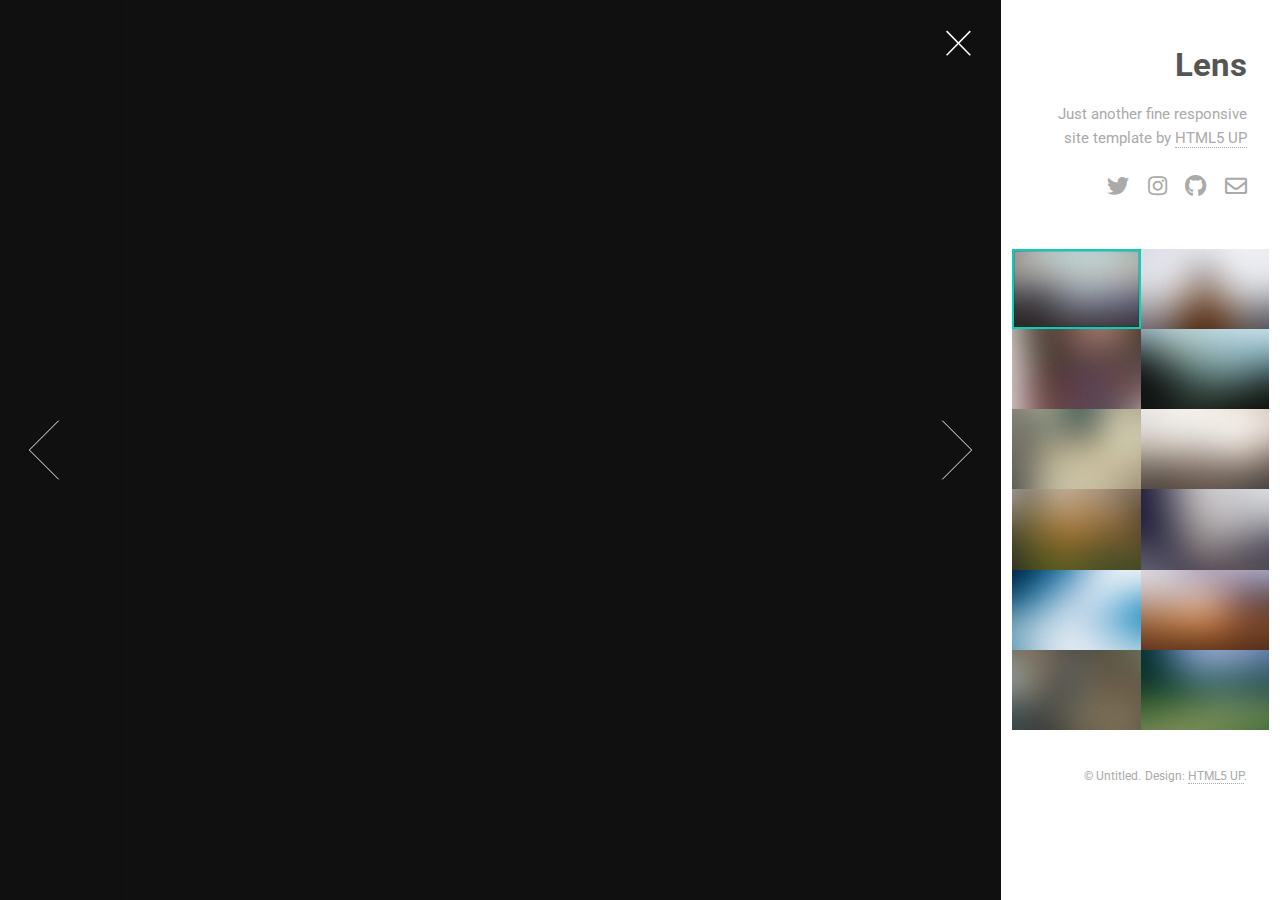
<file: 北歐風/index.html>
<!DOCTYPE HTML>
<!--
	Lens by HTML5 UP
	html5up.net | @ajlkn
	Free for personal and commercial use under the CCA 3.0 license (html5up.net/license)
-->
<html>
	<head>
		<title>Lens by HTML5 UP</title>
		<meta charset="utf-8" />
		<meta name="viewport" content="width=device-width, initial-scale=1, user-scalable=no" />
		<link rel="stylesheet" href="assets/css/main.css" />
		<noscript><link rel="stylesheet" href="assets/css/noscript.css" /></noscript>
	</head>
	<body class="is-preload-0 is-preload-1 is-preload-2">

		<!-- Main -->
			<div id="main">

				<!-- Header -->
					<header id="header">
						<h1>Lens</h1>
						<p>Just another fine responsive site template by <a href="http://html5up.net">HTML5 UP</a></p>
						<ul class="icons">
							<li><a href="#" class="icon brands fa-twitter"><span class="label">Twitter</span></a></li>
							<li><a href="#" class="icon brands fa-instagram"><span class="label">Instagram</span></a></li>
							<li><a href="#" class="icon brands fa-github"><span class="label">Github</span></a></li>
							<li><a href="#" class="icon fa-envelope"><span class="label">Email</span></a></li>
						</ul>
					</header>

				<!-- Thumbnail -->
					<section id="thumbnails">
						<article>
							<a class="thumbnail" href="images/fulls/01.jpg" data-position="left center"><img src="images/thumbs/01.jpg" alt="" /></a>
							<h2>Diam tempus accumsan</h2>
							<p>Lorem ipsum dolor sit amet, consectetur adipiscing elit.</p>
						</article>
						<article>
							<a class="thumbnail" href="images/fulls/02.jpg"><img src="images/thumbs/02.jpg" alt="" /></a>
							<h2>Vivamus convallis libero</h2>
							<p>Sed velit lacus, laoreet at venenatis convallis in lorem tincidunt.</p>
						</article>
						<article>
							<a class="thumbnail" href="images/fulls/03.jpg" data-position="top center"><img src="images/thumbs/03.jpg" alt="" /></a>
							<h2>Nec accumsan enim felis</h2>
							<p>Maecenas eleifend tellus ut turpis eleifend, vitae pretium faucibus.</p>
						</article>
						<article>
							<a class="thumbnail" href="images/fulls/04.jpg"><img src="images/thumbs/04.jpg" alt="" /></a>
							<h2>Donec maximus nisi eget</h2>
							<p>Tristique in nulla vel congue. Sed sociis natoque parturient nascetur.</p>
						</article>
						<article>
							<a class="thumbnail" href="images/fulls/05.jpg" data-position="top center"><img src="images/thumbs/05.jpg" alt="" /></a>
							<h2>Nullam vitae nunc vulputate</h2>
							<p>In pellentesque cursus velit id posuere. Donec vehicula nulla.</p>
						</article>
						<article>
							<a class="thumbnail" href="images/fulls/06.jpg"><img src="images/thumbs/06.jpg" alt="" /></a>
							<h2>Phasellus magna faucibus</h2>
							<p>Nulla dignissim libero maximus tellus varius dictum ut posuere magna.</p>
						</article>
						<article>
							<a class="thumbnail" href="images/fulls/07.jpg"><img src="images/thumbs/07.jpg" alt="" /></a>
							<h2>Proin quis mauris</h2>
							<p>Etiam ultricies, lorem quis efficitur porttitor, facilisis ante orci urna.</p>
						</article>
						<article>
							<a class="thumbnail" href="images/fulls/08.jpg"><img src="images/thumbs/08.jpg" alt="" /></a>
							<h2>Gravida quis varius enim</h2>
							<p>Nunc egestas congue lorem. Nullam dictum placerat ex sapien tortor mattis.</p>
						</article>
						<article>
							<a class="thumbnail" href="images/fulls/09.jpg"><img src="images/thumbs/09.jpg" alt="" /></a>
							<h2>Morbi eget vitae adipiscing</h2>
							<p>In quis vulputate dui. Maecenas metus elit, dictum praesent lacinia lacus.</p>
						</article>
						<article>
							<a class="thumbnail" href="images/fulls/10.jpg"><img src="images/thumbs/10.jpg" alt="" /></a>
							<h2>Habitant tristique senectus</h2>
							<p>Vestibulum ante ipsum primis in faucibus orci luctus ac tincidunt dolor.</p>
						</article>
						<article>
							<a class="thumbnail" href="images/fulls/11.jpg"><img src="images/thumbs/11.jpg" alt="" /></a>
							<h2>Pharetra ex non faucibus</h2>
							<p>Ut sed magna euismod leo laoreet congue. Fusce congue enim ultricies.</p>
						</article>
						<article>
							<a class="thumbnail" href="images/fulls/12.jpg"><img src="images/thumbs/12.jpg" alt="" /></a>
							<h2>Mattis lorem sodales</h2>
							<p>Feugiat auctor leo massa, nec vestibulum nisl erat faucibus, rutrum nulla.</p>
						</article>
					</section>

				<!-- Footer -->
					<footer id="footer">
						<ul class="copyright">
							<li>&copy; Untitled.</li><li>Design: <a href="http://html5up.net">HTML5 UP</a>.</li>
						</ul>
					</footer>

			</div>

		<!-- Scripts -->
			<script src="assets/js/jquery.min.js"></script>
			<script src="assets/js/browser.min.js"></script>
			<script src="assets/js/breakpoints.min.js"></script>
			<script src="assets/js/main.js"></script>

	</body>
</html>
</file>
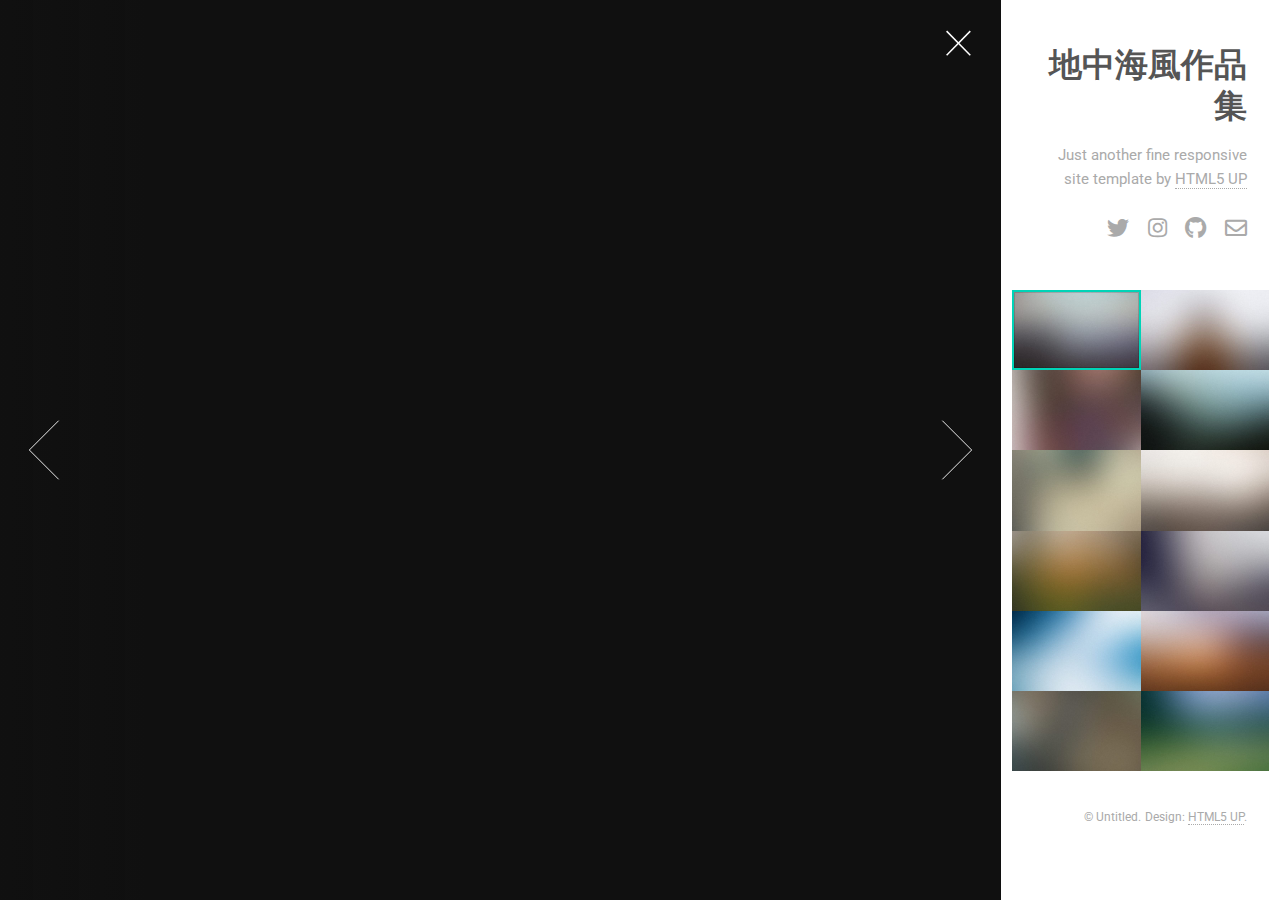
<file: 地中海風/index.html>
<!DOCTYPE HTML>
<!--
	Lens by HTML5 UP
	html5up.net | @ajlkn
	Free for personal and commercial use under the CCA 3.0 license (html5up.net/license)
-->
<html>
	<head>
		<title>Lens by HTML5 UP</title>
		<meta charset="utf-8" />
		<meta name="viewport" content="width=device-width, initial-scale=1, user-scalable=no" />
		<link rel="stylesheet" href="assets/css/main.css" />
		<noscript><link rel="stylesheet" href="assets/css/noscript.css" /></noscript>
	</head>
	<body class="is-preload-0 is-preload-1 is-preload-2">

		<!-- Main -->
			<div id="main">

				<!-- Header -->
					<header id="header">
						<h1>地中海風作品集</h1>
						<p>Just another fine responsive site template by <a href="http://html5up.net">HTML5 UP</a></p>
						<ul class="icons">
							<li><a href="#" class="icon brands fa-twitter"><span class="label">Twitter</span></a></li>
							<li><a href="#" class="icon brands fa-instagram"><span class="label">Instagram</span></a></li>
							<li><a href="#" class="icon brands fa-github"><span class="label">Github</span></a></li>
							<li><a href="#" class="icon fa-envelope"><span class="label">Email</span></a></li>
						</ul>
					</header>

				<!-- Thumbnail -->
					<section id="thumbnails">
						<article>
							<a class="thumbnail" href="images/fulls/01.jpg" data-position="left center"><img src="images/thumbs/01.jpg" alt="" /></a>
							<h2>Diam tempus accumsan</h2>
							<p>Lorem ipsum dolor sit amet, consectetur adipiscing elit.</p>
						</article>
						<article>
							<a class="thumbnail" href="images/fulls/02.jpg"><img src="images/thumbs/02.jpg" alt="" /></a>
							<h2>Vivamus convallis libero</h2>
							<p>Sed velit lacus, laoreet at venenatis convallis in lorem tincidunt.</p>
						</article>
						<article>
							<a class="thumbnail" href="images/fulls/03.jpg" data-position="top center"><img src="images/thumbs/03.jpg" alt="" /></a>
							<h2>Nec accumsan enim felis</h2>
							<p>Maecenas eleifend tellus ut turpis eleifend, vitae pretium faucibus.</p>
						</article>
						<article>
							<a class="thumbnail" href="images/fulls/04.jpg"><img src="images/thumbs/04.jpg" alt="" /></a>
							<h2>Donec maximus nisi eget</h2>
							<p>Tristique in nulla vel congue. Sed sociis natoque parturient nascetur.</p>
						</article>
						<article>
							<a class="thumbnail" href="images/fulls/05.jpg" data-position="top center"><img src="images/thumbs/05.jpg" alt="" /></a>
							<h2>Nullam vitae nunc vulputate</h2>
							<p>In pellentesque cursus velit id posuere. Donec vehicula nulla.</p>
						</article>
						<article>
							<a class="thumbnail" href="images/fulls/06.jpg"><img src="images/thumbs/06.jpg" alt="" /></a>
							<h2>Phasellus magna faucibus</h2>
							<p>Nulla dignissim libero maximus tellus varius dictum ut posuere magna.</p>
						</article>
						<article>
							<a class="thumbnail" href="images/fulls/07.jpg"><img src="images/thumbs/07.jpg" alt="" /></a>
							<h2>Proin quis mauris</h2>
							<p>Etiam ultricies, lorem quis efficitur porttitor, facilisis ante orci urna.</p>
						</article>
						<article>
							<a class="thumbnail" href="images/fulls/08.jpg"><img src="images/thumbs/08.jpg" alt="" /></a>
							<h2>Gravida quis varius enim</h2>
							<p>Nunc egestas congue lorem. Nullam dictum placerat ex sapien tortor mattis.</p>
						</article>
						<article>
							<a class="thumbnail" href="images/fulls/09.jpg"><img src="images/thumbs/09.jpg" alt="" /></a>
							<h2>Morbi eget vitae adipiscing</h2>
							<p>In quis vulputate dui. Maecenas metus elit, dictum praesent lacinia lacus.</p>
						</article>
						<article>
							<a class="thumbnail" href="images/fulls/10.jpg"><img src="images/thumbs/10.jpg" alt="" /></a>
							<h2>Habitant tristique senectus</h2>
							<p>Vestibulum ante ipsum primis in faucibus orci luctus ac tincidunt dolor.</p>
						</article>
						<article>
							<a class="thumbnail" href="images/fulls/11.jpg"><img src="images/thumbs/11.jpg" alt="" /></a>
							<h2>Pharetra ex non faucibus</h2>
							<p>Ut sed magna euismod leo laoreet congue. Fusce congue enim ultricies.</p>
						</article>
						<article>
							<a class="thumbnail" href="images/fulls/12.jpg"><img src="images/thumbs/12.jpg" alt="" /></a>
							<h2>Mattis lorem sodales</h2>
							<p>Feugiat auctor leo massa, nec vestibulum nisl erat faucibus, rutrum nulla.</p>
						</article>
					</section>

				<!-- Footer -->
					<footer id="footer">
						<ul class="copyright">
							<li>&copy; Untitled.</li><li>Design: <a href="http://html5up.net">HTML5 UP</a>.</li>
						</ul>
					</footer>

			</div>

		<!-- Scripts -->
			<script src="assets/js/jquery.min.js"></script>
			<script src="assets/js/browser.min.js"></script>
			<script src="assets/js/breakpoints.min.js"></script>
			<script src="assets/js/main.js"></script>

	</body>
</html>
</file>
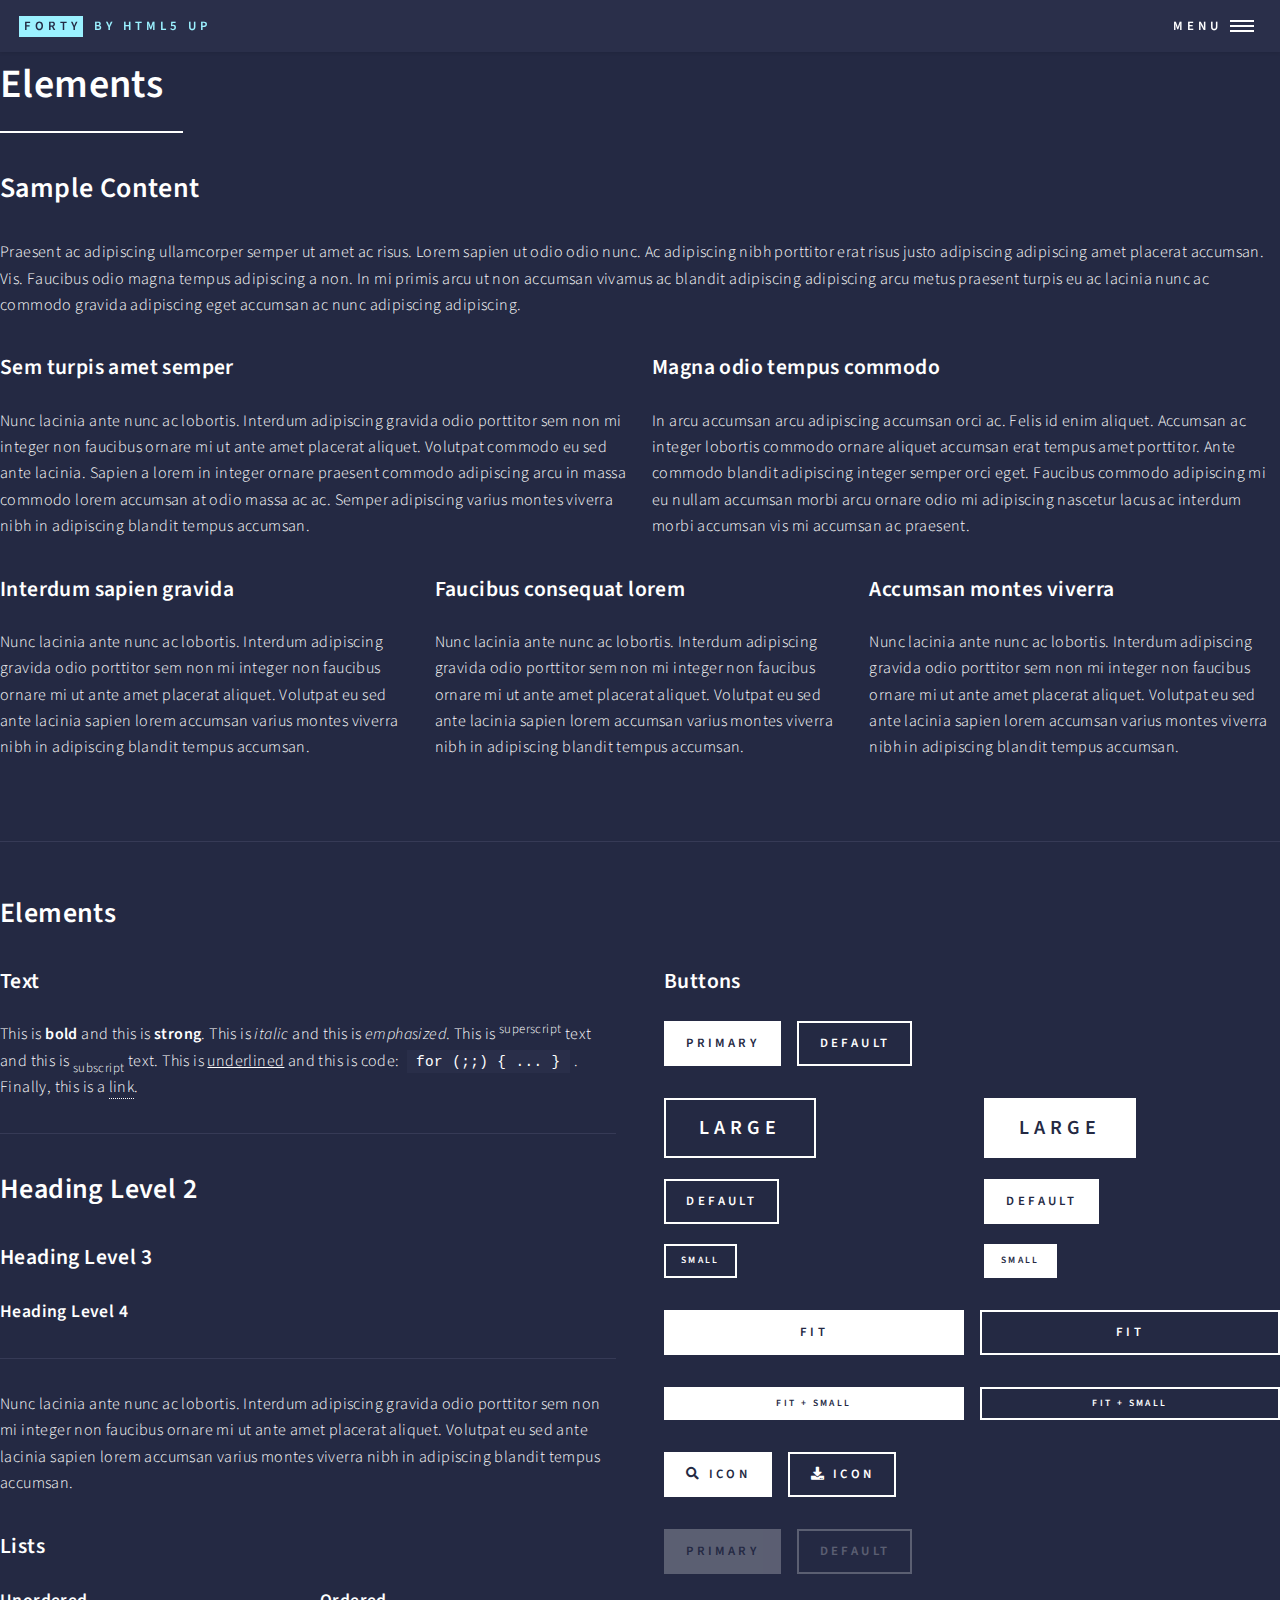
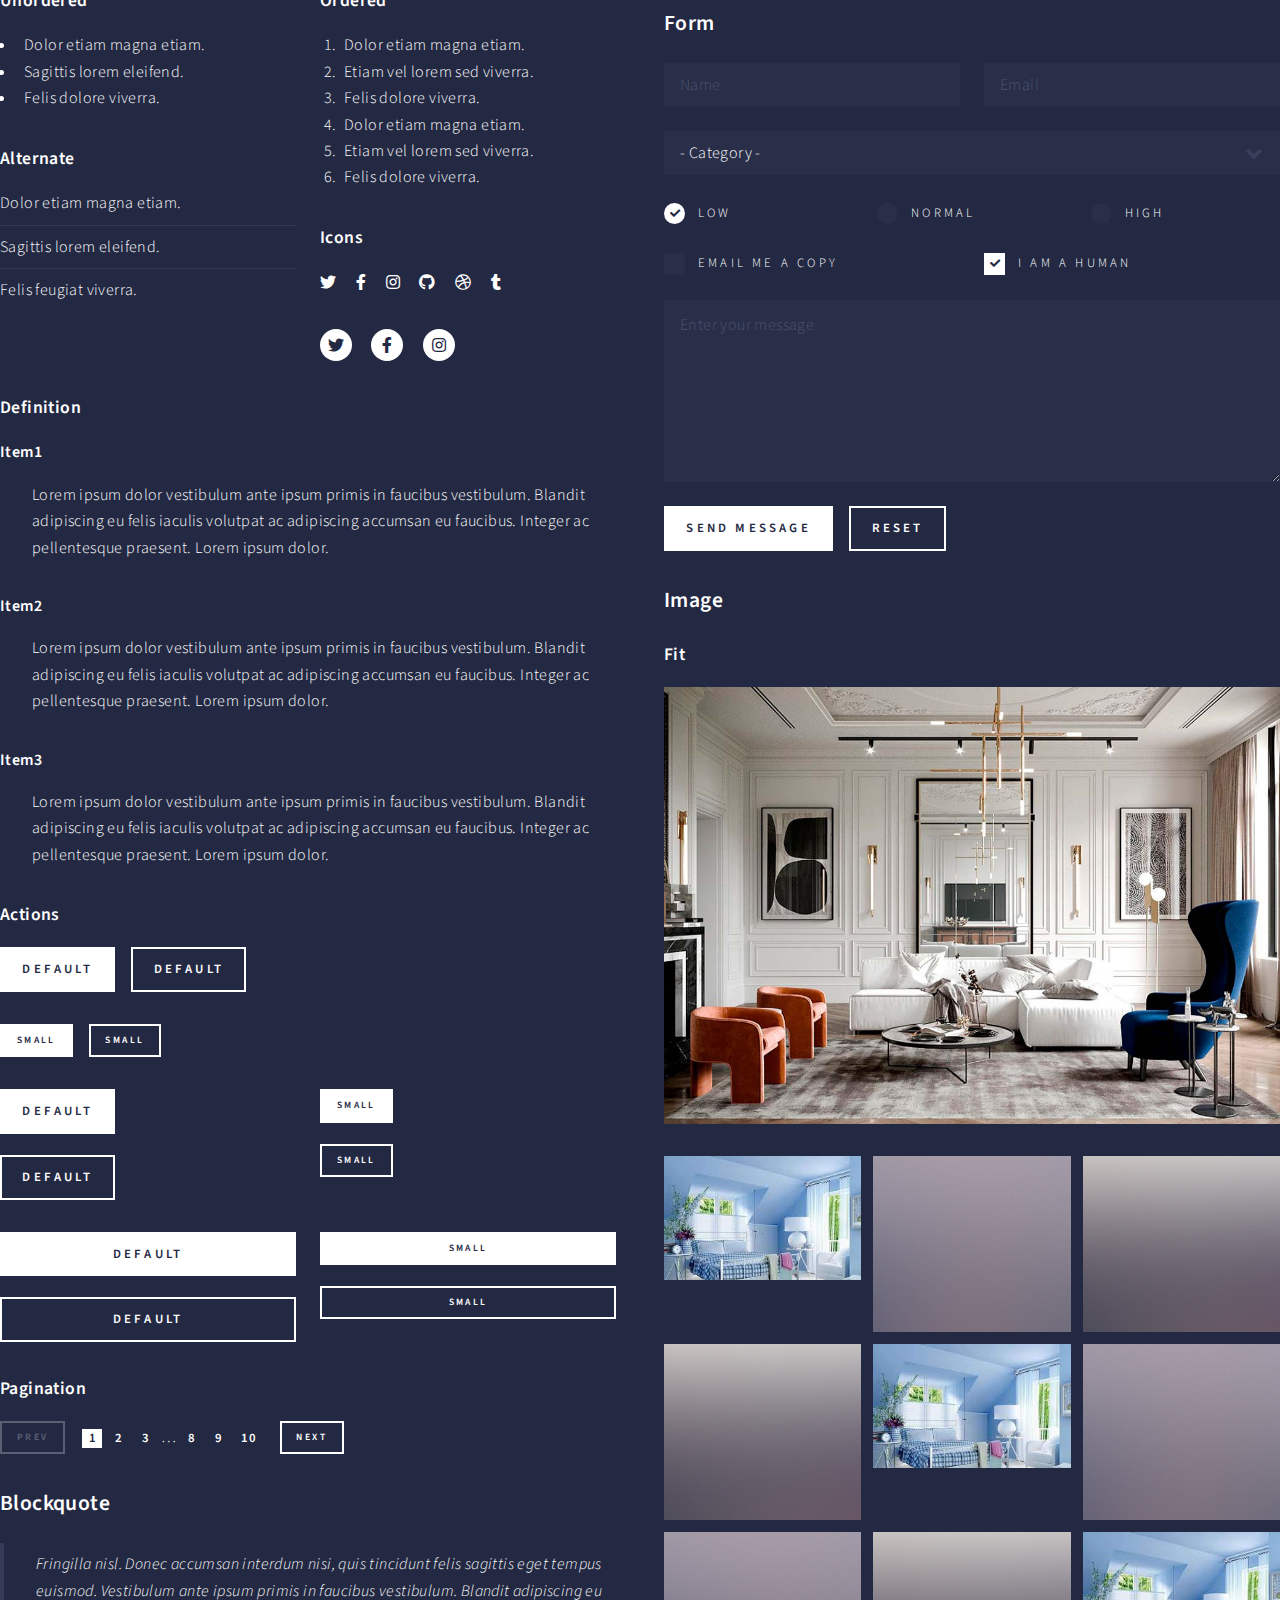
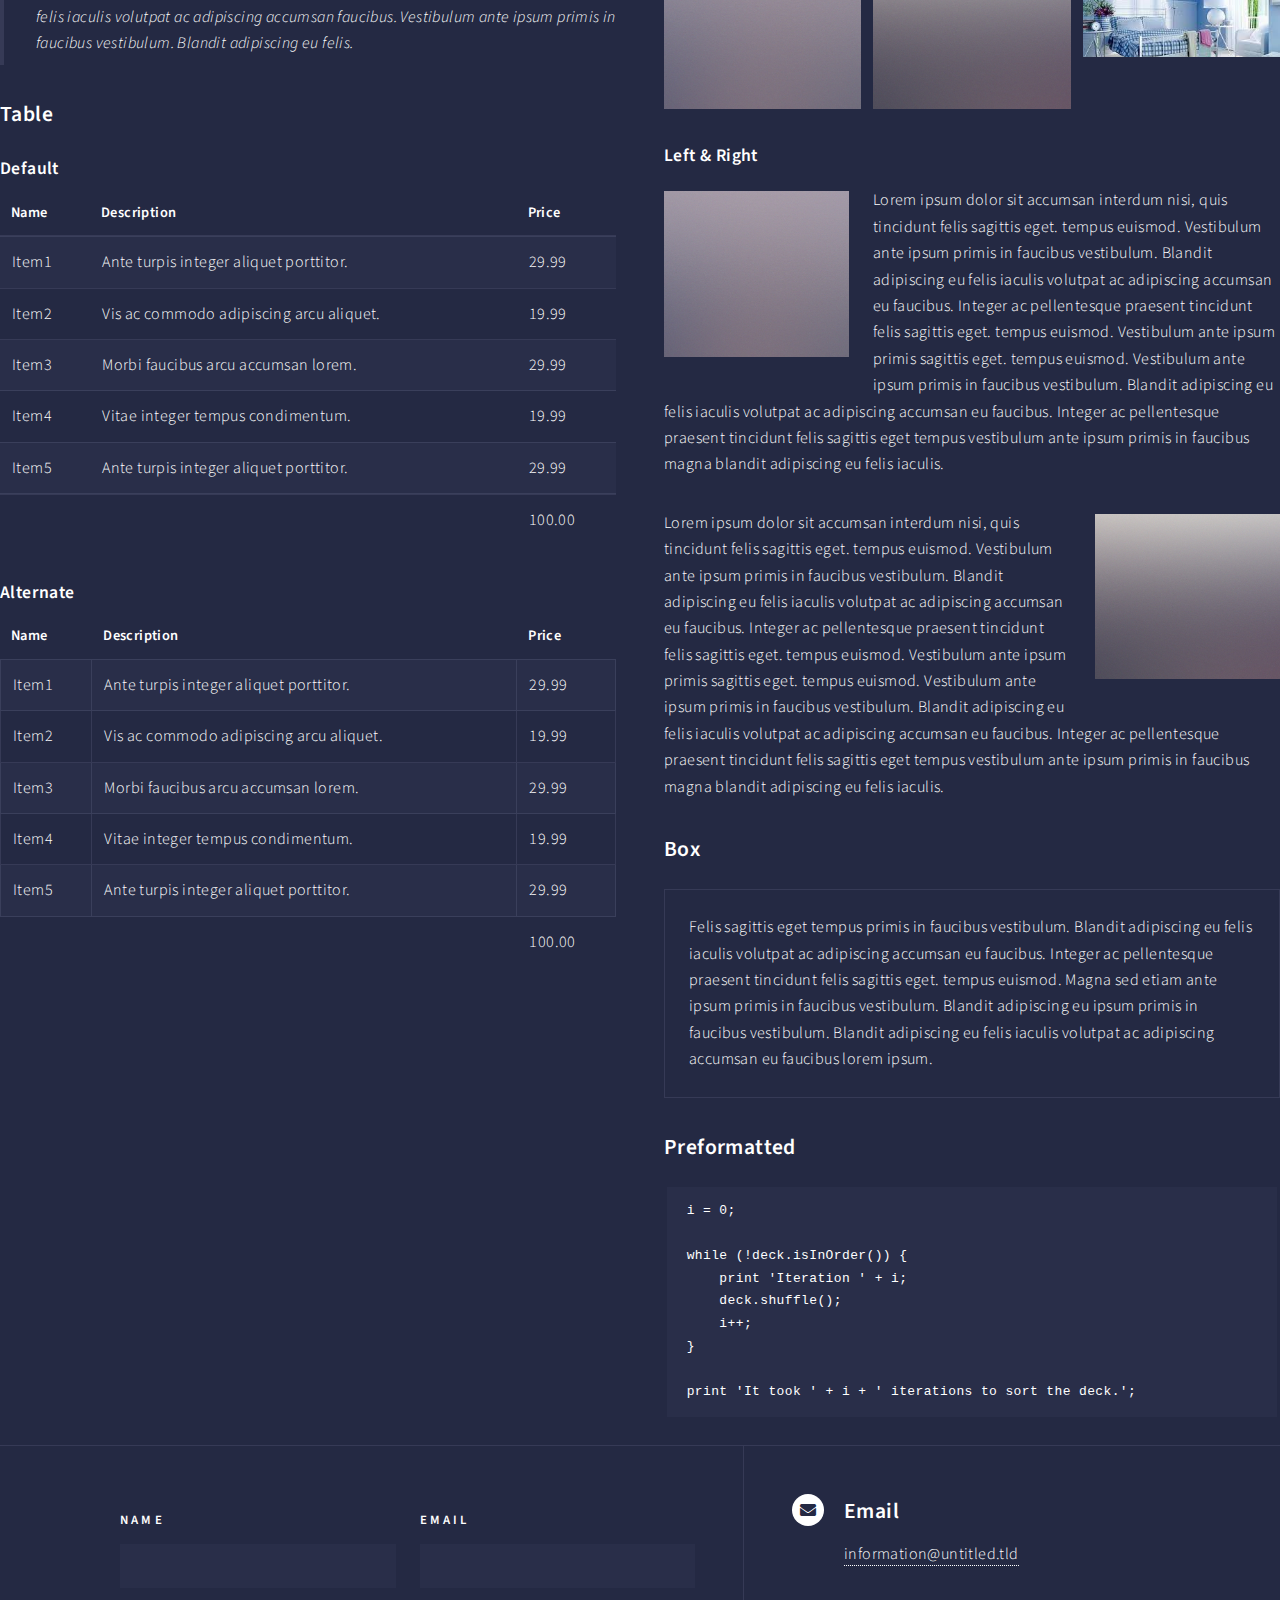
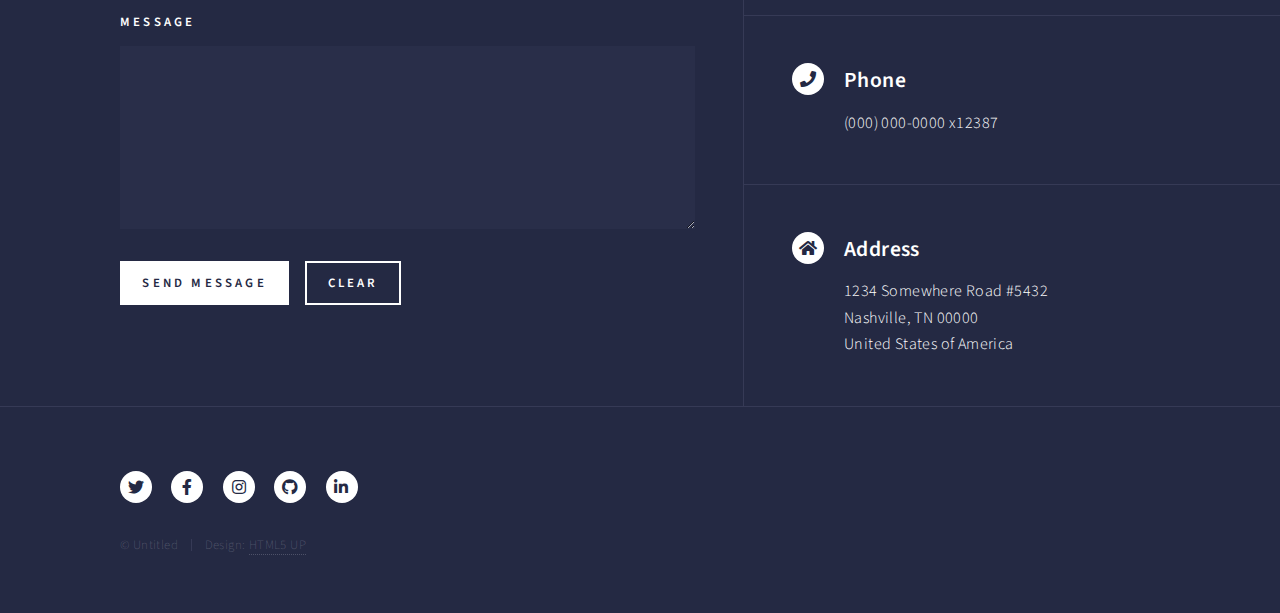
<file: elements.html>
<!DOCTYPE HTML>
<!--
	Forty by HTML5 UP
	html5up.net | @ajlkn
	Free for personal and commercial use under the CCA 3.0 license (html5up.net/license)
-->
<html>
	<head>
		<title>Elements - Forty by HTML5 UP</title>
		<meta charset="utf-8" />
		<meta name="viewport" content="width=device-width, initial-scale=1, user-scalable=no" />
		<link rel="stylesheet" href="assets/css/main.css" />
		<noscript><link rel="stylesheet" href="assets/css/noscript.css" /></noscript>
	</head>
	<body class="is-preload">

		<!-- Wrapper -->
			<div id="wrapper">

				<!-- Header -->
					<header id="header">
						<a href="index.html" class="logo"><strong>Forty</strong> <span>by HTML5 UP</span></a>
						<nav>
							<a href="#menu">Menu</a>
						</nav>
					</header>

				<!-- Menu -->
					<nav id="menu">
						<ul class="links">
							<li><a href="index.html">Home</a></li>
							<li><a href="landing.html">Landing</a></li>
							<li><a href="generic.html">Generic</a></li>
							<li><a href="elements.html">Elements</a></li>
						</ul>
						<ul class="actions stacked">
							<li><a href="#" class="button primary fit">Get Started</a></li>
							<li><a href="#" class="button fit">Log In</a></li>
						</ul>
					</nav>

				<!-- Main -->
					<div id="main" class="alt">

						<!-- One -->
							<section id="one">
								<div class="inner">
									<header class="major">
										<h1>Elements</h1>
									</header>

									<!-- Content -->
										<h2 id="content">Sample Content</h2>
										<p>Praesent ac adipiscing ullamcorper semper ut amet ac risus. Lorem sapien ut odio odio nunc. Ac adipiscing nibh porttitor erat risus justo adipiscing adipiscing amet placerat accumsan. Vis. Faucibus odio magna tempus adipiscing a non. In mi primis arcu ut non accumsan vivamus ac blandit adipiscing adipiscing arcu metus praesent turpis eu ac lacinia nunc ac commodo gravida adipiscing eget accumsan ac nunc adipiscing adipiscing.</p>
										<div class="row">
											<div class="col-6 col-12-small">
												<h3>Sem turpis amet semper</h3>
												<p>Nunc lacinia ante nunc ac lobortis. Interdum adipiscing gravida odio porttitor sem non mi integer non faucibus ornare mi ut ante amet placerat aliquet. Volutpat commodo eu sed ante lacinia. Sapien a lorem in integer ornare praesent commodo adipiscing arcu in massa commodo lorem accumsan at odio massa ac ac. Semper adipiscing varius montes viverra nibh in adipiscing blandit tempus accumsan.</p>
											</div>
											<div class="col-6 col-12-small">
												<h3>Magna odio tempus commodo</h3>
												<p>In arcu accumsan arcu adipiscing accumsan orci ac. Felis id enim aliquet. Accumsan ac integer lobortis commodo ornare aliquet accumsan erat tempus amet porttitor. Ante commodo blandit adipiscing integer semper orci eget. Faucibus commodo adipiscing mi eu nullam accumsan morbi arcu ornare odio mi adipiscing nascetur lacus ac interdum morbi accumsan vis mi accumsan ac praesent.</p>
											</div>
											<!-- Break -->
											<div class="col-4 col-12-medium">
												<h3>Interdum sapien gravida</h3>
												<p>Nunc lacinia ante nunc ac lobortis. Interdum adipiscing gravida odio porttitor sem non mi integer non faucibus ornare mi ut ante amet placerat aliquet. Volutpat eu sed ante lacinia sapien lorem accumsan varius montes viverra nibh in adipiscing blandit tempus accumsan.</p>
											</div>
											<div class="col-4 col-12-medium">
												<h3>Faucibus consequat lorem</h3>
												<p>Nunc lacinia ante nunc ac lobortis. Interdum adipiscing gravida odio porttitor sem non mi integer non faucibus ornare mi ut ante amet placerat aliquet. Volutpat eu sed ante lacinia sapien lorem accumsan varius montes viverra nibh in adipiscing blandit tempus accumsan.</p>
											</div>
											<div class="col-4 col-12-medium">
												<h3>Accumsan montes viverra</h3>
												<p>Nunc lacinia ante nunc ac lobortis. Interdum adipiscing gravida odio porttitor sem non mi integer non faucibus ornare mi ut ante amet placerat aliquet. Volutpat eu sed ante lacinia sapien lorem accumsan varius montes viverra nibh in adipiscing blandit tempus accumsan.</p>
											</div>
										</div>

									<hr class="major" />

									<!-- Elements -->
										<h2 id="elements">Elements</h2>
										<div class="row gtr-200">
											<div class="col-6 col-12-medium">

												<!-- Text stuff -->
													<h3>Text</h3>
													<p>This is <b>bold</b> and this is <strong>strong</strong>. This is <i>italic</i> and this is <em>emphasized</em>.
													This is <sup>superscript</sup> text and this is <sub>subscript</sub> text.
													This is <u>underlined</u> and this is code: <code>for (;;) { ... }</code>.
													Finally, this is a <a href="#">link</a>.</p>
													<hr />
													<h2>Heading Level 2</h2>
													<h3>Heading Level 3</h3>
													<h4>Heading Level 4</h4>
													<hr />
													<p>Nunc lacinia ante nunc ac lobortis. Interdum adipiscing gravida odio porttitor sem non mi integer non faucibus ornare mi ut ante amet placerat aliquet. Volutpat eu sed ante lacinia sapien lorem accumsan varius montes viverra nibh in adipiscing blandit tempus accumsan.</p>

												<!-- Lists -->
													<h3>Lists</h3>
													<div class="row">
														<div class="col-6 col-12-small">

															<h4>Unordered</h4>
															<ul>
																<li>Dolor etiam magna etiam.</li>
																<li>Sagittis lorem eleifend.</li>
																<li>Felis dolore viverra.</li>
															</ul>

															<h4>Alternate</h4>
															<ul class="alt">
																<li>Dolor etiam magna etiam.</li>
																<li>Sagittis lorem eleifend.</li>
																<li>Felis feugiat viverra.</li>
															</ul>

														</div>
														<div class="col-6 col-12-small">

															<h4>Ordered</h4>
															<ol>
																<li>Dolor etiam magna etiam.</li>
																<li>Etiam vel lorem sed viverra.</li>
																<li>Felis dolore viverra.</li>
																<li>Dolor etiam magna etiam.</li>
																<li>Etiam vel lorem sed viverra.</li>
																<li>Felis dolore viverra.</li>
															</ol>

															<h4>Icons</h4>
															<ul class="icons">
																<li><a href="#" class="icon brands fa-twitter"><span class="label">Twitter</span></a></li>
																<li><a href="#" class="icon brands fa-facebook-f"><span class="label">Facebook</span></a></li>
																<li><a href="#" class="icon brands fa-instagram"><span class="label">Instagram</span></a></li>
																<li><a href="#" class="icon brands fa-github"><span class="label">Github</span></a></li>
																<li><a href="#" class="icon brands fa-dribbble"><span class="label">Dribbble</span></a></li>
																<li><a href="#" class="icon brands fa-tumblr"><span class="label">Tumblr</span></a></li>
															</ul>
															<ul class="icons">
																<li><a href="#" class="icon brands alt fa-twitter"><span class="label">Twitter</span></a></li>
																<li><a href="#" class="icon brands alt fa-facebook-f"><span class="label">Facebook</span></a></li>
																<li><a href="#" class="icon brands alt fa-instagram"><span class="label">Instagram</span></a></li>
															</ul>

														</div>
													</div>
													<h4>Definition</h4>
													<dl>
														<dt>Item1</dt>
														<dd>
															<p>Lorem ipsum dolor vestibulum ante ipsum primis in faucibus vestibulum. Blandit adipiscing eu felis iaculis volutpat ac adipiscing accumsan eu faucibus. Integer ac pellentesque praesent. Lorem ipsum dolor.</p>
														</dd>
														<dt>Item2</dt>
														<dd>
															<p>Lorem ipsum dolor vestibulum ante ipsum primis in faucibus vestibulum. Blandit adipiscing eu felis iaculis volutpat ac adipiscing accumsan eu faucibus. Integer ac pellentesque praesent. Lorem ipsum dolor.</p>
														</dd>
														<dt>Item3</dt>
														<dd>
															<p>Lorem ipsum dolor vestibulum ante ipsum primis in faucibus vestibulum. Blandit adipiscing eu felis iaculis volutpat ac adipiscing accumsan eu faucibus. Integer ac pellentesque praesent. Lorem ipsum dolor.</p>
														</dd>
													</dl>

													<h4>Actions</h4>
													<ul class="actions">
														<li><a href="#" class="button primary">Default</a></li>
														<li><a href="#" class="button">Default</a></li>
													</ul>
													<ul class="actions small">
														<li><a href="#" class="button primary small">Small</a></li>
														<li><a href="#" class="button small">Small</a></li>
													</ul>
													<div class="row">
														<div class="col-6 col-12-small">
															<ul class="actions stacked">
																<li><a href="#" class="button primary">Default</a></li>
																<li><a href="#" class="button">Default</a></li>
															</ul>
														</div>
														<div class="col-6 col-12-small">
															<ul class="actions stacked">
																<li><a href="#" class="button primary small">Small</a></li>
																<li><a href="#" class="button small">Small</a></li>
															</ul>
														</div>
														<div class="col-6 col-12-small">
															<ul class="actions stacked">
																<li><a href="#" class="button primary fit">Default</a></li>
																<li><a href="#" class="button fit">Default</a></li>
															</ul>
														</div>
														<div class="col-6 col-12-small">
															<ul class="actions stacked">
																<li><a href="#" class="button primary small fit">Small</a></li>
																<li><a href="#" class="button small fit">Small</a></li>
															</ul>
														</div>
													</div>

													<h4>Pagination</h4>
													<ul class="pagination">
														<li><span class="button small disabled">Prev</span></li>
														<li><a href="#" class="page active">1</a></li>
														<li><a href="#" class="page">2</a></li>
														<li><a href="#" class="page">3</a></li>
														<li><span>&hellip;</span></li>
														<li><a href="#" class="page">8</a></li>
														<li><a href="#" class="page">9</a></li>
														<li><a href="#" class="page">10</a></li>
														<li><a href="#" class="button small">Next</a></li>
													</ul>

												<!-- Blockquote -->
													<h3>Blockquote</h3>
													<blockquote>Fringilla nisl. Donec accumsan interdum nisi, quis tincidunt felis sagittis eget tempus euismod. Vestibulum ante ipsum primis in faucibus vestibulum. Blandit adipiscing eu felis iaculis volutpat ac adipiscing accumsan faucibus. Vestibulum ante ipsum primis in faucibus vestibulum. Blandit adipiscing eu felis.</blockquote>

												<!-- Table -->
													<h3>Table</h3>

													<h4>Default</h4>
													<div class="table-wrapper">
														<table>
															<thead>
																<tr>
																	<th>Name</th>
																	<th>Description</th>
																	<th>Price</th>
																</tr>
															</thead>
															<tbody>
																<tr>
																	<td>Item1</td>
																	<td>Ante turpis integer aliquet porttitor.</td>
																	<td>29.99</td>
																</tr>
																<tr>
																	<td>Item2</td>
																	<td>Vis ac commodo adipiscing arcu aliquet.</td>
																	<td>19.99</td>
																</tr>
																<tr>
																	<td>Item3</td>
																	<td> Morbi faucibus arcu accumsan lorem.</td>
																	<td>29.99</td>
																</tr>
																<tr>
																	<td>Item4</td>
																	<td>Vitae integer tempus condimentum.</td>
																	<td>19.99</td>
																</tr>
																<tr>
																	<td>Item5</td>
																	<td>Ante turpis integer aliquet porttitor.</td>
																	<td>29.99</td>
																</tr>
															</tbody>
															<tfoot>
																<tr>
																	<td colspan="2"></td>
																	<td>100.00</td>
																</tr>
															</tfoot>
														</table>
													</div>

													<h4>Alternate</h4>
													<div class="table-wrapper">
														<table class="alt">
															<thead>
																<tr>
																	<th>Name</th>
																	<th>Description</th>
																	<th>Price</th>
																</tr>
															</thead>
															<tbody>
																<tr>
																	<td>Item1</td>
																	<td>Ante turpis integer aliquet porttitor.</td>
																	<td>29.99</td>
																</tr>
																<tr>
																	<td>Item2</td>
																	<td>Vis ac commodo adipiscing arcu aliquet.</td>
																	<td>19.99</td>
																</tr>
																<tr>
																	<td>Item3</td>
																	<td> Morbi faucibus arcu accumsan lorem.</td>
																	<td>29.99</td>
																</tr>
																<tr>
																	<td>Item4</td>
																	<td>Vitae integer tempus condimentum.</td>
																	<td>19.99</td>
																</tr>
																<tr>
																	<td>Item5</td>
																	<td>Ante turpis integer aliquet porttitor.</td>
																	<td>29.99</td>
																</tr>
															</tbody>
															<tfoot>
																<tr>
																	<td colspan="2"></td>
																	<td>100.00</td>
																</tr>
															</tfoot>
														</table>
													</div>

											</div>
											<div class="col-6 col-12-medium">

												<!-- Buttons -->
													<h3>Buttons</h3>
													<ul class="actions">
														<li><a href="#" class="button primary">Primary</a></li>
														<li><a href="#" class="button">Default</a></li>
													</ul>
													<div class="row">
														<div class="col-6 col-12-xsmall">
															<ul class="actions stacked">
																<li><a href="#" class="button large">Large</a></li>
																<li><a href="#" class="button">Default</a></li>
																<li><a href="#" class="button small">Small</a></li>
															</ul>
														</div>
														<div class="col-6 col-12-xsmall">
															<ul class="actions stacked">
																<li><a href="#" class="button primary large">Large</a></li>
																<li><a href="#" class="button primary">Default</a></li>
																<li><a href="#" class="button primary small">Small</a></li>
															</ul>
														</div>
													</div>
													<ul class="actions fit">
														<li><a href="#" class="button primary fit">Fit</a></li>
														<li><a href="#" class="button fit">Fit</a></li>
													</ul>
													<ul class="actions fit small">
														<li><a href="#" class="button primary fit small">Fit + Small</a></li>
														<li><a href="#" class="button fit small">Fit + Small</a></li>
													</ul>
													<ul class="actions">
														<li><a href="#" class="button primary icon solid fa-search">Icon</a></li>
														<li><a href="#" class="button icon solid fa-download">Icon</a></li>
													</ul>
													<ul class="actions">
														<li><span class="button primary disabled">Primary</span></li>
														<li><span class="button disabled">Default</span></li>
													</ul>

												<!-- Form -->
													<h3>Form</h3>

													<form method="post" action="#">
														<div class="row gtr-uniform">
															<div class="col-6 col-12-xsmall">
																<input type="text" name="demo-name" id="demo-name" value="" placeholder="Name" />
															</div>
															<div class="col-6 col-12-xsmall">
																<input type="email" name="demo-email" id="demo-email" value="" placeholder="Email" />
															</div>
															<!-- Break -->
															<div class="col-12">
																<select name="demo-category" id="demo-category">
																	<option value="">- Category -</option>
																	<option value="1">Manufacturing</option>
																	<option value="1">Shipping</option>
																	<option value="1">Administration</option>
																	<option value="1">Human Resources</option>
																</select>
															</div>
															<!-- Break -->
															<div class="col-4 col-12-small">
																<input type="radio" id="demo-priority-low" name="demo-priority" checked>
																<label for="demo-priority-low">Low</label>
															</div>
															<div class="col-4 col-12-small">
																<input type="radio" id="demo-priority-normal" name="demo-priority">
																<label for="demo-priority-normal">Normal</label>
															</div>
															<div class="col-4 col-12-small">
																<input type="radio" id="demo-priority-high" name="demo-priority">
																<label for="demo-priority-high">High</label>
															</div>
															<!-- Break -->
															<div class="col-6 col-12-small">
																<input type="checkbox" id="demo-copy" name="demo-copy">
																<label for="demo-copy">Email me a copy</label>
															</div>
															<div class="col-6 col-12-small">
																<input type="checkbox" id="demo-human" name="demo-human" checked>
																<label for="demo-human">I am a human</label>
															</div>
															<!-- Break -->
															<div class="col-12">
																<textarea name="demo-message" id="demo-message" placeholder="Enter your message" rows="6"></textarea>
															</div>
															<!-- Break -->
															<div class="col-12">
																<ul class="actions">
																	<li><input type="submit" value="Send Message" class="primary" /></li>
																	<li><input type="reset" value="Reset" /></li>
																</ul>
															</div>
														</div>
													</form>

												<!-- Image -->
													<h3>Image</h3>

													<h4>Fit</h4>
													<span class="image fit"><img src="images/pic03.jpg" alt="" /></span>
													<div class="box alt">
														<div class="row gtr-50 gtr-uniform">
															<div class="col-4"><span class="image fit"><img src="images/pic08.jpg" alt="" /></span></div>
															<div class="col-4"><span class="image fit"><img src="images/pic09.jpg" alt="" /></span></div>
															<div class="col-4"><span class="image fit"><img src="images/pic10.jpg" alt="" /></span></div>
															<!-- Break -->
															<div class="col-4"><span class="image fit"><img src="images/pic10.jpg" alt="" /></span></div>
															<div class="col-4"><span class="image fit"><img src="images/pic08.jpg" alt="" /></span></div>
															<div class="col-4"><span class="image fit"><img src="images/pic09.jpg" alt="" /></span></div>
															<!-- Break -->
															<div class="col-4"><span class="image fit"><img src="images/pic09.jpg" alt="" /></span></div>
															<div class="col-4"><span class="image fit"><img src="images/pic10.jpg" alt="" /></span></div>
															<div class="col-4"><span class="image fit"><img src="images/pic08.jpg" alt="" /></span></div>
														</div>
													</div>

													<h4>Left &amp; Right</h4>
													<p><span class="image left"><img src="images/pic09.jpg" alt="" /></span>Lorem ipsum dolor sit accumsan interdum nisi, quis tincidunt felis sagittis eget. tempus euismod. Vestibulum ante ipsum primis in faucibus vestibulum. Blandit adipiscing eu felis iaculis volutpat ac adipiscing accumsan eu faucibus. Integer ac pellentesque praesent tincidunt felis sagittis eget. tempus euismod. Vestibulum ante ipsum primis sagittis eget. tempus euismod. Vestibulum ante ipsum primis in faucibus vestibulum. Blandit adipiscing eu felis iaculis volutpat ac adipiscing accumsan eu faucibus. Integer ac pellentesque praesent tincidunt felis sagittis eget tempus vestibulum ante ipsum primis in faucibus magna blandit adipiscing eu felis iaculis.</p>
													<p><span class="image right"><img src="images/pic10.jpg" alt="" /></span>Lorem ipsum dolor sit accumsan interdum nisi, quis tincidunt felis sagittis eget. tempus euismod. Vestibulum ante ipsum primis in faucibus vestibulum. Blandit adipiscing eu felis iaculis volutpat ac adipiscing accumsan eu faucibus. Integer ac pellentesque praesent tincidunt felis sagittis eget. tempus euismod. Vestibulum ante ipsum primis sagittis eget. tempus euismod. Vestibulum ante ipsum primis in faucibus vestibulum. Blandit adipiscing eu felis iaculis volutpat ac adipiscing accumsan eu faucibus. Integer ac pellentesque praesent tincidunt felis sagittis eget tempus vestibulum ante ipsum primis in faucibus magna blandit adipiscing eu felis iaculis.</p>

												<!-- Box -->
													<h3>Box</h3>
													<div class="box">
														<p>Felis sagittis eget tempus primis in faucibus vestibulum. Blandit adipiscing eu felis iaculis volutpat ac adipiscing accumsan eu faucibus. Integer ac pellentesque praesent tincidunt felis sagittis eget. tempus euismod. Magna sed etiam ante ipsum primis in faucibus vestibulum. Blandit adipiscing eu ipsum primis in faucibus vestibulum. Blandit adipiscing eu felis iaculis volutpat ac adipiscing accumsan eu faucibus lorem ipsum.</p>
													</div>

												<!-- Preformatted Code -->
													<h3>Preformatted</h3>
													<pre><code>i = 0;

while (!deck.isInOrder()) {
    print 'Iteration ' + i;
    deck.shuffle();
    i++;
}

print 'It took ' + i + ' iterations to sort the deck.';
</code></pre>

											</div>
										</div>

								</div>
							</section>

					</div>

				<!-- Contact -->
					<section id="contact">
						<div class="inner">
							<section>
								<form method="post" action="#">
									<div class="fields">
										<div class="field half">
											<label for="name">Name</label>
											<input type="text" name="name" id="name" />
										</div>
										<div class="field half">
											<label for="email">Email</label>
											<input type="text" name="email" id="email" />
										</div>
										<div class="field">
											<label for="message">Message</label>
											<textarea name="message" id="message" rows="6"></textarea>
										</div>
									</div>
									<ul class="actions">
										<li><input type="submit" value="Send Message" class="primary" /></li>
										<li><input type="reset" value="Clear" /></li>
									</ul>
								</form>
							</section>
							<section class="split">
								<section>
									<div class="contact-method">
										<span class="icon solid alt fa-envelope"></span>
										<h3>Email</h3>
										<a href="#">information@untitled.tld</a>
									</div>
								</section>
								<section>
									<div class="contact-method">
										<span class="icon solid alt fa-phone"></span>
										<h3>Phone</h3>
										<span>(000) 000-0000 x12387</span>
									</div>
								</section>
								<section>
									<div class="contact-method">
										<span class="icon solid alt fa-home"></span>
										<h3>Address</h3>
										<span>1234 Somewhere Road #5432<br />
										Nashville, TN 00000<br />
										United States of America</span>
									</div>
								</section>
							</section>
						</div>
					</section>

				<!-- Footer -->
					<footer id="footer">
						<div class="inner">
							<ul class="icons">
								<li><a href="#" class="icon brands alt fa-twitter"><span class="label">Twitter</span></a></li>
								<li><a href="#" class="icon brands alt fa-facebook-f"><span class="label">Facebook</span></a></li>
								<li><a href="#" class="icon brands alt fa-instagram"><span class="label">Instagram</span></a></li>
								<li><a href="#" class="icon brands alt fa-github"><span class="label">GitHub</span></a></li>
								<li><a href="#" class="icon brands alt fa-linkedin-in"><span class="label">LinkedIn</span></a></li>
							</ul>
							<ul class="copyright">
								<li>&copy; Untitled</li><li>Design: <a href="https://html5up.net">HTML5 UP</a></li>
							</ul>
						</div>
					</footer>

			</div>

		<!-- Scripts -->
			<script src="assets/js/jquery.min.js"></script>
			<script src="assets/js/jquery.scrolly.min.js"></script>
			<script src="assets/js/jquery.scrollex.min.js"></script>
			<script src="assets/js/browser.min.js"></script>
			<script src="assets/js/breakpoints.min.js"></script>
			<script src="assets/js/util.js"></script>
			<script src="assets/js/main.js"></script>

	</body>
</html>
</file>
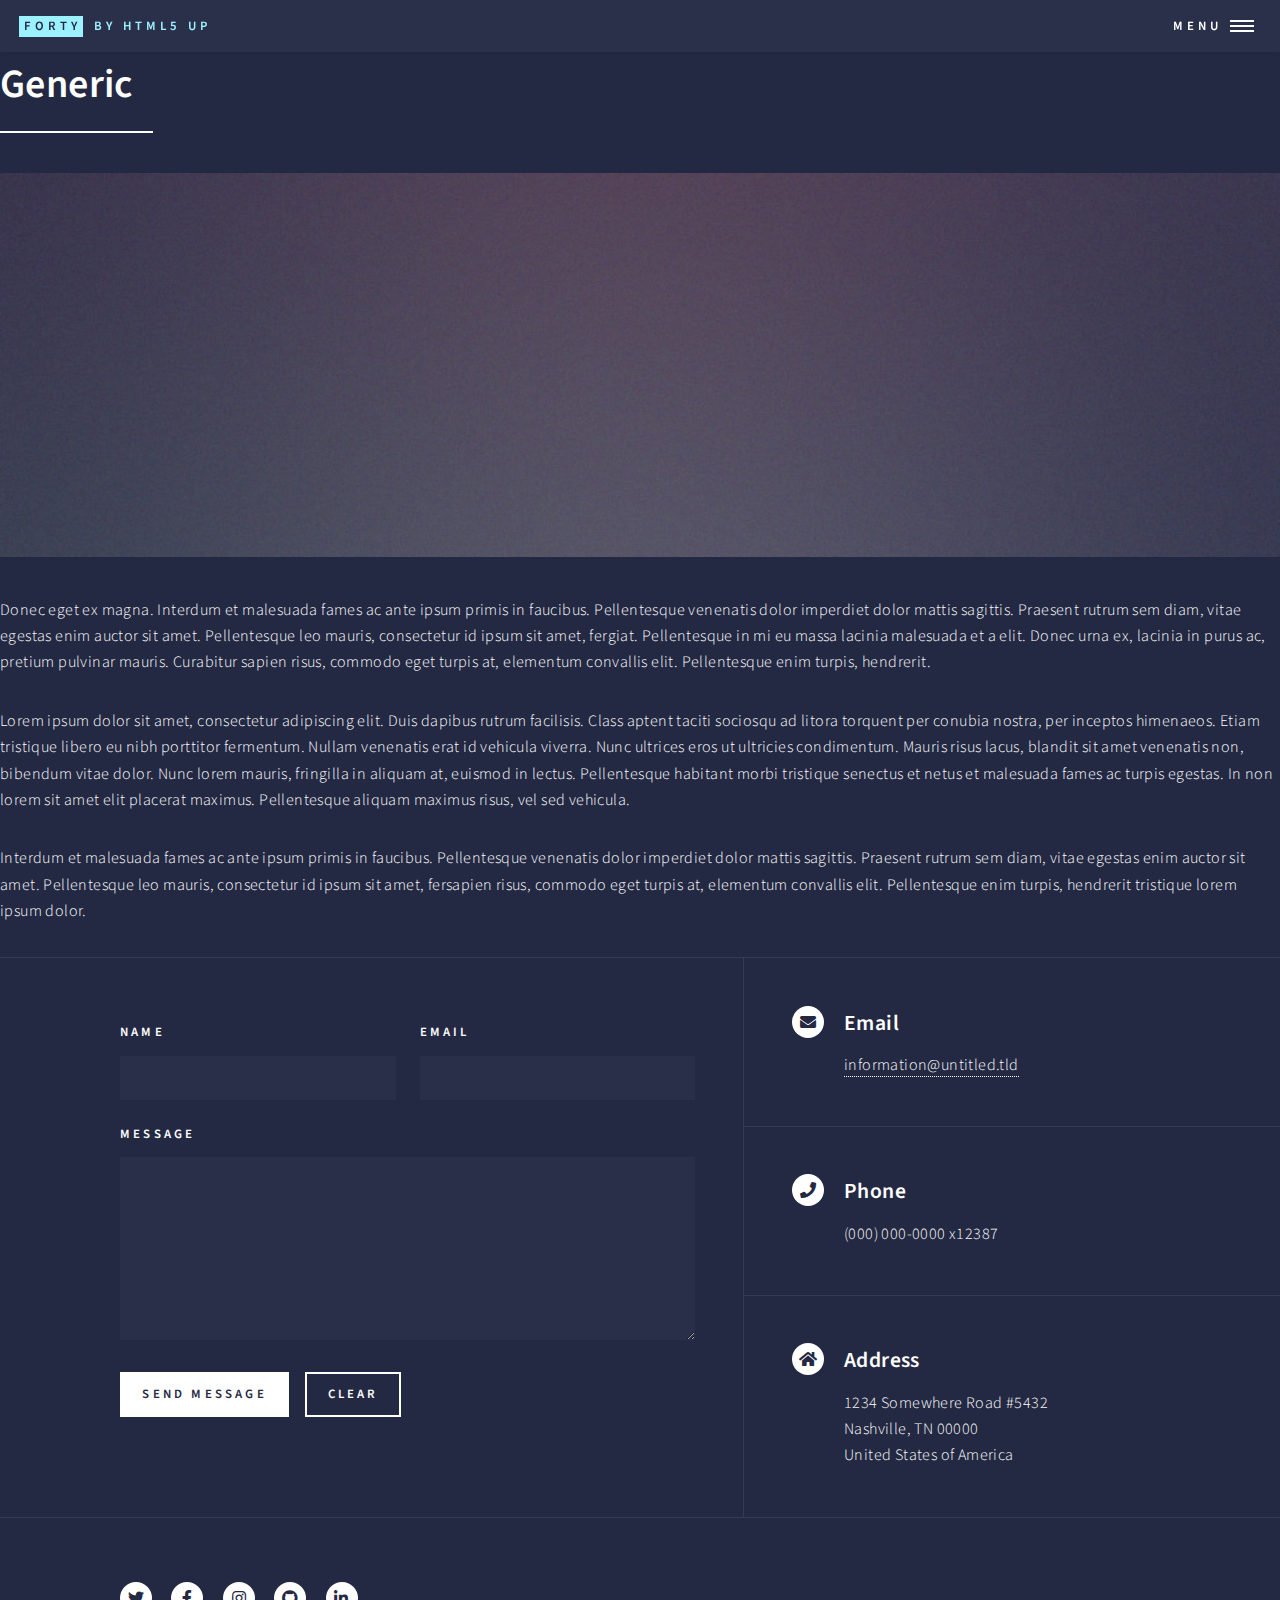
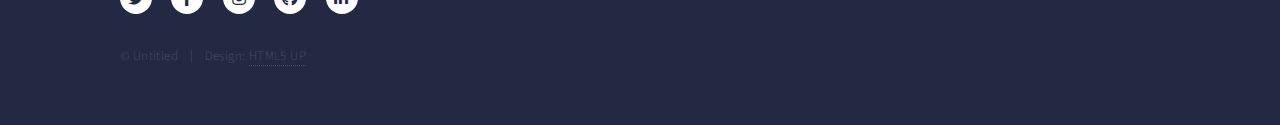
<file: generic.html>
<!DOCTYPE HTML>
<!--
	Forty by HTML5 UP
	html5up.net | @ajlkn
	Free for personal and commercial use under the CCA 3.0 license (html5up.net/license)
-->
<html>
	<head>
		<title>Generic - Forty by HTML5 UP</title>
		<meta charset="utf-8" />
		<meta name="viewport" content="width=device-width, initial-scale=1, user-scalable=no" />
		<link rel="stylesheet" href="assets/css/main.css" />
		<noscript><link rel="stylesheet" href="assets/css/noscript.css" /></noscript>
	</head>
	<body class="is-preload">

		<!-- Wrapper -->
			<div id="wrapper">

				<!-- Header -->
					<header id="header">
						<a href="index.html" class="logo"><strong>Forty</strong> <span>by HTML5 UP</span></a>
						<nav>
							<a href="#menu">Menu</a>
						</nav>
					</header>

				<!-- Menu -->
					<nav id="menu">
						<ul class="links">
							<li><a href="index.html">Home</a></li>
							<li><a href="landing.html">Landing</a></li>
							<li><a href="generic.html">Generic</a></li>
							<li><a href="elements.html">Elements</a></li>
						</ul>
						<ul class="actions stacked">
							<li><a href="#" class="button primary fit">Get Started</a></li>
							<li><a href="#" class="button fit">Log In</a></li>
						</ul>
					</nav>

				<!-- Main -->
					<div id="main" class="alt">

						<!-- One -->
							<section id="one">
								<div class="inner">
									<header class="major">
										<h1>Generic</h1>
									</header>
									<span class="image main"><img src="images/pic11.jpg" alt="" /></span>
									<p>Donec eget ex magna. Interdum et malesuada fames ac ante ipsum primis in faucibus. Pellentesque venenatis dolor imperdiet dolor mattis sagittis. Praesent rutrum sem diam, vitae egestas enim auctor sit amet. Pellentesque leo mauris, consectetur id ipsum sit amet, fergiat. Pellentesque in mi eu massa lacinia malesuada et a elit. Donec urna ex, lacinia in purus ac, pretium pulvinar mauris. Curabitur sapien risus, commodo eget turpis at, elementum convallis elit. Pellentesque enim turpis, hendrerit.</p>
									<p>Lorem ipsum dolor sit amet, consectetur adipiscing elit. Duis dapibus rutrum facilisis. Class aptent taciti sociosqu ad litora torquent per conubia nostra, per inceptos himenaeos. Etiam tristique libero eu nibh porttitor fermentum. Nullam venenatis erat id vehicula viverra. Nunc ultrices eros ut ultricies condimentum. Mauris risus lacus, blandit sit amet venenatis non, bibendum vitae dolor. Nunc lorem mauris, fringilla in aliquam at, euismod in lectus. Pellentesque habitant morbi tristique senectus et netus et malesuada fames ac turpis egestas. In non lorem sit amet elit placerat maximus. Pellentesque aliquam maximus risus, vel sed vehicula.</p>
									<p>Interdum et malesuada fames ac ante ipsum primis in faucibus. Pellentesque venenatis dolor imperdiet dolor mattis sagittis. Praesent rutrum sem diam, vitae egestas enim auctor sit amet. Pellentesque leo mauris, consectetur id ipsum sit amet, fersapien risus, commodo eget turpis at, elementum convallis elit. Pellentesque enim turpis, hendrerit tristique lorem ipsum dolor.</p>
								</div>
							</section>

					</div>

				<!-- Contact -->
					<section id="contact">
						<div class="inner">
							<section>
								<form method="post" action="#">
									<div class="fields">
										<div class="field half">
											<label for="name">Name</label>
											<input type="text" name="name" id="name" />
										</div>
										<div class="field half">
											<label for="email">Email</label>
											<input type="text" name="email" id="email" />
										</div>
										<div class="field">
											<label for="message">Message</label>
											<textarea name="message" id="message" rows="6"></textarea>
										</div>
									</div>
									<ul class="actions">
										<li><input type="submit" value="Send Message" class="primary" /></li>
										<li><input type="reset" value="Clear" /></li>
									</ul>
								</form>
							</section>
							<section class="split">
								<section>
									<div class="contact-method">
										<span class="icon solid alt fa-envelope"></span>
										<h3>Email</h3>
										<a href="#">information@untitled.tld</a>
									</div>
								</section>
								<section>
									<div class="contact-method">
										<span class="icon solid alt fa-phone"></span>
										<h3>Phone</h3>
										<span>(000) 000-0000 x12387</span>
									</div>
								</section>
								<section>
									<div class="contact-method">
										<span class="icon solid alt fa-home"></span>
										<h3>Address</h3>
										<span>1234 Somewhere Road #5432<br />
										Nashville, TN 00000<br />
										United States of America</span>
									</div>
								</section>
							</section>
						</div>
					</section>

				<!-- Footer -->
					<footer id="footer">
						<div class="inner">
							<ul class="icons">
								<li><a href="#" class="icon brands alt fa-twitter"><span class="label">Twitter</span></a></li>
								<li><a href="#" class="icon brands alt fa-facebook-f"><span class="label">Facebook</span></a></li>
								<li><a href="#" class="icon brands alt fa-instagram"><span class="label">Instagram</span></a></li>
								<li><a href="#" class="icon brands alt fa-github"><span class="label">GitHub</span></a></li>
								<li><a href="#" class="icon brands alt fa-linkedin-in"><span class="label">LinkedIn</span></a></li>
							</ul>
							<ul class="copyright">
								<li>&copy; Untitled</li><li>Design: <a href="https://html5up.net">HTML5 UP</a></li>
							</ul>
						</div>
					</footer>

			</div>

		<!-- Scripts -->
			<script src="assets/js/jquery.min.js"></script>
			<script src="assets/js/jquery.scrolly.min.js"></script>
			<script src="assets/js/jquery.scrollex.min.js"></script>
			<script src="assets/js/browser.min.js"></script>
			<script src="assets/js/breakpoints.min.js"></script>
			<script src="assets/js/util.js"></script>
			<script src="assets/js/main.js"></script>

	</body>
</html>
</file>
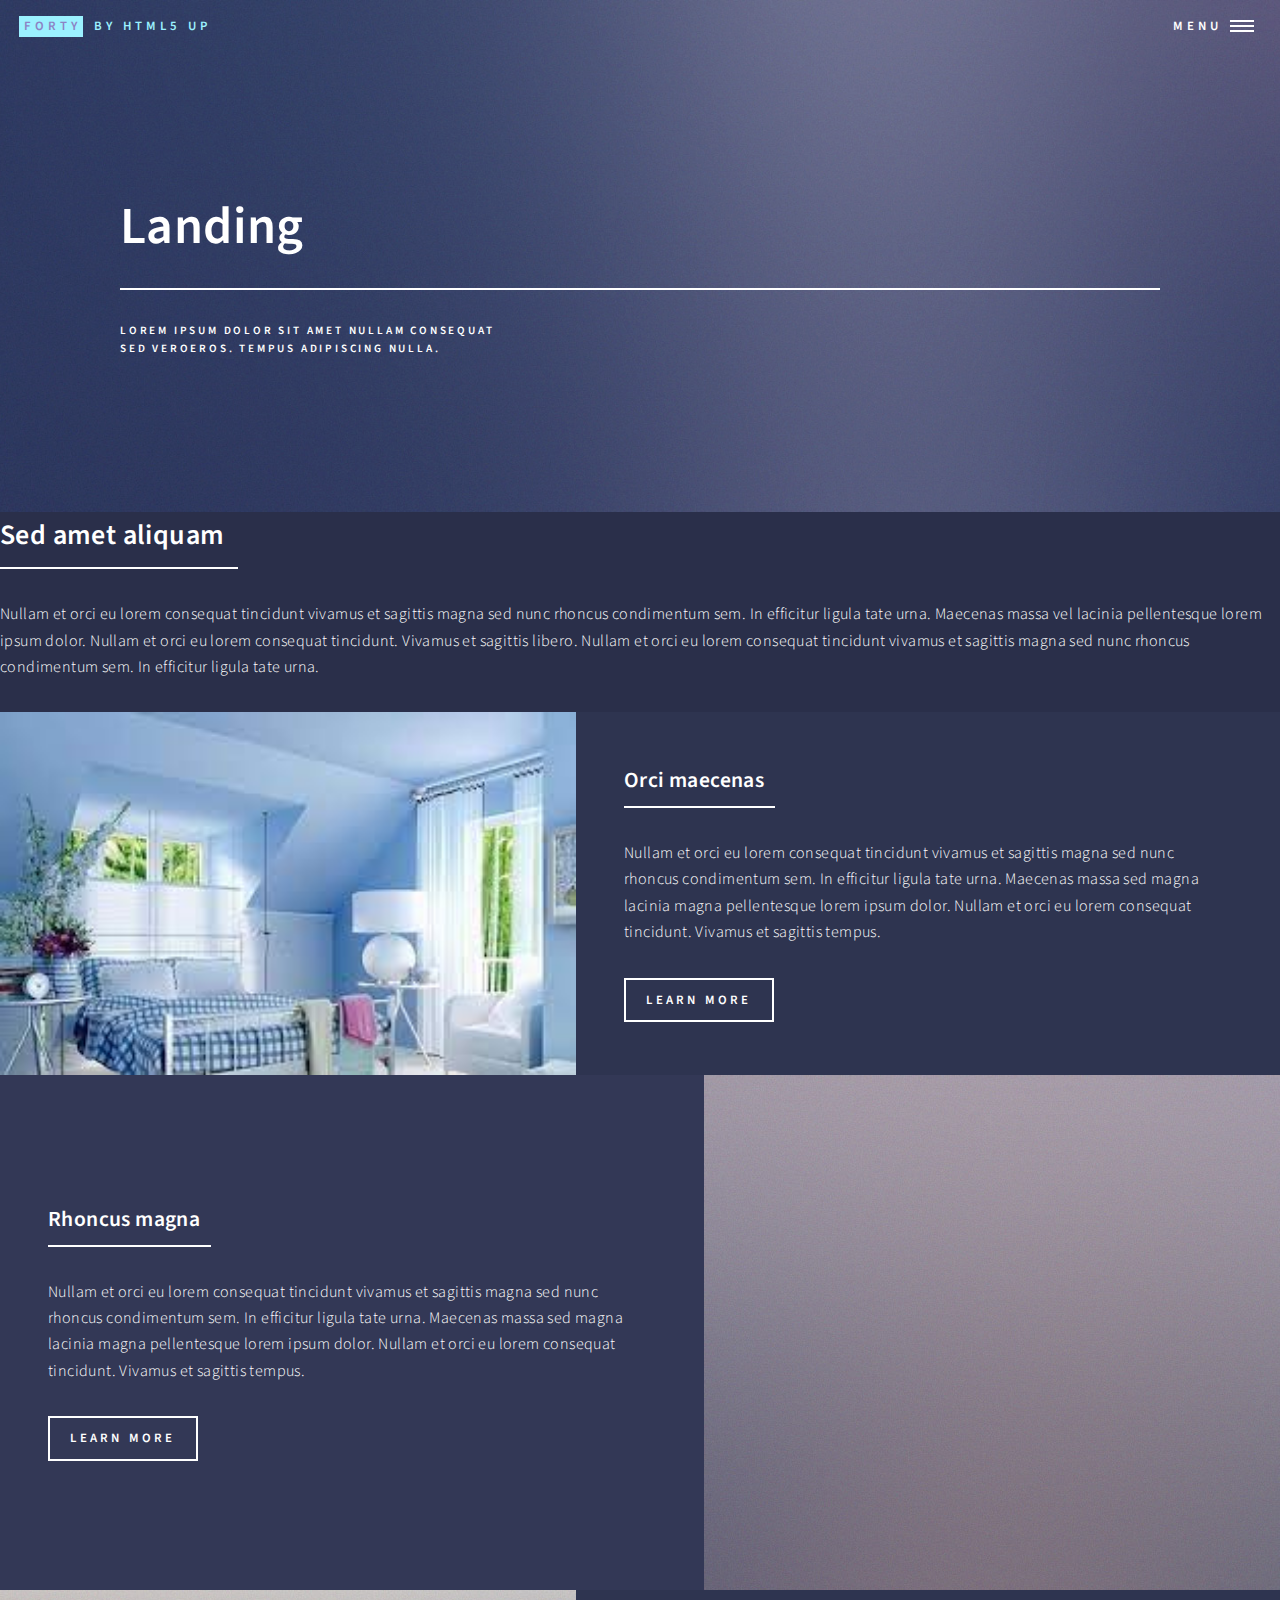
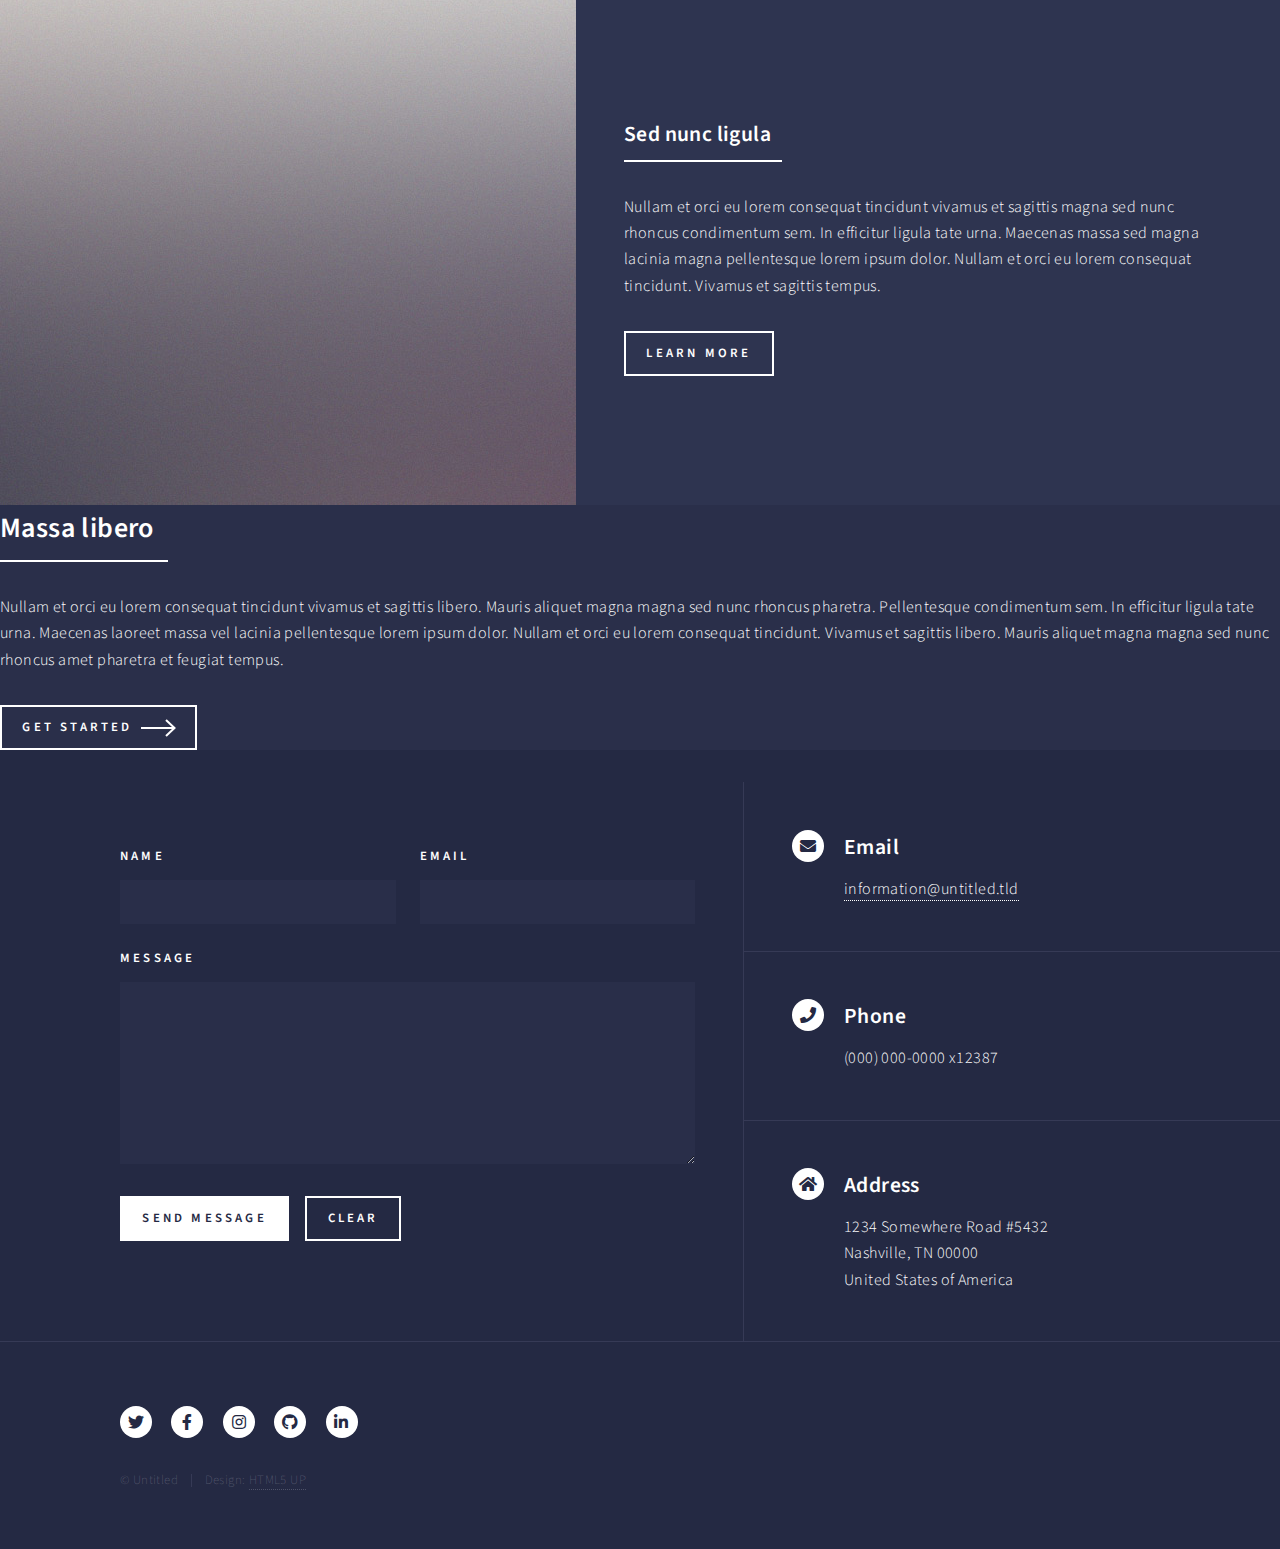
<file: landing.html>
<!DOCTYPE HTML>
<!--
	Forty by HTML5 UP
	html5up.net | @ajlkn
	Free for personal and commercial use under the CCA 3.0 license (html5up.net/license)
-->
<html>
	<head>
		<title>Landing - Forty by HTML5 UP</title>
		<meta charset="utf-8" />
		<meta name="viewport" content="width=device-width, initial-scale=1, user-scalable=no" />
		<link rel="stylesheet" href="assets/css/main.css" />
		<noscript><link rel="stylesheet" href="assets/css/noscript.css" /></noscript>
	</head>
	<body class="is-preload">

		<!-- Wrapper -->
			<div id="wrapper">

				<!-- Header -->
				<!-- Note: The "styleN" class below should match that of the banner element. -->
					<header id="header" class="alt style2">
						<a href="index.html" class="logo"><strong>Forty</strong> <span>by HTML5 UP</span></a>
						<nav>
							<a href="#menu">Menu</a>
						</nav>
					</header>

				<!-- Menu -->
					<nav id="menu">
						<ul class="links">
							<li><a href="index.html">Home</a></li>
							<li><a href="landing.html">Landing</a></li>
							<li><a href="generic.html">Generic</a></li>
							<li><a href="elements.html">Elements</a></li>
						</ul>
						<ul class="actions stacked">
							<li><a href="#" class="button primary fit">Get Started</a></li>
							<li><a href="#" class="button fit">Log In</a></li>
						</ul>
					</nav>

				<!-- Banner -->
				<!-- Note: The "styleN" class below should match that of the header element. -->
					<section id="banner" class="style2">
						<div class="inner">
							<span class="image">
								<img src="images/pic07.jpg" alt="" />
							</span>
							<header class="major">
								<h1>Landing</h1>
							</header>
							<div class="content">
								<p>Lorem ipsum dolor sit amet nullam consequat<br />
								sed veroeros. tempus adipiscing nulla.</p>
							</div>
						</div>
					</section>

				<!-- Main -->
					<div id="main">

						<!-- One -->
							<section id="one">
								<div class="inner">
									<header class="major">
										<h2>Sed amet aliquam</h2>
									</header>
									<p>Nullam et orci eu lorem consequat tincidunt vivamus et sagittis magna sed nunc rhoncus condimentum sem. In efficitur ligula tate urna. Maecenas massa vel lacinia pellentesque lorem ipsum dolor. Nullam et orci eu lorem consequat tincidunt. Vivamus et sagittis libero. Nullam et orci eu lorem consequat tincidunt vivamus et sagittis magna sed nunc rhoncus condimentum sem. In efficitur ligula tate urna.</p>
								</div>
							</section>

						<!-- Two -->
							<section id="two" class="spotlights">
								<section>
									<a href="generic.html" class="image">
										<img src="images/pic08.jpg" alt="" data-position="center center" />
									</a>
									<div class="content">
										<div class="inner">
											<header class="major">
												<h3>Orci maecenas</h3>
											</header>
											<p>Nullam et orci eu lorem consequat tincidunt vivamus et sagittis magna sed nunc rhoncus condimentum sem. In efficitur ligula tate urna. Maecenas massa sed magna lacinia magna pellentesque lorem ipsum dolor. Nullam et orci eu lorem consequat tincidunt. Vivamus et sagittis tempus.</p>
											<ul class="actions">
												<li><a href="generic.html" class="button">Learn more</a></li>
											</ul>
										</div>
									</div>
								</section>
								<section>
									<a href="generic.html" class="image">
										<img src="images/pic09.jpg" alt="" data-position="top center" />
									</a>
									<div class="content">
										<div class="inner">
											<header class="major">
												<h3>Rhoncus magna</h3>
											</header>
											<p>Nullam et orci eu lorem consequat tincidunt vivamus et sagittis magna sed nunc rhoncus condimentum sem. In efficitur ligula tate urna. Maecenas massa sed magna lacinia magna pellentesque lorem ipsum dolor. Nullam et orci eu lorem consequat tincidunt. Vivamus et sagittis tempus.</p>
											<ul class="actions">
												<li><a href="generic.html" class="button">Learn more</a></li>
											</ul>
										</div>
									</div>
								</section>
								<section>
									<a href="generic.html" class="image">
										<img src="images/pic10.jpg" alt="" data-position="25% 25%" />
									</a>
									<div class="content">
										<div class="inner">
											<header class="major">
												<h3>Sed nunc ligula</h3>
											</header>
											<p>Nullam et orci eu lorem consequat tincidunt vivamus et sagittis magna sed nunc rhoncus condimentum sem. In efficitur ligula tate urna. Maecenas massa sed magna lacinia magna pellentesque lorem ipsum dolor. Nullam et orci eu lorem consequat tincidunt. Vivamus et sagittis tempus.</p>
											<ul class="actions">
												<li><a href="generic.html" class="button">Learn more</a></li>
											</ul>
										</div>
									</div>
								</section>
							</section>

						<!-- Three -->
							<section id="three">
								<div class="inner">
									<header class="major">
										<h2>Massa libero</h2>
									</header>
									<p>Nullam et orci eu lorem consequat tincidunt vivamus et sagittis libero. Mauris aliquet magna magna sed nunc rhoncus pharetra. Pellentesque condimentum sem. In efficitur ligula tate urna. Maecenas laoreet massa vel lacinia pellentesque lorem ipsum dolor. Nullam et orci eu lorem consequat tincidunt. Vivamus et sagittis libero. Mauris aliquet magna magna sed nunc rhoncus amet pharetra et feugiat tempus.</p>
									<ul class="actions">
										<li><a href="generic.html" class="button next">Get Started</a></li>
									</ul>
								</div>
							</section>

					</div>

				<!-- Contact -->
					<section id="contact">
						<div class="inner">
							<section>
								<form method="post" action="#">
									<div class="fields">
										<div class="field half">
											<label for="name">Name</label>
											<input type="text" name="name" id="name" />
										</div>
										<div class="field half">
											<label for="email">Email</label>
											<input type="text" name="email" id="email" />
										</div>
										<div class="field">
											<label for="message">Message</label>
											<textarea name="message" id="message" rows="6"></textarea>
										</div>
									</div>
									<ul class="actions">
										<li><input type="submit" value="Send Message" class="primary" /></li>
										<li><input type="reset" value="Clear" /></li>
									</ul>
								</form>
							</section>
							<section class="split">
								<section>
									<div class="contact-method">
										<span class="icon solid alt fa-envelope"></span>
										<h3>Email</h3>
										<a href="#">information@untitled.tld</a>
									</div>
								</section>
								<section>
									<div class="contact-method">
										<span class="icon solid alt fa-phone"></span>
										<h3>Phone</h3>
										<span>(000) 000-0000 x12387</span>
									</div>
								</section>
								<section>
									<div class="contact-method">
										<span class="icon solid alt fa-home"></span>
										<h3>Address</h3>
										<span>1234 Somewhere Road #5432<br />
										Nashville, TN 00000<br />
										United States of America</span>
									</div>
								</section>
							</section>
						</div>
					</section>

				<!-- Footer -->
					<footer id="footer">
						<div class="inner">
							<ul class="icons">
								<li><a href="#" class="icon brands alt fa-twitter"><span class="label">Twitter</span></a></li>
								<li><a href="#" class="icon brands alt fa-facebook-f"><span class="label">Facebook</span></a></li>
								<li><a href="#" class="icon brands alt fa-instagram"><span class="label">Instagram</span></a></li>
								<li><a href="#" class="icon brands alt fa-github"><span class="label">GitHub</span></a></li>
								<li><a href="#" class="icon brands alt fa-linkedin-in"><span class="label">LinkedIn</span></a></li>
							</ul>
							<ul class="copyright">
								<li>&copy; Untitled</li><li>Design: <a href="https://html5up.net">HTML5 UP</a></li>
							</ul>
						</div>
					</footer>

			</div>

		<!-- Scripts -->
			<script src="assets/js/jquery.min.js"></script>
			<script src="assets/js/jquery.scrolly.min.js"></script>
			<script src="assets/js/jquery.scrollex.min.js"></script>
			<script src="assets/js/browser.min.js"></script>
			<script src="assets/js/breakpoints.min.js"></script>
			<script src="assets/js/util.js"></script>
			<script src="assets/js/main.js"></script>

	</body>
</html>
</file>
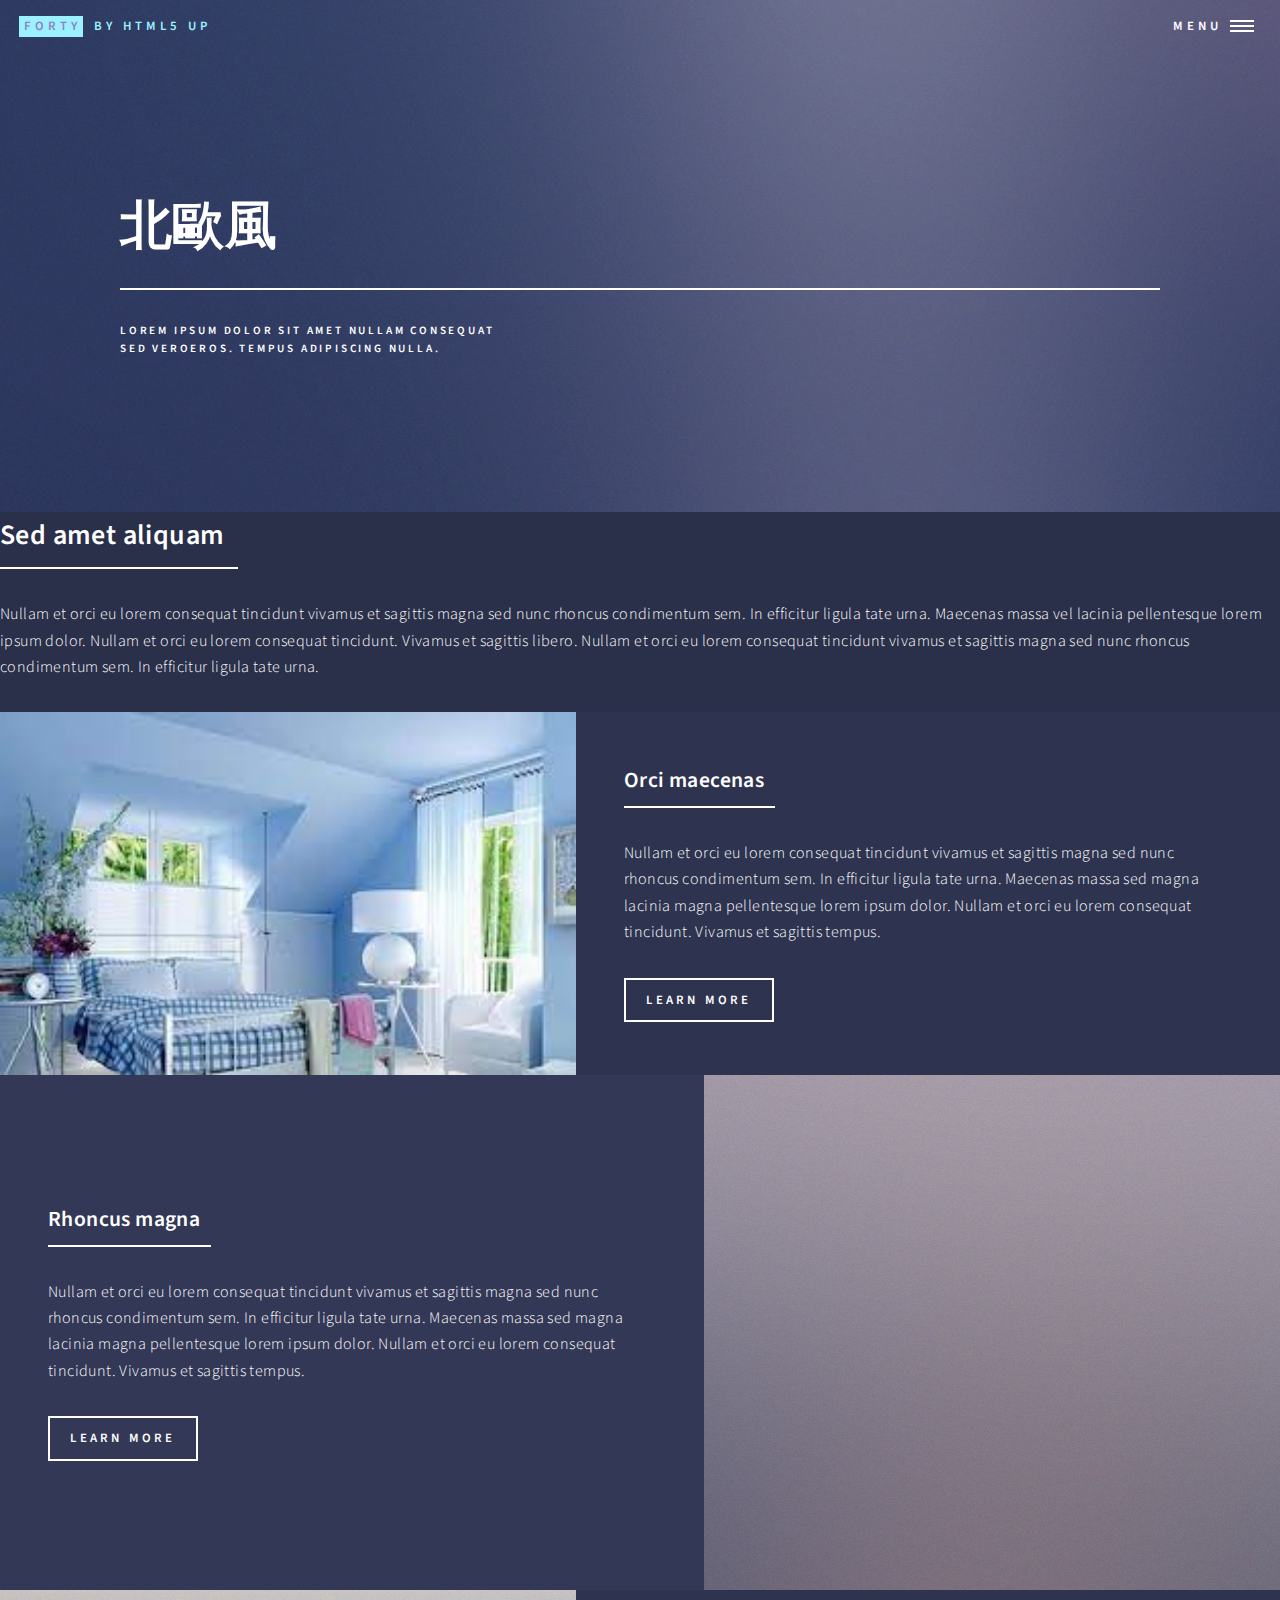
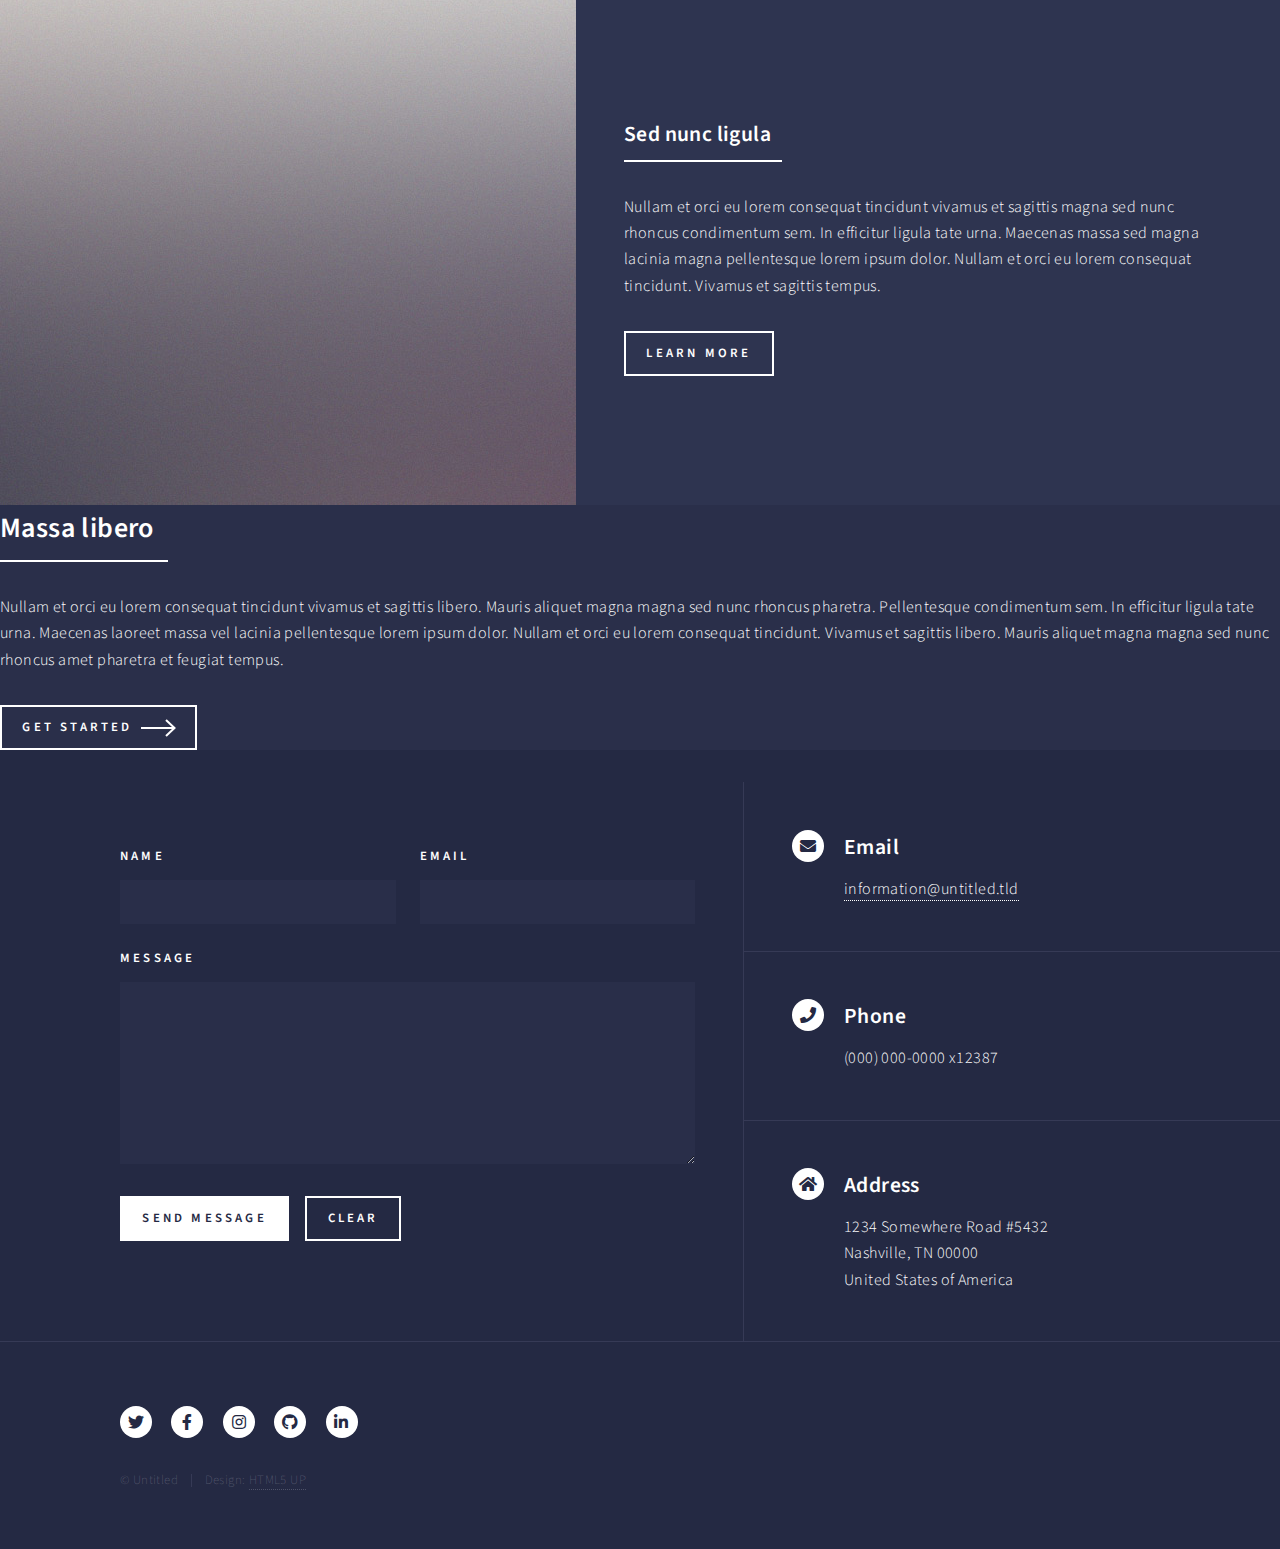
<file: 北歐風.html>
<!DOCTYPE HTML>
<!--
	Forty by HTML5 UP
	html5up.net | @ajlkn
	Free for personal and commercial use under the CCA 3.0 license (html5up.net/license)
-->
<html>
	<head>
		<title>Landing - Forty by HTML5 UP</title>
		<meta charset="utf-8" />
		<meta name="viewport" content="width=device-width, initial-scale=1, user-scalable=no" />
		<link rel="stylesheet" href="assets/css/main.css" />
		<noscript><link rel="stylesheet" href="assets/css/noscript.css" /></noscript>
	</head>
	<body class="is-preload">

		<!-- Wrapper -->
			<div id="wrapper">

				<!-- Header -->
				<!-- Note: The "styleN" class below should match that of the banner element. -->
					<header id="header" class="alt style2">
						<a href="index.html" class="logo"><strong>Forty</strong> <span>by HTML5 UP</span></a>
						<nav>
							<a href="#menu">Menu</a>
						</nav>
					</header>

				<!-- Menu -->
					<nav id="menu">
						<ul class="links">
							<li><a href="index.html">Home</a></li>
							<li><a href="landing.html">Landing</a></li>
							<li><a href="generic.html">Generic</a></li>
							<li><a href="elements.html">Elements</a></li>
						</ul>
						<ul class="actions stacked">
							<li><a href="#" class="button primary fit">Get Started</a></li>
							<li><a href="#" class="button fit">Log In</a></li>
						</ul>
					</nav>

				<!-- Banner -->
				<!-- Note: The "styleN" class below should match that of the header element. -->
					<section id="banner" class="style2">
						<div class="inner">
							<span class="image">
								<img src="images/pic07.jpg" alt="" />
							</span>
							<header class="major">
								<h1>北歐風</h1>
							</header>
							<div class="content">
								<p>Lorem ipsum dolor sit amet nullam consequat<br />
								sed veroeros. tempus adipiscing nulla.</p>
							</div>
						</div>
					</section>

				<!-- Main -->
					<div id="main">

						<!-- One -->
							<section id="one">
								<div class="inner">
									<header class="major">
										<h2>Sed amet aliquam</h2>
									</header>
									<p>Nullam et orci eu lorem consequat tincidunt vivamus et sagittis magna sed nunc rhoncus condimentum sem. In efficitur ligula tate urna. Maecenas massa vel lacinia pellentesque lorem ipsum dolor. Nullam et orci eu lorem consequat tincidunt. Vivamus et sagittis libero. Nullam et orci eu lorem consequat tincidunt vivamus et sagittis magna sed nunc rhoncus condimentum sem. In efficitur ligula tate urna.</p>
								</div>
							</section>

						<!-- Two -->
							<section id="two" class="spotlights">
								<section>
									<a href="generic.html" class="image">
										<img src="images/pic08.jpg" alt="" data-position="center center" />
									</a>
									<div class="content">
										<div class="inner">
											<header class="major">
												<h3>Orci maecenas</h3>
											</header>
											<p>Nullam et orci eu lorem consequat tincidunt vivamus et sagittis magna sed nunc rhoncus condimentum sem. In efficitur ligula tate urna. Maecenas massa sed magna lacinia magna pellentesque lorem ipsum dolor. Nullam et orci eu lorem consequat tincidunt. Vivamus et sagittis tempus.</p>
											<ul class="actions">
												<li><a href="generic.html" class="button">Learn more</a></li>
											</ul>
										</div>
									</div>
								</section>
								<section>
									<a href="generic.html" class="image">
										<img src="images/pic09.jpg" alt="" data-position="top center" />
									</a>
									<div class="content">
										<div class="inner">
											<header class="major">
												<h3>Rhoncus magna</h3>
											</header>
											<p>Nullam et orci eu lorem consequat tincidunt vivamus et sagittis magna sed nunc rhoncus condimentum sem. In efficitur ligula tate urna. Maecenas massa sed magna lacinia magna pellentesque lorem ipsum dolor. Nullam et orci eu lorem consequat tincidunt. Vivamus et sagittis tempus.</p>
											<ul class="actions">
												<li><a href="generic.html" class="button">Learn more</a></li>
											</ul>
										</div>
									</div>
								</section>
								<section>
									<a href="generic.html" class="image">
										<img src="images/pic10.jpg" alt="" data-position="25% 25%" />
									</a>
									<div class="content">
										<div class="inner">
											<header class="major">
												<h3>Sed nunc ligula</h3>
											</header>
											<p>Nullam et orci eu lorem consequat tincidunt vivamus et sagittis magna sed nunc rhoncus condimentum sem. In efficitur ligula tate urna. Maecenas massa sed magna lacinia magna pellentesque lorem ipsum dolor. Nullam et orci eu lorem consequat tincidunt. Vivamus et sagittis tempus.</p>
											<ul class="actions">
												<li><a href="generic.html" class="button">Learn more</a></li>
											</ul>
										</div>
									</div>
								</section>
							</section>

						<!-- Three -->
							<section id="three">
								<div class="inner">
									<header class="major">
										<h2>Massa libero</h2>
									</header>
									<p>Nullam et orci eu lorem consequat tincidunt vivamus et sagittis libero. Mauris aliquet magna magna sed nunc rhoncus pharetra. Pellentesque condimentum sem. In efficitur ligula tate urna. Maecenas laoreet massa vel lacinia pellentesque lorem ipsum dolor. Nullam et orci eu lorem consequat tincidunt. Vivamus et sagittis libero. Mauris aliquet magna magna sed nunc rhoncus amet pharetra et feugiat tempus.</p>
									<ul class="actions">
										<li><a href="generic.html" class="button next">Get Started</a></li>
									</ul>
								</div>
							</section>

					</div>

				<!-- Contact -->
					<section id="contact">
						<div class="inner">
							<section>
								<form method="post" action="#">
									<div class="fields">
										<div class="field half">
											<label for="name">Name</label>
											<input type="text" name="name" id="name" />
										</div>
										<div class="field half">
											<label for="email">Email</label>
											<input type="text" name="email" id="email" />
										</div>
										<div class="field">
											<label for="message">Message</label>
											<textarea name="message" id="message" rows="6"></textarea>
										</div>
									</div>
									<ul class="actions">
										<li><input type="submit" value="Send Message" class="primary" /></li>
										<li><input type="reset" value="Clear" /></li>
									</ul>
								</form>
							</section>
							<section class="split">
								<section>
									<div class="contact-method">
										<span class="icon solid alt fa-envelope"></span>
										<h3>Email</h3>
										<a href="#">information@untitled.tld</a>
									</div>
								</section>
								<section>
									<div class="contact-method">
										<span class="icon solid alt fa-phone"></span>
										<h3>Phone</h3>
										<span>(000) 000-0000 x12387</span>
									</div>
								</section>
								<section>
									<div class="contact-method">
										<span class="icon solid alt fa-home"></span>
										<h3>Address</h3>
										<span>1234 Somewhere Road #5432<br />
										Nashville, TN 00000<br />
										United States of America</span>
									</div>
								</section>
							</section>
						</div>
					</section>

				<!-- Footer -->
					<footer id="footer">
						<div class="inner">
							<ul class="icons">
								<li><a href="#" class="icon brands alt fa-twitter"><span class="label">Twitter</span></a></li>
								<li><a href="#" class="icon brands alt fa-facebook-f"><span class="label">Facebook</span></a></li>
								<li><a href="#" class="icon brands alt fa-instagram"><span class="label">Instagram</span></a></li>
								<li><a href="#" class="icon brands alt fa-github"><span class="label">GitHub</span></a></li>
								<li><a href="#" class="icon brands alt fa-linkedin-in"><span class="label">LinkedIn</span></a></li>
							</ul>
							<ul class="copyright">
								<li>&copy; Untitled</li><li>Design: <a href="https://html5up.net">HTML5 UP</a></li>
							</ul>
						</div>
					</footer>

			</div>

		<!-- Scripts -->
			<script src="assets/js/jquery.min.js"></script>
			<script src="assets/js/jquery.scrolly.min.js"></script>
			<script src="assets/js/jquery.scrollex.min.js"></script>
			<script src="assets/js/browser.min.js"></script>
			<script src="assets/js/breakpoints.min.js"></script>
			<script src="assets/js/util.js"></script>
			<script src="assets/js/main.js"></script>

	</body>
</html>
</file>
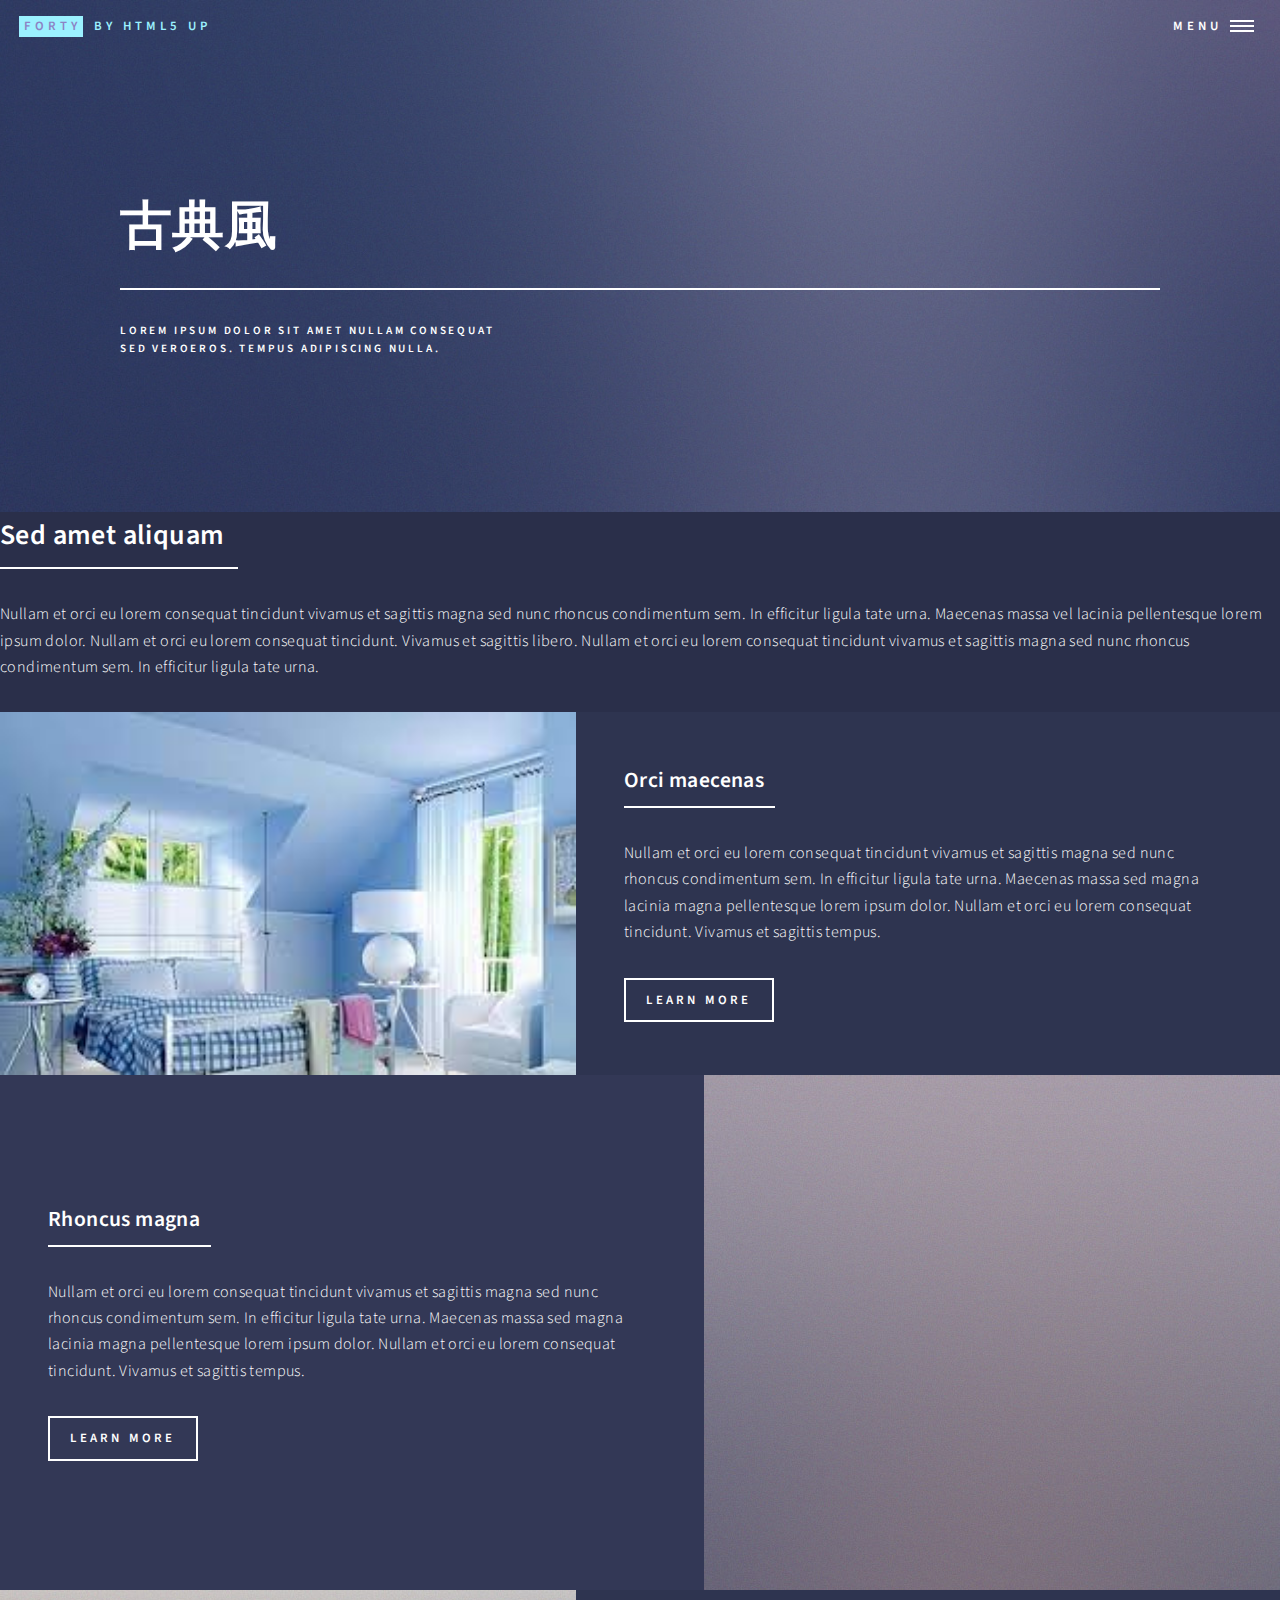
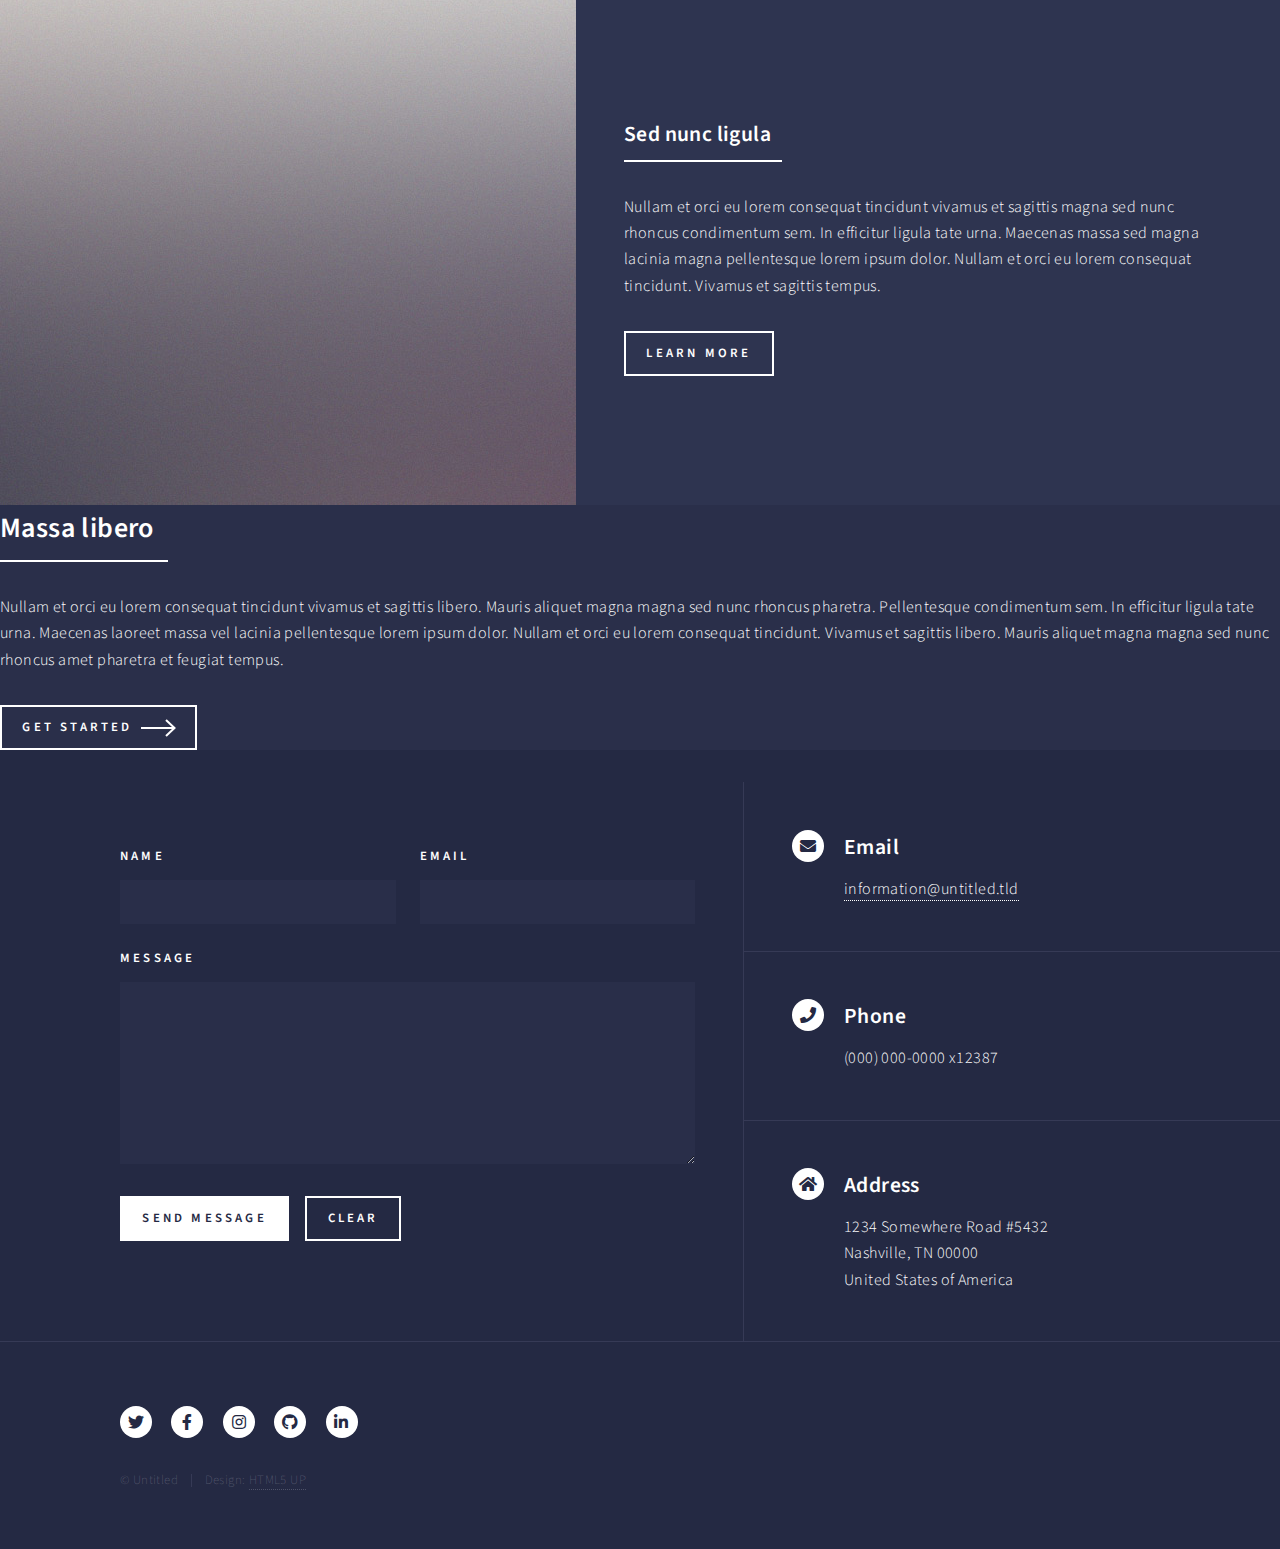
<file: 古典風.html>
<!DOCTYPE HTML>
<!--
	Forty by HTML5 UP
	html5up.net | @ajlkn
	Free for personal and commercial use under the CCA 3.0 license (html5up.net/license)
-->
<html>
	<head>
		<title>Landing - Forty by HTML5 UP</title>
		<meta charset="utf-8" />
		<meta name="viewport" content="width=device-width, initial-scale=1, user-scalable=no" />
		<link rel="stylesheet" href="assets/css/main.css" />
		<noscript><link rel="stylesheet" href="assets/css/noscript.css" /></noscript>
	</head>
	<body class="is-preload">

		<!-- Wrapper -->
			<div id="wrapper">

				<!-- Header -->
				<!-- Note: The "styleN" class below should match that of the banner element. -->
					<header id="header" class="alt style2">
						<a href="index.html" class="logo"><strong>Forty</strong> <span>by HTML5 UP</span></a>
						<nav>
							<a href="#menu">Menu</a>
						</nav>
					</header>

				<!-- Menu -->
					<nav id="menu">
						<ul class="links">
							<li><a href="index.html">Home</a></li>
							<li><a href="landing.html">Landing</a></li>
							<li><a href="generic.html">Generic</a></li>
							<li><a href="elements.html">Elements</a></li>
						</ul>
						<ul class="actions stacked">
							<li><a href="#" class="button primary fit">Get Started</a></li>
							<li><a href="#" class="button fit">Log In</a></li>
						</ul>
					</nav>

				<!-- Banner -->
				<!-- Note: The "styleN" class below should match that of the header element. -->
					<section id="banner" class="style2">
						<div class="inner">
							<span class="image">
								<img src="images/pic07.jpg" alt="" />
							</span>
							<header class="major">
								<h1>古典風</h1>
							</header>
							<div class="content">
								<p>Lorem ipsum dolor sit amet nullam consequat<br />
								sed veroeros. tempus adipiscing nulla.</p>
							</div>
						</div>
					</section>

				<!-- Main -->
					<div id="main">

						<!-- One -->
							<section id="one">
								<div class="inner">
									<header class="major">
										<h2>Sed amet aliquam</h2>
									</header>
									<p>Nullam et orci eu lorem consequat tincidunt vivamus et sagittis magna sed nunc rhoncus condimentum sem. In efficitur ligula tate urna. Maecenas massa vel lacinia pellentesque lorem ipsum dolor. Nullam et orci eu lorem consequat tincidunt. Vivamus et sagittis libero. Nullam et orci eu lorem consequat tincidunt vivamus et sagittis magna sed nunc rhoncus condimentum sem. In efficitur ligula tate urna.</p>
								</div>
							</section>

						<!-- Two -->
							<section id="two" class="spotlights">
								<section>
									<a href="generic.html" class="image">
										<img src="images/pic08.jpg" alt="" data-position="center center" />
									</a>
									<div class="content">
										<div class="inner">
											<header class="major">
												<h3>Orci maecenas</h3>
											</header>
											<p>Nullam et orci eu lorem consequat tincidunt vivamus et sagittis magna sed nunc rhoncus condimentum sem. In efficitur ligula tate urna. Maecenas massa sed magna lacinia magna pellentesque lorem ipsum dolor. Nullam et orci eu lorem consequat tincidunt. Vivamus et sagittis tempus.</p>
											<ul class="actions">
												<li><a href="generic.html" class="button">Learn more</a></li>
											</ul>
										</div>
									</div>
								</section>
								<section>
									<a href="generic.html" class="image">
										<img src="images/pic09.jpg" alt="" data-position="top center" />
									</a>
									<div class="content">
										<div class="inner">
											<header class="major">
												<h3>Rhoncus magna</h3>
											</header>
											<p>Nullam et orci eu lorem consequat tincidunt vivamus et sagittis magna sed nunc rhoncus condimentum sem. In efficitur ligula tate urna. Maecenas massa sed magna lacinia magna pellentesque lorem ipsum dolor. Nullam et orci eu lorem consequat tincidunt. Vivamus et sagittis tempus.</p>
											<ul class="actions">
												<li><a href="generic.html" class="button">Learn more</a></li>
											</ul>
										</div>
									</div>
								</section>
								<section>
									<a href="generic.html" class="image">
										<img src="images/pic10.jpg" alt="" data-position="25% 25%" />
									</a>
									<div class="content">
										<div class="inner">
											<header class="major">
												<h3>Sed nunc ligula</h3>
											</header>
											<p>Nullam et orci eu lorem consequat tincidunt vivamus et sagittis magna sed nunc rhoncus condimentum sem. In efficitur ligula tate urna. Maecenas massa sed magna lacinia magna pellentesque lorem ipsum dolor. Nullam et orci eu lorem consequat tincidunt. Vivamus et sagittis tempus.</p>
											<ul class="actions">
												<li><a href="generic.html" class="button">Learn more</a></li>
											</ul>
										</div>
									</div>
								</section>
							</section>

						<!-- Three -->
							<section id="three">
								<div class="inner">
									<header class="major">
										<h2>Massa libero</h2>
									</header>
									<p>Nullam et orci eu lorem consequat tincidunt vivamus et sagittis libero. Mauris aliquet magna magna sed nunc rhoncus pharetra. Pellentesque condimentum sem. In efficitur ligula tate urna. Maecenas laoreet massa vel lacinia pellentesque lorem ipsum dolor. Nullam et orci eu lorem consequat tincidunt. Vivamus et sagittis libero. Mauris aliquet magna magna sed nunc rhoncus amet pharetra et feugiat tempus.</p>
									<ul class="actions">
										<li><a href="generic.html" class="button next">Get Started</a></li>
									</ul>
								</div>
							</section>

					</div>

				<!-- Contact -->
					<section id="contact">
						<div class="inner">
							<section>
								<form method="post" action="#">
									<div class="fields">
										<div class="field half">
											<label for="name">Name</label>
											<input type="text" name="name" id="name" />
										</div>
										<div class="field half">
											<label for="email">Email</label>
											<input type="text" name="email" id="email" />
										</div>
										<div class="field">
											<label for="message">Message</label>
											<textarea name="message" id="message" rows="6"></textarea>
										</div>
									</div>
									<ul class="actions">
										<li><input type="submit" value="Send Message" class="primary" /></li>
										<li><input type="reset" value="Clear" /></li>
									</ul>
								</form>
							</section>
							<section class="split">
								<section>
									<div class="contact-method">
										<span class="icon solid alt fa-envelope"></span>
										<h3>Email</h3>
										<a href="#">information@untitled.tld</a>
									</div>
								</section>
								<section>
									<div class="contact-method">
										<span class="icon solid alt fa-phone"></span>
										<h3>Phone</h3>
										<span>(000) 000-0000 x12387</span>
									</div>
								</section>
								<section>
									<div class="contact-method">
										<span class="icon solid alt fa-home"></span>
										<h3>Address</h3>
										<span>1234 Somewhere Road #5432<br />
										Nashville, TN 00000<br />
										United States of America</span>
									</div>
								</section>
							</section>
						</div>
					</section>

				<!-- Footer -->
					<footer id="footer">
						<div class="inner">
							<ul class="icons">
								<li><a href="#" class="icon brands alt fa-twitter"><span class="label">Twitter</span></a></li>
								<li><a href="#" class="icon brands alt fa-facebook-f"><span class="label">Facebook</span></a></li>
								<li><a href="#" class="icon brands alt fa-instagram"><span class="label">Instagram</span></a></li>
								<li><a href="#" class="icon brands alt fa-github"><span class="label">GitHub</span></a></li>
								<li><a href="#" class="icon brands alt fa-linkedin-in"><span class="label">LinkedIn</span></a></li>
							</ul>
							<ul class="copyright">
								<li>&copy; Untitled</li><li>Design: <a href="https://html5up.net">HTML5 UP</a></li>
							</ul>
						</div>
					</footer>

			</div>

		<!-- Scripts -->
			<script src="assets/js/jquery.min.js"></script>
			<script src="assets/js/jquery.scrolly.min.js"></script>
			<script src="assets/js/jquery.scrollex.min.js"></script>
			<script src="assets/js/browser.min.js"></script>
			<script src="assets/js/breakpoints.min.js"></script>
			<script src="assets/js/util.js"></script>
			<script src="assets/js/main.js"></script>

	</body>
</html>
</file>
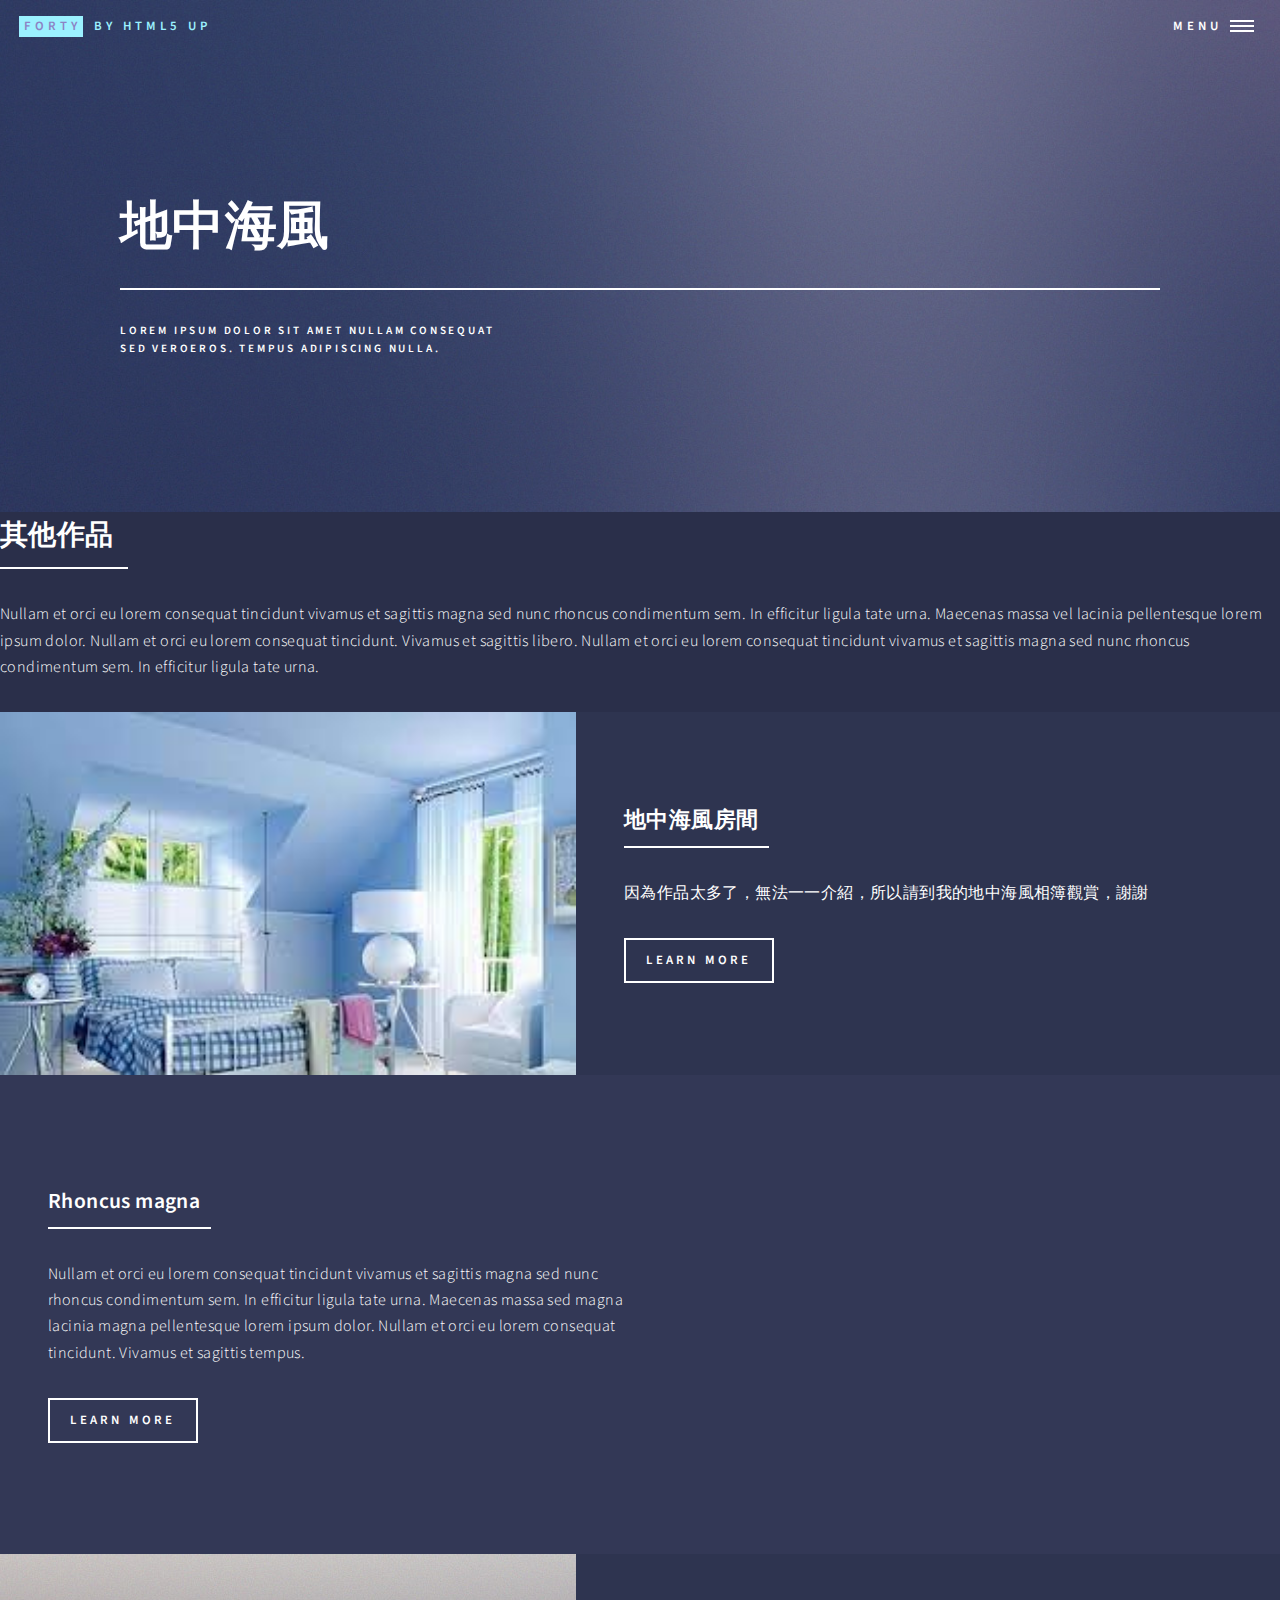
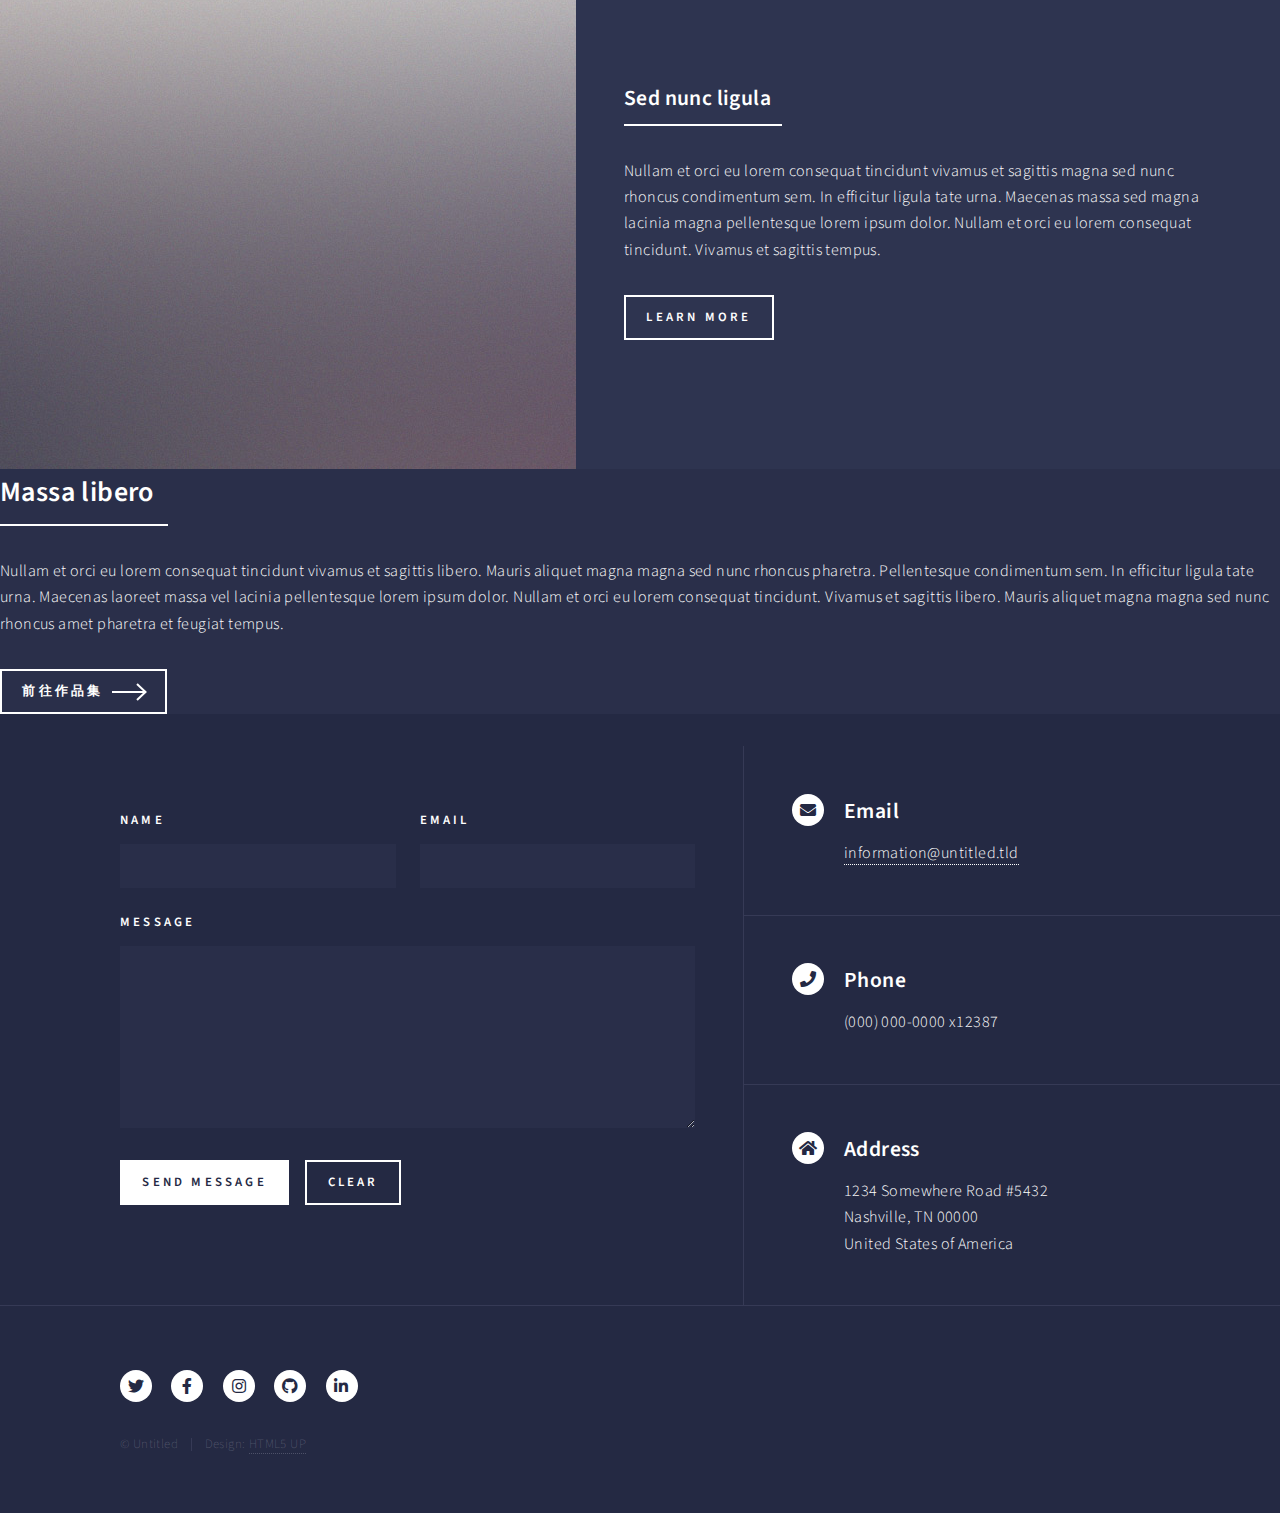
<file: 地中海風.html>
<!DOCTYPE HTML>
<!--
	Forty by HTML5 UP
	html5up.net | @ajlkn
	Free for personal and commercial use under the CCA 3.0 license (html5up.net/license)
-->
<html>
	<head>
		<title>Landing - Forty by HTML5 UP</title>
		<meta charset="utf-8" />
		<meta name="viewport" content="width=device-width, initial-scale=1, user-scalable=no" />
		<link rel="stylesheet" href="assets/css/main.css" />
		<noscript><link rel="stylesheet" href="assets/css/noscript.css" /></noscript>
	</head>
	<body class="is-preload">

		<!-- Wrapper -->
			<div id="wrapper">

				<!-- Header -->
				<!-- Note: The "styleN" class below should match that of the banner element. -->
					<header id="header" class="alt style2">
						<a href="index.html" class="logo"><strong>Forty</strong> <span>by HTML5 UP</span></a>
						<nav>
							<a href="#menu">Menu</a>
						</nav>
					</header>

				<!-- Menu -->
					<nav id="menu">
						<ul class="links">
							<li><a href="index.html">Home</a></li>
							<li><a href="landing.html">Landing</a></li>
							<li><a href="generic.html">Generic</a></li>
							<li><a href="elements.html">Elements</a></li>
						</ul>
						<ul class="actions stacked">
							<li><a href="#" class="button primary fit">Get Started</a></li>
							<li><a href="#" class="button fit">Log In</a></li>
						</ul>
					</nav>

				<!-- Banner -->
				<!-- Note: The "styleN" class below should match that of the header element. -->
					<section id="banner" class="style2">
						<div class="inner">
							<span class="image">
								<img src="images/pic07.jpg" alt="" />
							</span>
							<header class="major">
								<h1>地中海風</h1>
							</header>
							<div class="content">
								<p>Lorem ipsum dolor sit amet nullam consequat<br />
								sed veroeros. tempus adipiscing nulla.</p>
							</div>
						</div>
					</section>

				<!-- Main -->
					<div id="main">

						<!-- One -->
							<section id="one">
								<div class="inner">
									<header class="major">
										<h2>其他作品</h2>
									</header>
									<p>Nullam et orci eu lorem consequat tincidunt vivamus et sagittis magna sed nunc rhoncus condimentum sem. In efficitur ligula tate urna. Maecenas massa vel lacinia pellentesque lorem ipsum dolor. Nullam et orci eu lorem consequat tincidunt. Vivamus et sagittis libero. Nullam et orci eu lorem consequat tincidunt vivamus et sagittis magna sed nunc rhoncus condimentum sem. In efficitur ligula tate urna.</p>
								</div>
							</section>

						<!-- Two -->
							<section id="two" class="spotlights">
								<section>
									<a href="generic.html" class="image">
										<img src="images/pic08.jpg" alt="" data-position="center center" />
									</a>
									<div class="content">
										<div class="inner">
											<header class="major">
												<h3>地中海風房間</h3>
											</header>
											<p>因為作品太多了，無法一一介紹，所以請到我的地中海風相簿觀賞，謝謝</p>
											<ul class="actions">
												<li><a href="地中海風/index.html" class="button">Learn more</a></li>
											</ul>
										</div>
									</div>
								</section>
								<section>
									<iframe width="851" height="479" src="https://www.youtube.com/embed/y9Vk2A7TQZg" title="地中海風" frameborder="0" allow="accelerometer; autoplay; clipboard-write; encrypted-media; gyroscope; picture-in-picture; web-share" allowfullscreen></iframe>
									<div class="content">
										<div class="inner">
											<header class="major">
												<h3>Rhoncus magna</h3>
											</header>
											<p>Nullam et orci eu lorem consequat tincidunt vivamus et sagittis magna sed nunc rhoncus condimentum sem. In efficitur ligula tate urna. Maecenas massa sed magna lacinia magna pellentesque lorem ipsum dolor. Nullam et orci eu lorem consequat tincidunt. Vivamus et sagittis tempus.</p>
											<ul class="actions">
												<li><a href="generic.html" class="button">Learn more</a></li>
											</ul>
										</div>
									</div>
								</section>
								<section>
									<a href="generic.html" class="image">
										<img src="images/pic10.jpg" alt="" data-position="25% 25%" />
									</a>
									<div class="content">
										<div class="inner">
											<header class="major">
												<h3>Sed nunc ligula</h3>
											</header>
											<p>Nullam et orci eu lorem consequat tincidunt vivamus et sagittis magna sed nunc rhoncus condimentum sem. In efficitur ligula tate urna. Maecenas massa sed magna lacinia magna pellentesque lorem ipsum dolor. Nullam et orci eu lorem consequat tincidunt. Vivamus et sagittis tempus.</p>
											<ul class="actions">
												<li><a href="generic.html" class="button">Learn more</a></li>
											</ul>
										</div>
									</div>
								</section>
							</section>

						<!-- Three -->
							<section id="three">
								<div class="inner">
									<header class="major">
										<h2>Massa libero</h2>
									</header>
									<p>Nullam et orci eu lorem consequat tincidunt vivamus et sagittis libero. Mauris aliquet magna magna sed nunc rhoncus pharetra. Pellentesque condimentum sem. In efficitur ligula tate urna. Maecenas laoreet massa vel lacinia pellentesque lorem ipsum dolor. Nullam et orci eu lorem consequat tincidunt. Vivamus et sagittis libero. Mauris aliquet magna magna sed nunc rhoncus amet pharetra et feugiat tempus.</p>
									<ul class="actions">
										<li><a href="地中海風.index.html" class="button next">前往作品集</a></li>
									</ul>
								</div>
							</section>

					</div>

				<!-- Contact -->
					<section id="contact">
						<div class="inner">
							<section>
								<form method="post" action="#">
									<div class="fields">
										<div class="field half">
											<label for="name">Name</label>
											<input type="text" name="name" id="name" />
										</div>
										<div class="field half">
											<label for="email">Email</label>
											<input type="text" name="email" id="email" />
										</div>
										<div class="field">
											<label for="message">Message</label>
											<textarea name="message" id="message" rows="6"></textarea>
										</div>
									</div>
									<ul class="actions">
										<li><input type="submit" value="Send Message" class="primary" /></li>
										<li><input type="reset" value="Clear" /></li>
									</ul>
								</form>
							</section>
							<section class="split">
								<section>
									<div class="contact-method">
										<span class="icon solid alt fa-envelope"></span>
										<h3>Email</h3>
										<a href="#">information@untitled.tld</a>
									</div>
								</section>
								<section>
									<div class="contact-method">
										<span class="icon solid alt fa-phone"></span>
										<h3>Phone</h3>
										<span>(000) 000-0000 x12387</span>
									</div>
								</section>
								<section>
									<div class="contact-method">
										<span class="icon solid alt fa-home"></span>
										<h3>Address</h3>
										<span>1234 Somewhere Road #5432<br />
										Nashville, TN 00000<br />
										United States of America</span>
									</div>
								</section>
							</section>
						</div>
					</section>

				<!-- Footer -->
					<footer id="footer">
						<div class="inner">
							<ul class="icons">
								<li><a href="#" class="icon brands alt fa-twitter"><span class="label">Twitter</span></a></li>
								<li><a href="#" class="icon brands alt fa-facebook-f"><span class="label">Facebook</span></a></li>
								<li><a href="#" class="icon brands alt fa-instagram"><span class="label">Instagram</span></a></li>
								<li><a href="#" class="icon brands alt fa-github"><span class="label">GitHub</span></a></li>
								<li><a href="#" class="icon brands alt fa-linkedin-in"><span class="label">LinkedIn</span></a></li>
							</ul>
							<ul class="copyright">
								<li>&copy; Untitled</li><li>Design: <a href="https://html5up.net">HTML5 UP</a></li>
							</ul>
						</div>
					</footer>

			</div>

		<!-- Scripts -->
			<script src="assets/js/jquery.min.js"></script>
			<script src="assets/js/jquery.scrolly.min.js"></script>
			<script src="assets/js/jquery.scrollex.min.js"></script>
			<script src="assets/js/browser.min.js"></script>
			<script src="assets/js/breakpoints.min.js"></script>
			<script src="assets/js/util.js"></script>
			<script src="assets/js/main.js"></script>

	</body>
</html>
</file>
<file: 北歐風/assets/css/noscript.css>
/*
	Lens by HTML5 UP
	html5up.net | @ajlkn
	Free for personal and commercial use under the CCA 3.0 license (html5up.net/license)
*/

/* Main */

	#main {
		opacity: 1 !important;
		right: 0 !important;
	}

	body:before {
		content: 'Javascript is disabled :(';
		display: block;
		position: absolute;
		top: 50%;
		width: calc(100% - 22.5em * 0.333333333);
		height: 4em;
		margin-top: -2em;
		color: #282828;
		cursor: default;
		font-size: 3em;
		line-height: 4em;
		text-align: center;
		white-space: nowrap;
		left: 0;
	}
</file>
<file: 地中海風/assets/css/noscript.css>
/*
	Lens by HTML5 UP
	html5up.net | @ajlkn
	Free for personal and commercial use under the CCA 3.0 license (html5up.net/license)
*/

/* Main */

	#main {
		opacity: 1 !important;
		right: 0 !important;
	}

	body:before {
		content: 'Javascript is disabled :(';
		display: block;
		position: absolute;
		top: 50%;
		width: calc(100% - 22.5em * 0.333333333);
		height: 4em;
		margin-top: -2em;
		color: #282828;
		cursor: default;
		font-size: 3em;
		line-height: 4em;
		text-align: center;
		white-space: nowrap;
		left: 0;
	}
</file>
<file: assets/css/noscript.css>
/*
	Forty by HTML5 UP
	html5up.net | @ajlkn
	Free for personal and commercial use under the CCA 3.0 license (html5up.net/license)
*/

/* Banner */

	body.is-preload #banner:after {
		opacity: 0.85;
	}

	body.is-preload #banner > .inner {
		-moz-filter: none;
		-webkit-filter: none;
		-ms-filter: none;
		filter: none;
		-moz-transform: none;
		-webkit-transform: none;
		-ms-transform: none;
		transform: none;
		opacity: 1;
	}
</file>
<file: 北歐風/assets/css/main.css>
@import url(fontawesome-all.min.css);
@import url("https://fonts.googleapis.com/css?family=Roboto:400,700");

/*
	Lens by HTML5 UP
	html5up.net | @ajlkn
	Free for personal and commercial use under the CCA 3.0 license (html5up.net/license)
*/

html, body, div, span, applet, object,
iframe, h1, h2, h3, h4, h5, h6, p, blockquote,
pre, a, abbr, acronym, address, big, cite,
code, del, dfn, em, img, ins, kbd, q, s, samp,
small, strike, strong, sub, sup, tt, var, b,
u, i, center, dl, dt, dd, ol, ul, li, fieldset,
form, label, legend, table, caption, tbody,
tfoot, thead, tr, th, td, article, aside,
canvas, details, embed, figure, figcaption,
footer, header, hgroup, menu, nav, output, ruby,
section, summary, time, mark, audio, video {
	margin: 0;
	padding: 0;
	border: 0;
	font-size: 100%;
	font: inherit;
	vertical-align: baseline;}

article, aside, details, figcaption, figure,
footer, header, hgroup, menu, nav, section {
	display: block;}

body {
	line-height: 1;
}

ol, ul {
	list-style: none;
}

blockquote, q {
	quotes: none;
}

	blockquote:before, blockquote:after, q:before, q:after {
		content: '';
		content: none;
	}

table {
	border-collapse: collapse;
	border-spacing: 0;
}

body {
	-webkit-text-size-adjust: none;
}

mark {
	background-color: transparent;
	color: inherit;
}

input::-moz-focus-inner {
	border: 0;
	padding: 0;
}

input, select, textarea {
	-moz-appearance: none;
	-webkit-appearance: none;
	-ms-appearance: none;
	appearance: none;
}

/* Basic */

	/*
			@-ms-viewport {
				width: device-width;
			}
		*/

	@media screen and (max-width: 480px) {

		html, body {
			min-width: 320px;
		}

	}

	body.is-preload-0 *, body.is-preload-0 *:before, body.is-preload-0 *:after {
		-moz-animation: none !important;
		-webkit-animation: none !important;
		-ms-animation: none !important;
		animation: none !important;
		-moz-transition: none !important;
		-webkit-transition: none !important;
		-ms-transition: none !important;
		transition: none !important;
	}

	html {
		box-sizing: border-box;
	}

	*, *:before, *:after {
		box-sizing: inherit;
	}

	html, body {
		background-color: #101010;
		overflow: hidden;
	}

/* Type */

	html {
		font-size: 16pt;
	}

		@media screen and (max-width: 1680px) {

			html {
				font-size: 12pt;
			}

		}

		@media screen and (max-width: 1280px) {

			html {
				font-size: 11pt;
			}

		}

	body {
		background-color: #fff;
		color: #aaa;
	}

	body, input, select, textarea {
		font-family: "Roboto", Helvetica, sans-serif;
		font-weight: 400;
		line-height: 1.65;
		font-size: 1em;
		color: #aaa;
	}

	a {
		-moz-transition: color 0.25s ease, border-bottom-color 0.25s ease;
		-webkit-transition: color 0.25s ease, border-bottom-color 0.25s ease;
		-ms-transition: color 0.25s ease, border-bottom-color 0.25s ease;
		transition: color 0.25s ease, border-bottom-color 0.25s ease;
		border-bottom: dotted 1px;
		color: inherit;
		text-decoration: none;
	}

		a:hover {
			border-bottom-color: transparent;
			color: #00D3B7;
		}

	strong, b {
		font-weight: 400;
		color: #555;
	}

	em, i {
		font-style: italic;
	}

	p {
		margin: 0 0 1.25em 0;
	}

	h1, h2, h3, h4, h5, h6 {
		font-weight: 400;
		line-height: 1.25;
		margin: 0 0 0.5em 0;
		color: #555;
	}

		h1 a, h2 a, h3 a, h4 a, h5 a, h6 a {
			color: inherit;
			text-decoration: none;
		}

	h2 {
		font-size: 1.25em;
	}

	h3 {
		font-size: 1em;
	}

	h4 {
		font-size: 0.9em;
	}

	h5 {
		font-size: 0.8em;
	}

	h6 {
		font-size: 0.7em;
	}

	sub {
		font-size: 0.8em;
		position: relative;
		top: 0.5em;
	}

	sup {
		font-size: 0.8em;
		position: relative;
		top: -0.5em;
	}

	blockquote {
		border-left: solid 4px #ccc;
		font-style: italic;
		margin: 0 0 1.25em 0;
		padding: 0.3125em 0 0.3125em 1.25em;
	}

	code {
		border-radius: 4px;
		border: solid 1px;
		font-family: "Courier New", monospace;
		font-size: 0.9em;
		margin: 0 0.25em;
		padding: 0.25em 0.65em;
		border-color: #ccc;
	}

	pre {
		-webkit-overflow-scrolling: touch;
		font-family: "Courier New", monospace;
		font-size: 0.9em;
		margin: 0 0 1.25em 0;
	}

		pre code {
			display: block;
			padding: 1em 1.5em;
			overflow-x: auto;
		}

	hr {
		border: 0;
		border-bottom: solid 1px #ccc;
		margin: 1.25em 0;
	}

		hr.major {
			margin: 1.875em 0;
		}

	.align-left {
		text-align: left;
	}

	.align-center {
		text-align: center;
	}

	.align-right {
		text-align: right;
	}

/* Button */

	input[type="submit"],
	input[type="reset"],
	input[type="button"],
	button,
	.button {
		-moz-appearance: none;
		-webkit-appearance: none;
		-ms-appearance: none;
		appearance: none;
		-moz-transition: background-color 0.25s ease-in-out, border-color 0.25s ease-in-out, color 0.25s ease-in-out;
		-webkit-transition: background-color 0.25s ease-in-out, border-color 0.25s ease-in-out, color 0.25s ease-in-out;
		-ms-transition: background-color 0.25s ease-in-out, border-color 0.25s ease-in-out, color 0.25s ease-in-out;
		transition: background-color 0.25s ease-in-out, border-color 0.25s ease-in-out, color 0.25s ease-in-out;
		background-color: transparent;
		border-radius: 4px;
		border: solid 1px #ccc;
		color: #555;
		cursor: pointer;
		display: inline-block;
		line-height: 1;
		padding: 0.75em 1.5em;
		text-align: center;
		text-decoration: none;
		white-space: nowrap;
	}

		input[type="submit"]:hover,
		input[type="reset"]:hover,
		input[type="button"]:hover,
		button:hover,
		.button:hover {
			border-color: #00D3B7;
			color: #00D3B7;
		}

			input[type="submit"]:hover:active,
			input[type="reset"]:hover:active,
			input[type="button"]:hover:active,
			button:hover:active,
			.button:hover:active {
				background-color: rgba(0, 211, 183, 0.15);
			}

		input[type="submit"].icon,
		input[type="reset"].icon,
		input[type="button"].icon,
		button.icon,
		.button.icon {
			padding-left: 1.35em;
		}

			input[type="submit"].icon:before,
			input[type="reset"].icon:before,
			input[type="button"].icon:before,
			button.icon:before,
			.button.icon:before {
				margin-right: 0.5em;
			}

		input[type="submit"].fit,
		input[type="reset"].fit,
		input[type="button"].fit,
		button.fit,
		.button.fit {
			width: 100%;
		}

		input[type="submit"].small,
		input[type="reset"].small,
		input[type="button"].small,
		button.small,
		.button.small {
			font-size: 0.8em;
		}

		input[type="submit"].large,
		input[type="reset"].large,
		input[type="button"].large,
		button.large,
		.button.large {
			font-size: 1.35em;
		}

		input[type="submit"].disabled, input[type="submit"]:disabled,
		input[type="reset"].disabled,
		input[type="reset"]:disabled,
		input[type="button"].disabled,
		input[type="button"]:disabled,
		button.disabled,
		button:disabled,
		.button.disabled,
		.button:disabled {
			pointer-events: none;
			opacity: 0.25;
		}

/* Form */

	form {
		margin: 0 0 1.25em 0;
	}

	label {
		color: #555;
		display: block;
		font-size: 0.9em;
		font-weight: 400;
		margin: 0 0 0.625em 0;
	}

	input[type="text"],
	input[type="password"],
	input[type="email"],
	select,
	textarea {
		-moz-appearance: none;
		-webkit-appearance: none;
		-ms-appearance: none;
		appearance: none;
		background-color: transparent;
		border-radius: 4px;
		border: solid 1px #ccc;
		color: inherit;
		display: block;
		outline: 0;
		padding: 0 0.75em;
		text-decoration: none;
		width: 100%;
	}

		input[type="text"]:invalid,
		input[type="password"]:invalid,
		input[type="email"]:invalid,
		select:invalid,
		textarea:invalid {
			box-shadow: none;
		}

		input[type="text"]:focus,
		input[type="password"]:focus,
		input[type="email"]:focus,
		select:focus,
		textarea:focus {
			border-color: #00D3B7;
		}

	select {
		background-image: url("data:image/svg+xml;charset=utf8,%3Csvg xmlns='http://www.w3.org/2000/svg' width='40' height='40' preserveAspectRatio='none' viewBox='0 0 40 40'%3E%3Cpath d='M9.4,12.3l10.4,10.4l10.4-10.4c0.2-0.2,0.5-0.4,0.9-0.4c0.3,0,0.6,0.1,0.9,0.4l3.3,3.3c0.2,0.2,0.4,0.5,0.4,0.9 c0,0.4-0.1,0.6-0.4,0.9L20.7,31.9c-0.2,0.2-0.5,0.4-0.9,0.4c-0.3,0-0.6-0.1-0.9-0.4L4.3,17.3c-0.2-0.2-0.4-0.5-0.4-0.9 c0-0.4,0.1-0.6,0.4-0.9l3.3-3.3c0.2-0.2,0.5-0.4,0.9-0.4S9.1,12.1,9.4,12.3z' fill='%23ccc' /%3E%3C/svg%3E");
		background-size: 1.25rem;
		background-repeat: no-repeat;
		background-position: calc(100% - 1rem) center;
		height: 2.75em;
		padding-right: 2.75em;
		text-overflow: ellipsis;
	}

		select option {
			color: #555;
			background: #fff;
		}

		select:focus::-ms-value {
			background-color: transparent;
		}

		select::-ms-expand {
			display: none;
		}

	.select-wrapper {
		text-decoration: none;
		display: block;
		position: relative;
	}

		.select-wrapper:before {
			-moz-osx-font-smoothing: grayscale;
			-webkit-font-smoothing: antialiased;
			display: inline-block;
			font-style: normal;
			font-variant: normal;
			text-rendering: auto;
			line-height: 1;
			text-transform: none !important;
			font-family: 'Font Awesome 5 Free';
			font-weight: 900;
		}

		.select-wrapper:before {
			color: #ccc;
			content: '\f107';
			display: block;
			height: 2.75em;
			line-height: 2.75em;
			pointer-events: none;
			position: absolute;
			right: 0;
			text-align: center;
			top: 0;
			width: 2.75em;
		}

		.select-wrapper select::-ms-expand {
			display: none;
		}

	input[type="text"],
	input[type="password"],
	input[type="email"],
	select {
		height: 2.75em;
	}

	textarea {
		padding: 0.75em 1em;
	}

	input[type="checkbox"],
	input[type="radio"] {
		-moz-appearance: none;
		-webkit-appearance: none;
		-ms-appearance: none;
		appearance: none;
		display: block;
		float: left;
		margin-right: -2em;
		opacity: 0;
		width: 1em;
		z-index: -1;
	}

		input[type="checkbox"] + label,
		input[type="radio"] + label {
			text-decoration: none;
			color: #aaa;
			cursor: pointer;
			display: inline-block;
			font-size: 1em;
			font-weight: 400;
			margin: 0;
			padding-left: 2.4em;
			padding-right: 0.75em;
			position: relative;
		}

			input[type="checkbox"] + label:before,
			input[type="radio"] + label:before {
				-moz-osx-font-smoothing: grayscale;
				-webkit-font-smoothing: antialiased;
				display: inline-block;
				font-style: normal;
				font-variant: normal;
				text-rendering: auto;
				line-height: 1;
				text-transform: none !important;
				font-family: 'Font Awesome 5 Free';
				font-weight: 900;
			}

			input[type="checkbox"] + label:before,
			input[type="radio"] + label:before {
				background: transparent;
				border-radius: 4px;
				border: solid 1px #ccc;
				content: '';
				display: inline-block;
				font-size: 0.8em;
				height: 2.0625em;
				left: 0;
				line-height: 2.0625em;
				position: absolute;
				text-align: center;
				top: 0;
				width: 2.0625em;
			}

		input[type="checkbox"]:checked + label:before,
		input[type="radio"]:checked + label:before {
			background-color: #555;
			border-color: #555;
			color: #fff;
			content: '\f00c';
		}

		input[type="checkbox"]:focus + label:before,
		input[type="radio"]:focus + label:before {
			border-color: #00D3B7;
		}

	input[type="checkbox"] + label:before {
		border-radius: 4px;
	}

	input[type="radio"] + label:before {
		border-radius: 100%;
	}

	::-webkit-input-placeholder {
		opacity: 1.0;
		color: #ccc !important;
	}

	:-moz-placeholder {
		opacity: 1.0;
		color: #ccc !important;
	}

	::-moz-placeholder {
		opacity: 1.0;
		color: #ccc !important;
	}

	:-ms-input-placeholder {
		opacity: 1.0;
		color: #ccc !important;
	}

	.field {
		margin: 0 0 1.25em 0;
	}

/* Icon */

	.icon {
		text-decoration: none;
		border-bottom: none;
		position: relative;
	}

		.icon:before {
			-moz-osx-font-smoothing: grayscale;
			-webkit-font-smoothing: antialiased;
			display: inline-block;
			font-style: normal;
			font-variant: normal;
			text-rendering: auto;
			line-height: 1;
			text-transform: none !important;
			font-family: 'Font Awesome 5 Free';
			font-weight: 400;
		}

		.icon > .label {
			display: none;
		}

		.icon:before {
			line-height: inherit;
		}

		.icon.solid:before {
			font-weight: 900;
		}

		.icon.brands:before {
			font-family: 'Font Awesome 5 Brands';
		}

/* List */

	ol {
		list-style: decimal;
		margin: 0 0 1.25em 0;
		padding-left: 1.25em;
	}

		ol li {
			padding-left: 0.25em;
		}

	ul {
		list-style: disc;
		margin: 0 0 1.25em 0;
		padding-left: 1em;
	}

		ul li {
			padding-left: 0.5em;
		}

		ul.alt {
			list-style: none;
			padding-left: 0;
		}

			ul.alt li {
				border-top: solid 1px #ccc;
				padding: 0.5em 0;
			}

				ul.alt li:first-child {
					border-top: 0;
					padding-top: 0;
				}

	dl {
		margin: 0 0 1.25em 0;
	}

		dl dt {
			display: block;
			font-weight: 400;
			margin: 0 0 0.625em 0;
		}

		dl dd {
			margin-left: 1.25em;
		}

/* Actions */

	ul.actions {
		display: -moz-flex;
		display: -webkit-flex;
		display: -ms-flex;
		display: flex;
		cursor: default;
		list-style: none;
		margin-left: -0.625em;
		padding-left: 0;
	}

		ul.actions li {
			padding: 0 0 0 0.625em;
			vertical-align: middle;
		}

		ul.actions.special {
			-moz-justify-content: center;
			-webkit-justify-content: center;
			-ms-justify-content: center;
			justify-content: center;
			width: 100%;
			margin-left: 0;
		}

			ul.actions.special li:first-child {
				padding-left: 0;
			}

		ul.actions.stacked {
			-moz-flex-direction: column;
			-webkit-flex-direction: column;
			-ms-flex-direction: column;
			flex-direction: column;
			margin-left: 0;
		}

			ul.actions.stacked li {
				padding: 0.8125em 0 0 0;
			}

				ul.actions.stacked li:first-child {
					padding-top: 0;
				}

		ul.actions.fit {
			width: calc(100% + 0.625em);
		}

			ul.actions.fit li {
				-moz-flex-grow: 1;
				-webkit-flex-grow: 1;
				-ms-flex-grow: 1;
				flex-grow: 1;
				-moz-flex-shrink: 1;
				-webkit-flex-shrink: 1;
				-ms-flex-shrink: 1;
				flex-shrink: 1;
				width: 100%;
			}

				ul.actions.fit li > * {
					width: 100%;
				}

			ul.actions.fit.stacked {
				width: 100%;
			}

		@media screen and (max-width: 480px) {

			ul.actions:not(.fixed) {
				-moz-flex-direction: column;
				-webkit-flex-direction: column;
				-ms-flex-direction: column;
				flex-direction: column;
				margin-left: 0;
				width: 100% !important;
			}

				ul.actions:not(.fixed) li {
					-moz-flex-grow: 1;
					-webkit-flex-grow: 1;
					-ms-flex-grow: 1;
					flex-grow: 1;
					-moz-flex-shrink: 1;
					-webkit-flex-shrink: 1;
					-ms-flex-shrink: 1;
					flex-shrink: 1;
					padding: 0.625em 0 0 0;
					text-align: center;
					width: 100%;
				}

					ul.actions:not(.fixed) li > * {
						width: 100%;
					}

					ul.actions:not(.fixed) li:first-child {
						padding-top: 0;
					}

					ul.actions:not(.fixed) li input[type="submit"],
					ul.actions:not(.fixed) li input[type="reset"],
					ul.actions:not(.fixed) li input[type="button"],
					ul.actions:not(.fixed) li button,
					ul.actions:not(.fixed) li .button {
						width: 100%;
					}

						ul.actions:not(.fixed) li input[type="submit"].icon:before,
						ul.actions:not(.fixed) li input[type="reset"].icon:before,
						ul.actions:not(.fixed) li input[type="button"].icon:before,
						ul.actions:not(.fixed) li button.icon:before,
						ul.actions:not(.fixed) li .button.icon:before {
							margin-left: -0.5rem;
						}

		}

/* Icons */

	ul.icons {
		cursor: default;
		list-style: none;
		padding-left: 0;
	}

		ul.icons li {
			display: inline-block;
			padding: 0 1em 0 0;
		}

			ul.icons li:last-child {
				padding-right: 0;
			}

			ul.icons li .icon:before {
				font-size: 1.5rem;
			}

/* Main */

	#main {
		-moz-transition: opacity 0.75s ease, right 0.75s ease, left 0.75s ease, visibility 0.75s;
		-webkit-transition: opacity 0.75s ease, right 0.75s ease, left 0.75s ease, visibility 0.75s;
		-ms-transition: opacity 0.75s ease, right 0.75s ease, left 0.75s ease, visibility 0.75s;
		transition: opacity 0.75s ease, right 0.75s ease, left 0.75s ease, visibility 0.75s;
		-webkit-overflow-scrolling: touch;
		position: fixed;
		top: 0;
		width: 22.5em;
		height: 100%;
		background: #fff;
		outline: 0;
		overflow-x: hidden;
		overflow-y: auto;
		text-align: right;
		visibility: visible;
		z-index: 10000;
		right: 0;
	}

		#main .toggle {
			-webkit-tap-highlight-color: rgba(0, 0, 0, 0);
			position: absolute;
			top: 0;
			width: 4em;
			height: 4em;
			background-image: url("images/close-small-alt.svg");
			background-repeat: no-repeat;
			background-size: 32px 32px;
			cursor: pointer;
			display: none;
			z-index: 1;
			background-position: 0.5em 0.5em;
			left: 0;
		}

		body.fullscreen #main {
			visibility: hidden;
			right: -22.5em;
		}

		body.is-preload-1 #main {
			opacity: 0;
			right: -2em;
		}

		@media screen and (max-width: 1280px) {

			#main {
				width: 19em;
			}

				body.fullscreen #main {
					right: -19em;
				}

		}

		@media screen and (max-width: 980px) {

			#main {
				background: rgba(255, 255, 255, 0.925);
			}

				#main .toggle {
					display: block;
				}

		}

		@media screen and (max-width: 480px) {

			#main {
				-moz-transition: opacity 0.5s ease, visibility 0.5s;
				-webkit-transition: opacity 0.5s ease, visibility 0.5s;
				-ms-transition: opacity 0.5s ease, visibility 0.5s;
				transition: opacity 0.5s ease, visibility 0.5s;
				width: 100%;
				background: #fff;
				text-align: center;
			}

				body.is-preload-1 #main {
					left: auto !important;
					right: auto !important;
				}

				body.fullscreen #main {
					left: auto !important;
					right: auto !important;
					opacity: 0;
				}

				#main .toggle {
					display: none;
				}

		}

/* Header */

	#header {
		padding: 3em 2.25em 1.75em 2.25em ;
	}

		#header h1 {
			font-size: 2.25em;
			font-weight: 700;
		}

/* Footer */

	#footer {
		padding: 2.25em 2.25em 1em 2.25em ;
	}

		#footer .copyright {
			list-style: none;
			padding: 0;
		}

			#footer .copyright li {
				display: inline-block;
				font-size: 0.8em;
				margin-left: 0.35em;
				padding: 0;
			}

				#footer .copyright li:first-child {
					margin-left: 0;
				}

/* Thumbnails */

	#thumbnails {
		display: -moz-flex;
		display: -webkit-flex;
		display: -ms-flex;
		display: flex;
		-moz-flex-wrap: wrap;
		-webkit-flex-wrap: wrap;
		-ms-flex-wrap: wrap;
		flex-wrap: wrap;
		padding: 0 0.75em;
	}

		#thumbnails article {
			position: relative;
			width: 50%;
			background: #101010;
			outline: 0;
		}

			#thumbnails article .thumbnail {
				-webkit-tap-highlight-color: rgba(0, 0, 0, 0);
				display: block;
				position: relative;
				border: 0;
				outline: 0;
			}

				#thumbnails article .thumbnail img {
					display: block;
					width: 100%;
				}

				#thumbnails article .thumbnail:before {
					pointer-events: none;
					-moz-transition: opacity 0.25s ease;
					-webkit-transition: opacity 0.25s ease;
					-ms-transition: opacity 0.25s ease;
					transition: opacity 0.25s ease;
					content: '';
					position: absolute;
					left: 0;
					top: 0;
					width: 100%;
					height: 100%;
					box-shadow: inset 0 0 0 2px #00D3B7, inset 0 0 0px 3px rgba(0, 0, 0, 0.15);
					opacity: 0;
					z-index: 1;
				}

				#thumbnails article .thumbnail:focus:before {
					opacity: 0.5;
				}

			#thumbnails article h2, #thumbnails article p {
				display: none;
			}

			#thumbnails article.active .thumbnail:before {
				opacity: 1;
			}

		@media screen and (max-width: 480px) {

			#thumbnails article .thumbnail:before {
				display: none;
			}

		}

/* Viewer */

	@-moz-keyframes spinner {
		0% {
			-moz-transform: rotate(0deg);
			-webkit-transform: rotate(0deg);
			-ms-transform: rotate(0deg);
			transform: rotate(0deg);
		}

		100% {
			-moz-transform: rotate(360deg);
			-webkit-transform: rotate(360deg);
			-ms-transform: rotate(360deg);
			transform: rotate(360deg);
		}
	}

	@-webkit-keyframes spinner {
		0% {
			-moz-transform: rotate(0deg);
			-webkit-transform: rotate(0deg);
			-ms-transform: rotate(0deg);
			transform: rotate(0deg);
		}

		100% {
			-moz-transform: rotate(360deg);
			-webkit-transform: rotate(360deg);
			-ms-transform: rotate(360deg);
			transform: rotate(360deg);
		}
	}

	@-ms-keyframes spinner {
		0% {
			-moz-transform: rotate(0deg);
			-webkit-transform: rotate(0deg);
			-ms-transform: rotate(0deg);
			transform: rotate(0deg);
		}

		100% {
			-moz-transform: rotate(360deg);
			-webkit-transform: rotate(360deg);
			-ms-transform: rotate(360deg);
			transform: rotate(360deg);
		}
	}

	@keyframes spinner {
		0% {
			-moz-transform: rotate(0deg);
			-webkit-transform: rotate(0deg);
			-ms-transform: rotate(0deg);
			transform: rotate(0deg);
		}

		100% {
			-moz-transform: rotate(360deg);
			-webkit-transform: rotate(360deg);
			-ms-transform: rotate(360deg);
			transform: rotate(360deg);
		}
	}

	#viewer {
		-moz-transition: opacity 0.75s ease, width 0.75s ease;
		-webkit-transition: opacity 0.75s ease, width 0.75s ease;
		-ms-transition: opacity 0.75s ease, width 0.75s ease;
		transition: opacity 0.75s ease, width 0.75s ease;
		position: absolute;
		top: 0;
		width: calc(100% - 22.5em);
		height: 100%;
		left: 0;
	}

		#viewer .inner {
			pointer-events: none;
			position: absolute;
			top: 0;
			left: 0;
			width: 100%;
			height: 100%;
			z-index: 2;
		}

			#viewer .inner > * {
				pointer-events: auto;
			}

			#viewer .inner:before {
				background-image: -moz-linear-gradient(left, rgba(16,16,16,0.2), rgba(16,16,16,0) 10em, rgba(16,16,16,0)), -moz-linear-gradient(right, rgba(16,16,16,0.2), rgba(16,16,16,0) 10em, rgba(16,16,16,0));
				background-image: -webkit-linear-gradient(left, rgba(16,16,16,0.2), rgba(16,16,16,0) 10em, rgba(16,16,16,0)), -webkit-linear-gradient(right, rgba(16,16,16,0.2), rgba(16,16,16,0) 10em, rgba(16,16,16,0));
				background-image: -ms-linear-gradient(left, rgba(16,16,16,0.2), rgba(16,16,16,0) 10em, rgba(16,16,16,0)), -ms-linear-gradient(right, rgba(16,16,16,0.2), rgba(16,16,16,0) 10em, rgba(16,16,16,0));
				background-image: linear-gradient(left, rgba(16,16,16,0.2), rgba(16,16,16,0) 10em, rgba(16,16,16,0)), linear-gradient(right, rgba(16,16,16,0.2), rgba(16,16,16,0) 10em, rgba(16,16,16,0));
				content: '';
				display: block;
				position: absolute;
				top: 0;
				left: 0;
				width: 100%;
				height: 100%;
			}

			#viewer .inner .toggle {
				-webkit-tap-highlight-color: rgba(0, 0, 0, 0);
				position: absolute;
				top: 0;
				width: 4em;
				height: 4em;
				background-image: url("images/close.svg");
				background-repeat: no-repeat;
				background-size: 64px 64px;
				cursor: pointer;
				z-index: 1;
				right: 0;
				background-position: calc(100% - 0.75em) 0.75em;
			}

			#viewer .inner .nav-next,
			#viewer .inner .nav-previous {
				-webkit-tap-highlight-color: rgba(0, 0, 0, 0);
				position: absolute;
				top: 50%;
				width: 6em;
				height: 6em;
				margin-top: -3em;
				background-image: url("images/arrow.svg");
				background-position: center;
				background-repeat: no-repeat;
				background-size: contain;
				cursor: pointer;
			}

			#viewer .inner .nav-previous {
				-moz-transform: scaleX(-1);
				-webkit-transform: scaleX(-1);
				-ms-transform: scaleX(-1);
				transform: scaleX(-1);
				left: 0;
			}

			#viewer .inner .nav-next {
				right: 0;
			}

		#viewer .slide {
			-moz-transition: opacity 0.5s ease-in-out;
			-webkit-transition: opacity 0.5s ease-in-out;
			-ms-transition: opacity 0.5s ease-in-out;
			transition: opacity 0.5s ease-in-out;
			position: absolute;
			top: 0;
			left: 0;
			width: 100%;
			height: 100%;
			opacity: 1;
			z-index: 1;
		}

			#viewer .slide .caption {
				background-image: -moz-linear-gradient(bottom, rgba(16,16,16,0.75), rgba(16,16,16,0.25) 80%, rgba(16,16,16,0));
				background-image: -webkit-linear-gradient(bottom, rgba(16,16,16,0.75), rgba(16,16,16,0.25) 80%, rgba(16,16,16,0));
				background-image: -ms-linear-gradient(bottom, rgba(16,16,16,0.75), rgba(16,16,16,0.25) 80%, rgba(16,16,16,0));
				background-image: linear-gradient(bottom, rgba(16,16,16,0.75), rgba(16,16,16,0.25) 80%, rgba(16,16,16,0));
				padding: 2em 2em 0.75em 2em ;
				position: absolute;
				bottom: 0;
				left: 0;
				width: 100%;
				color: rgba(255, 255, 255, 0.5);
				z-index: 1;
			}

				#viewer .slide .caption h2, #viewer .slide .caption h3, #viewer .slide .caption h4, #viewer .slide .caption h5, #viewer .slide .caption h6 {
					color: #fff;
				}

			#viewer .slide .image {
				-moz-transition: opacity 0.5s ease-in-out;
				-webkit-transition: opacity 0.5s ease-in-out;
				-ms-transition: opacity 0.5s ease-in-out;
				transition: opacity 0.5s ease-in-out;
				position: absolute;
				top: 0;
				left: 0;
				width: 100%;
				height: 100%;
				background-repeat: no-repeat;
				background-size: cover;
				opacity: 0;
			}

			#viewer .slide:before {
				-moz-animation: spinner 1s linear infinite;
				-webkit-animation: spinner 1s linear infinite;
				-ms-animation: spinner 1s linear infinite;
				animation: spinner 1s linear infinite;
				-moz-transition: opacity 0.5s ease-in-out;
				-webkit-transition: opacity 0.5s ease-in-out;
				-ms-transition: opacity 0.5s ease-in-out;
				transition: opacity 0.5s ease-in-out;
				content: '';
				display: block;
				position: absolute;
				top: 50%;
				left: 50%;
				width: 3em;
				height: 3em;
				background-image: url("images/spinner.svg");
				background-position: center;
				background-repeat: no-repeat;
				background-size: contain;
				margin: -1.5em 0 0 -1.5em;
				opacity: 0;
			}

			#viewer .slide.loading:before {
				opacity: 1;
			}

			#viewer .slide.active .image {
				opacity: 1;
			}

		body.fullscreen #viewer {
			width: 100%;
		}

			body.fullscreen #viewer .inner .toggle {
				background-image: url("images/open.svg");
			}

		body.is-preload-1 #viewer {
			opacity: 0;
		}

		body.is-preload-2 #viewer .slide {
			opacity: 0;
		}

		@media screen and (max-width: 1280px) {

			#viewer {
				width: calc(100% - 19em);
			}

		}

		@media screen and (max-width: 980px) {

			#viewer {
				width: 100%;
			}

				#viewer .inner .toggle {
					-moz-transition: opacity 0.75s ease;
					-webkit-transition: opacity 0.75s ease;
					-ms-transition: opacity 0.75s ease;
					transition: opacity 0.75s ease;
					background-image: url("images/open.svg");
					opacity: 0;
					right: 0;
				}

				body.fullscreen #viewer .inner .toggle {
					opacity: 1;
				}

		}

		@media screen and (max-width: 736px) {

			#viewer .inner .toggle {
				background-size: 32px 32px;
			}

			#viewer .inner .nav-next,
			#viewer .inner .nav-previous {
				background-image: url("images/arrow-small.svg");
				background-size: 32px 32px;
			}

			body.fullscreen #viewer .inner .toggle {
				background-image: url("images/open-small.svg");
			}

		}

		@media screen and (max-width: 480px) {

			#viewer {
				-moz-transition: opacity 0.5s ease;
				-webkit-transition: opacity 0.5s ease;
				-ms-transition: opacity 0.5s ease;
				transition: opacity 0.5s ease;
				-moz-transition-delay: 0s;
				-webkit-transition-delay: 0s;
				-ms-transition-delay: 0s;
				transition-delay: 0s;
				opacity: 0;
			}

				#viewer .inner .toggle {
					background-image: url("images/close-small.svg") !important;
					background-size: 32px 32px;
				}

				body.fullscreen #viewer {
					-moz-transition-delay: 0.5s;
					-webkit-transition-delay: 0.5s;
					-ms-transition-delay: 0.5s;
					transition-delay: 0.5s;
					opacity: 1;
				}

		}
</file>
<file: 地中海風/assets/css/main.css>
@import url(fontawesome-all.min.css);
@import url("https://fonts.googleapis.com/css?family=Roboto:400,700");

/*
	Lens by HTML5 UP
	html5up.net | @ajlkn
	Free for personal and commercial use under the CCA 3.0 license (html5up.net/license)
*/

html, body, div, span, applet, object,
iframe, h1, h2, h3, h4, h5, h6, p, blockquote,
pre, a, abbr, acronym, address, big, cite,
code, del, dfn, em, img, ins, kbd, q, s, samp,
small, strike, strong, sub, sup, tt, var, b,
u, i, center, dl, dt, dd, ol, ul, li, fieldset,
form, label, legend, table, caption, tbody,
tfoot, thead, tr, th, td, article, aside,
canvas, details, embed, figure, figcaption,
footer, header, hgroup, menu, nav, output, ruby,
section, summary, time, mark, audio, video {
	margin: 0;
	padding: 0;
	border: 0;
	font-size: 100%;
	font: inherit;
	vertical-align: baseline;}

article, aside, details, figcaption, figure,
footer, header, hgroup, menu, nav, section {
	display: block;}

body {
	line-height: 1;
}

ol, ul {
	list-style: none;
}

blockquote, q {
	quotes: none;
}

	blockquote:before, blockquote:after, q:before, q:after {
		content: '';
		content: none;
	}

table {
	border-collapse: collapse;
	border-spacing: 0;
}

body {
	-webkit-text-size-adjust: none;
}

mark {
	background-color: transparent;
	color: inherit;
}

input::-moz-focus-inner {
	border: 0;
	padding: 0;
}

input, select, textarea {
	-moz-appearance: none;
	-webkit-appearance: none;
	-ms-appearance: none;
	appearance: none;
}

/* Basic */

	/*
			@-ms-viewport {
				width: device-width;
			}
		*/

	@media screen and (max-width: 480px) {

		html, body {
			min-width: 320px;
		}

	}

	body.is-preload-0 *, body.is-preload-0 *:before, body.is-preload-0 *:after {
		-moz-animation: none !important;
		-webkit-animation: none !important;
		-ms-animation: none !important;
		animation: none !important;
		-moz-transition: none !important;
		-webkit-transition: none !important;
		-ms-transition: none !important;
		transition: none !important;
	}

	html {
		box-sizing: border-box;
	}

	*, *:before, *:after {
		box-sizing: inherit;
	}

	html, body {
		background-color: #101010;
		overflow: hidden;
	}

/* Type */

	html {
		font-size: 16pt;
	}

		@media screen and (max-width: 1680px) {

			html {
				font-size: 12pt;
			}

		}

		@media screen and (max-width: 1280px) {

			html {
				font-size: 11pt;
			}

		}

	body {
		background-color: #fff;
		color: #aaa;
	}

	body, input, select, textarea {
		font-family: "Roboto", Helvetica, sans-serif;
		font-weight: 400;
		line-height: 1.65;
		font-size: 1em;
		color: #aaa;
	}

	a {
		-moz-transition: color 0.25s ease, border-bottom-color 0.25s ease;
		-webkit-transition: color 0.25s ease, border-bottom-color 0.25s ease;
		-ms-transition: color 0.25s ease, border-bottom-color 0.25s ease;
		transition: color 0.25s ease, border-bottom-color 0.25s ease;
		border-bottom: dotted 1px;
		color: inherit;
		text-decoration: none;
	}

		a:hover {
			border-bottom-color: transparent;
			color: #00D3B7;
		}

	strong, b {
		font-weight: 400;
		color: #555;
	}

	em, i {
		font-style: italic;
	}

	p {
		margin: 0 0 1.25em 0;
	}

	h1, h2, h3, h4, h5, h6 {
		font-weight: 400;
		line-height: 1.25;
		margin: 0 0 0.5em 0;
		color: #555;
	}

		h1 a, h2 a, h3 a, h4 a, h5 a, h6 a {
			color: inherit;
			text-decoration: none;
		}

	h2 {
		font-size: 1.25em;
	}

	h3 {
		font-size: 1em;
	}

	h4 {
		font-size: 0.9em;
	}

	h5 {
		font-size: 0.8em;
	}

	h6 {
		font-size: 0.7em;
	}

	sub {
		font-size: 0.8em;
		position: relative;
		top: 0.5em;
	}

	sup {
		font-size: 0.8em;
		position: relative;
		top: -0.5em;
	}

	blockquote {
		border-left: solid 4px #ccc;
		font-style: italic;
		margin: 0 0 1.25em 0;
		padding: 0.3125em 0 0.3125em 1.25em;
	}

	code {
		border-radius: 4px;
		border: solid 1px;
		font-family: "Courier New", monospace;
		font-size: 0.9em;
		margin: 0 0.25em;
		padding: 0.25em 0.65em;
		border-color: #ccc;
	}

	pre {
		-webkit-overflow-scrolling: touch;
		font-family: "Courier New", monospace;
		font-size: 0.9em;
		margin: 0 0 1.25em 0;
	}

		pre code {
			display: block;
			padding: 1em 1.5em;
			overflow-x: auto;
		}

	hr {
		border: 0;
		border-bottom: solid 1px #ccc;
		margin: 1.25em 0;
	}

		hr.major {
			margin: 1.875em 0;
		}

	.align-left {
		text-align: left;
	}

	.align-center {
		text-align: center;
	}

	.align-right {
		text-align: right;
	}

/* Button */

	input[type="submit"],
	input[type="reset"],
	input[type="button"],
	button,
	.button {
		-moz-appearance: none;
		-webkit-appearance: none;
		-ms-appearance: none;
		appearance: none;
		-moz-transition: background-color 0.25s ease-in-out, border-color 0.25s ease-in-out, color 0.25s ease-in-out;
		-webkit-transition: background-color 0.25s ease-in-out, border-color 0.25s ease-in-out, color 0.25s ease-in-out;
		-ms-transition: background-color 0.25s ease-in-out, border-color 0.25s ease-in-out, color 0.25s ease-in-out;
		transition: background-color 0.25s ease-in-out, border-color 0.25s ease-in-out, color 0.25s ease-in-out;
		background-color: transparent;
		border-radius: 4px;
		border: solid 1px #ccc;
		color: #555;
		cursor: pointer;
		display: inline-block;
		line-height: 1;
		padding: 0.75em 1.5em;
		text-align: center;
		text-decoration: none;
		white-space: nowrap;
	}

		input[type="submit"]:hover,
		input[type="reset"]:hover,
		input[type="button"]:hover,
		button:hover,
		.button:hover {
			border-color: #00D3B7;
			color: #00D3B7;
		}

			input[type="submit"]:hover:active,
			input[type="reset"]:hover:active,
			input[type="button"]:hover:active,
			button:hover:active,
			.button:hover:active {
				background-color: rgba(0, 211, 183, 0.15);
			}

		input[type="submit"].icon,
		input[type="reset"].icon,
		input[type="button"].icon,
		button.icon,
		.button.icon {
			padding-left: 1.35em;
		}

			input[type="submit"].icon:before,
			input[type="reset"].icon:before,
			input[type="button"].icon:before,
			button.icon:before,
			.button.icon:before {
				margin-right: 0.5em;
			}

		input[type="submit"].fit,
		input[type="reset"].fit,
		input[type="button"].fit,
		button.fit,
		.button.fit {
			width: 100%;
		}

		input[type="submit"].small,
		input[type="reset"].small,
		input[type="button"].small,
		button.small,
		.button.small {
			font-size: 0.8em;
		}

		input[type="submit"].large,
		input[type="reset"].large,
		input[type="button"].large,
		button.large,
		.button.large {
			font-size: 1.35em;
		}

		input[type="submit"].disabled, input[type="submit"]:disabled,
		input[type="reset"].disabled,
		input[type="reset"]:disabled,
		input[type="button"].disabled,
		input[type="button"]:disabled,
		button.disabled,
		button:disabled,
		.button.disabled,
		.button:disabled {
			pointer-events: none;
			opacity: 0.25;
		}

/* Form */

	form {
		margin: 0 0 1.25em 0;
	}

	label {
		color: #555;
		display: block;
		font-size: 0.9em;
		font-weight: 400;
		margin: 0 0 0.625em 0;
	}

	input[type="text"],
	input[type="password"],
	input[type="email"],
	select,
	textarea {
		-moz-appearance: none;
		-webkit-appearance: none;
		-ms-appearance: none;
		appearance: none;
		background-color: transparent;
		border-radius: 4px;
		border: solid 1px #ccc;
		color: inherit;
		display: block;
		outline: 0;
		padding: 0 0.75em;
		text-decoration: none;
		width: 100%;
	}

		input[type="text"]:invalid,
		input[type="password"]:invalid,
		input[type="email"]:invalid,
		select:invalid,
		textarea:invalid {
			box-shadow: none;
		}

		input[type="text"]:focus,
		input[type="password"]:focus,
		input[type="email"]:focus,
		select:focus,
		textarea:focus {
			border-color: #00D3B7;
		}

	select {
		background-image: url("data:image/svg+xml;charset=utf8,%3Csvg xmlns='http://www.w3.org/2000/svg' width='40' height='40' preserveAspectRatio='none' viewBox='0 0 40 40'%3E%3Cpath d='M9.4,12.3l10.4,10.4l10.4-10.4c0.2-0.2,0.5-0.4,0.9-0.4c0.3,0,0.6,0.1,0.9,0.4l3.3,3.3c0.2,0.2,0.4,0.5,0.4,0.9 c0,0.4-0.1,0.6-0.4,0.9L20.7,31.9c-0.2,0.2-0.5,0.4-0.9,0.4c-0.3,0-0.6-0.1-0.9-0.4L4.3,17.3c-0.2-0.2-0.4-0.5-0.4-0.9 c0-0.4,0.1-0.6,0.4-0.9l3.3-3.3c0.2-0.2,0.5-0.4,0.9-0.4S9.1,12.1,9.4,12.3z' fill='%23ccc' /%3E%3C/svg%3E");
		background-size: 1.25rem;
		background-repeat: no-repeat;
		background-position: calc(100% - 1rem) center;
		height: 2.75em;
		padding-right: 2.75em;
		text-overflow: ellipsis;
	}

		select option {
			color: #555;
			background: #fff;
		}

		select:focus::-ms-value {
			background-color: transparent;
		}

		select::-ms-expand {
			display: none;
		}

	.select-wrapper {
		text-decoration: none;
		display: block;
		position: relative;
	}

		.select-wrapper:before {
			-moz-osx-font-smoothing: grayscale;
			-webkit-font-smoothing: antialiased;
			display: inline-block;
			font-style: normal;
			font-variant: normal;
			text-rendering: auto;
			line-height: 1;
			text-transform: none !important;
			font-family: 'Font Awesome 5 Free';
			font-weight: 900;
		}

		.select-wrapper:before {
			color: #ccc;
			content: '\f107';
			display: block;
			height: 2.75em;
			line-height: 2.75em;
			pointer-events: none;
			position: absolute;
			right: 0;
			text-align: center;
			top: 0;
			width: 2.75em;
		}

		.select-wrapper select::-ms-expand {
			display: none;
		}

	input[type="text"],
	input[type="password"],
	input[type="email"],
	select {
		height: 2.75em;
	}

	textarea {
		padding: 0.75em 1em;
	}

	input[type="checkbox"],
	input[type="radio"] {
		-moz-appearance: none;
		-webkit-appearance: none;
		-ms-appearance: none;
		appearance: none;
		display: block;
		float: left;
		margin-right: -2em;
		opacity: 0;
		width: 1em;
		z-index: -1;
	}

		input[type="checkbox"] + label,
		input[type="radio"] + label {
			text-decoration: none;
			color: #aaa;
			cursor: pointer;
			display: inline-block;
			font-size: 1em;
			font-weight: 400;
			margin: 0;
			padding-left: 2.4em;
			padding-right: 0.75em;
			position: relative;
		}

			input[type="checkbox"] + label:before,
			input[type="radio"] + label:before {
				-moz-osx-font-smoothing: grayscale;
				-webkit-font-smoothing: antialiased;
				display: inline-block;
				font-style: normal;
				font-variant: normal;
				text-rendering: auto;
				line-height: 1;
				text-transform: none !important;
				font-family: 'Font Awesome 5 Free';
				font-weight: 900;
			}

			input[type="checkbox"] + label:before,
			input[type="radio"] + label:before {
				background: transparent;
				border-radius: 4px;
				border: solid 1px #ccc;
				content: '';
				display: inline-block;
				font-size: 0.8em;
				height: 2.0625em;
				left: 0;
				line-height: 2.0625em;
				position: absolute;
				text-align: center;
				top: 0;
				width: 2.0625em;
			}

		input[type="checkbox"]:checked + label:before,
		input[type="radio"]:checked + label:before {
			background-color: #555;
			border-color: #555;
			color: #fff;
			content: '\f00c';
		}

		input[type="checkbox"]:focus + label:before,
		input[type="radio"]:focus + label:before {
			border-color: #00D3B7;
		}

	input[type="checkbox"] + label:before {
		border-radius: 4px;
	}

	input[type="radio"] + label:before {
		border-radius: 100%;
	}

	::-webkit-input-placeholder {
		opacity: 1.0;
		color: #ccc !important;
	}

	:-moz-placeholder {
		opacity: 1.0;
		color: #ccc !important;
	}

	::-moz-placeholder {
		opacity: 1.0;
		color: #ccc !important;
	}

	:-ms-input-placeholder {
		opacity: 1.0;
		color: #ccc !important;
	}

	.field {
		margin: 0 0 1.25em 0;
	}

/* Icon */

	.icon {
		text-decoration: none;
		border-bottom: none;
		position: relative;
	}

		.icon:before {
			-moz-osx-font-smoothing: grayscale;
			-webkit-font-smoothing: antialiased;
			display: inline-block;
			font-style: normal;
			font-variant: normal;
			text-rendering: auto;
			line-height: 1;
			text-transform: none !important;
			font-family: 'Font Awesome 5 Free';
			font-weight: 400;
		}

		.icon > .label {
			display: none;
		}

		.icon:before {
			line-height: inherit;
		}

		.icon.solid:before {
			font-weight: 900;
		}

		.icon.brands:before {
			font-family: 'Font Awesome 5 Brands';
		}

/* List */

	ol {
		list-style: decimal;
		margin: 0 0 1.25em 0;
		padding-left: 1.25em;
	}

		ol li {
			padding-left: 0.25em;
		}

	ul {
		list-style: disc;
		margin: 0 0 1.25em 0;
		padding-left: 1em;
	}

		ul li {
			padding-left: 0.5em;
		}

		ul.alt {
			list-style: none;
			padding-left: 0;
		}

			ul.alt li {
				border-top: solid 1px #ccc;
				padding: 0.5em 0;
			}

				ul.alt li:first-child {
					border-top: 0;
					padding-top: 0;
				}

	dl {
		margin: 0 0 1.25em 0;
	}

		dl dt {
			display: block;
			font-weight: 400;
			margin: 0 0 0.625em 0;
		}

		dl dd {
			margin-left: 1.25em;
		}

/* Actions */

	ul.actions {
		display: -moz-flex;
		display: -webkit-flex;
		display: -ms-flex;
		display: flex;
		cursor: default;
		list-style: none;
		margin-left: -0.625em;
		padding-left: 0;
	}

		ul.actions li {
			padding: 0 0 0 0.625em;
			vertical-align: middle;
		}

		ul.actions.special {
			-moz-justify-content: center;
			-webkit-justify-content: center;
			-ms-justify-content: center;
			justify-content: center;
			width: 100%;
			margin-left: 0;
		}

			ul.actions.special li:first-child {
				padding-left: 0;
			}

		ul.actions.stacked {
			-moz-flex-direction: column;
			-webkit-flex-direction: column;
			-ms-flex-direction: column;
			flex-direction: column;
			margin-left: 0;
		}

			ul.actions.stacked li {
				padding: 0.8125em 0 0 0;
			}

				ul.actions.stacked li:first-child {
					padding-top: 0;
				}

		ul.actions.fit {
			width: calc(100% + 0.625em);
		}

			ul.actions.fit li {
				-moz-flex-grow: 1;
				-webkit-flex-grow: 1;
				-ms-flex-grow: 1;
				flex-grow: 1;
				-moz-flex-shrink: 1;
				-webkit-flex-shrink: 1;
				-ms-flex-shrink: 1;
				flex-shrink: 1;
				width: 100%;
			}

				ul.actions.fit li > * {
					width: 100%;
				}

			ul.actions.fit.stacked {
				width: 100%;
			}

		@media screen and (max-width: 480px) {

			ul.actions:not(.fixed) {
				-moz-flex-direction: column;
				-webkit-flex-direction: column;
				-ms-flex-direction: column;
				flex-direction: column;
				margin-left: 0;
				width: 100% !important;
			}

				ul.actions:not(.fixed) li {
					-moz-flex-grow: 1;
					-webkit-flex-grow: 1;
					-ms-flex-grow: 1;
					flex-grow: 1;
					-moz-flex-shrink: 1;
					-webkit-flex-shrink: 1;
					-ms-flex-shrink: 1;
					flex-shrink: 1;
					padding: 0.625em 0 0 0;
					text-align: center;
					width: 100%;
				}

					ul.actions:not(.fixed) li > * {
						width: 100%;
					}

					ul.actions:not(.fixed) li:first-child {
						padding-top: 0;
					}

					ul.actions:not(.fixed) li input[type="submit"],
					ul.actions:not(.fixed) li input[type="reset"],
					ul.actions:not(.fixed) li input[type="button"],
					ul.actions:not(.fixed) li button,
					ul.actions:not(.fixed) li .button {
						width: 100%;
					}

						ul.actions:not(.fixed) li input[type="submit"].icon:before,
						ul.actions:not(.fixed) li input[type="reset"].icon:before,
						ul.actions:not(.fixed) li input[type="button"].icon:before,
						ul.actions:not(.fixed) li button.icon:before,
						ul.actions:not(.fixed) li .button.icon:before {
							margin-left: -0.5rem;
						}

		}

/* Icons */

	ul.icons {
		cursor: default;
		list-style: none;
		padding-left: 0;
	}

		ul.icons li {
			display: inline-block;
			padding: 0 1em 0 0;
		}

			ul.icons li:last-child {
				padding-right: 0;
			}

			ul.icons li .icon:before {
				font-size: 1.5rem;
			}

/* Main */

	#main {
		-moz-transition: opacity 0.75s ease, right 0.75s ease, left 0.75s ease, visibility 0.75s;
		-webkit-transition: opacity 0.75s ease, right 0.75s ease, left 0.75s ease, visibility 0.75s;
		-ms-transition: opacity 0.75s ease, right 0.75s ease, left 0.75s ease, visibility 0.75s;
		transition: opacity 0.75s ease, right 0.75s ease, left 0.75s ease, visibility 0.75s;
		-webkit-overflow-scrolling: touch;
		position: fixed;
		top: 0;
		width: 22.5em;
		height: 100%;
		background: #fff;
		outline: 0;
		overflow-x: hidden;
		overflow-y: auto;
		text-align: right;
		visibility: visible;
		z-index: 10000;
		right: 0;
	}

		#main .toggle {
			-webkit-tap-highlight-color: rgba(0, 0, 0, 0);
			position: absolute;
			top: 0;
			width: 4em;
			height: 4em;
			background-image: url("images/close-small-alt.svg");
			background-repeat: no-repeat;
			background-size: 32px 32px;
			cursor: pointer;
			display: none;
			z-index: 1;
			background-position: 0.5em 0.5em;
			left: 0;
		}

		body.fullscreen #main {
			visibility: hidden;
			right: -22.5em;
		}

		body.is-preload-1 #main {
			opacity: 0;
			right: -2em;
		}

		@media screen and (max-width: 1280px) {

			#main {
				width: 19em;
			}

				body.fullscreen #main {
					right: -19em;
				}

		}

		@media screen and (max-width: 980px) {

			#main {
				background: rgba(255, 255, 255, 0.925);
			}

				#main .toggle {
					display: block;
				}

		}

		@media screen and (max-width: 480px) {

			#main {
				-moz-transition: opacity 0.5s ease, visibility 0.5s;
				-webkit-transition: opacity 0.5s ease, visibility 0.5s;
				-ms-transition: opacity 0.5s ease, visibility 0.5s;
				transition: opacity 0.5s ease, visibility 0.5s;
				width: 100%;
				background: #fff;
				text-align: center;
			}

				body.is-preload-1 #main {
					left: auto !important;
					right: auto !important;
				}

				body.fullscreen #main {
					left: auto !important;
					right: auto !important;
					opacity: 0;
				}

				#main .toggle {
					display: none;
				}

		}

/* Header */

	#header {
		padding: 3em 2.25em 1.75em 2.25em ;
	}

		#header h1 {
			font-size: 2.25em;
			font-weight: 700;
		}

/* Footer */

	#footer {
		padding: 2.25em 2.25em 1em 2.25em ;
	}

		#footer .copyright {
			list-style: none;
			padding: 0;
		}

			#footer .copyright li {
				display: inline-block;
				font-size: 0.8em;
				margin-left: 0.35em;
				padding: 0;
			}

				#footer .copyright li:first-child {
					margin-left: 0;
				}

/* Thumbnails */

	#thumbnails {
		display: -moz-flex;
		display: -webkit-flex;
		display: -ms-flex;
		display: flex;
		-moz-flex-wrap: wrap;
		-webkit-flex-wrap: wrap;
		-ms-flex-wrap: wrap;
		flex-wrap: wrap;
		padding: 0 0.75em;
	}

		#thumbnails article {
			position: relative;
			width: 50%;
			background: #101010;
			outline: 0;
		}

			#thumbnails article .thumbnail {
				-webkit-tap-highlight-color: rgba(0, 0, 0, 0);
				display: block;
				position: relative;
				border: 0;
				outline: 0;
			}

				#thumbnails article .thumbnail img {
					display: block;
					width: 100%;
				}

				#thumbnails article .thumbnail:before {
					pointer-events: none;
					-moz-transition: opacity 0.25s ease;
					-webkit-transition: opacity 0.25s ease;
					-ms-transition: opacity 0.25s ease;
					transition: opacity 0.25s ease;
					content: '';
					position: absolute;
					left: 0;
					top: 0;
					width: 100%;
					height: 100%;
					box-shadow: inset 0 0 0 2px #00D3B7, inset 0 0 0px 3px rgba(0, 0, 0, 0.15);
					opacity: 0;
					z-index: 1;
				}

				#thumbnails article .thumbnail:focus:before {
					opacity: 0.5;
				}

			#thumbnails article h2, #thumbnails article p {
				display: none;
			}

			#thumbnails article.active .thumbnail:before {
				opacity: 1;
			}

		@media screen and (max-width: 480px) {

			#thumbnails article .thumbnail:before {
				display: none;
			}

		}

/* Viewer */

	@-moz-keyframes spinner {
		0% {
			-moz-transform: rotate(0deg);
			-webkit-transform: rotate(0deg);
			-ms-transform: rotate(0deg);
			transform: rotate(0deg);
		}

		100% {
			-moz-transform: rotate(360deg);
			-webkit-transform: rotate(360deg);
			-ms-transform: rotate(360deg);
			transform: rotate(360deg);
		}
	}

	@-webkit-keyframes spinner {
		0% {
			-moz-transform: rotate(0deg);
			-webkit-transform: rotate(0deg);
			-ms-transform: rotate(0deg);
			transform: rotate(0deg);
		}

		100% {
			-moz-transform: rotate(360deg);
			-webkit-transform: rotate(360deg);
			-ms-transform: rotate(360deg);
			transform: rotate(360deg);
		}
	}

	@-ms-keyframes spinner {
		0% {
			-moz-transform: rotate(0deg);
			-webkit-transform: rotate(0deg);
			-ms-transform: rotate(0deg);
			transform: rotate(0deg);
		}

		100% {
			-moz-transform: rotate(360deg);
			-webkit-transform: rotate(360deg);
			-ms-transform: rotate(360deg);
			transform: rotate(360deg);
		}
	}

	@keyframes spinner {
		0% {
			-moz-transform: rotate(0deg);
			-webkit-transform: rotate(0deg);
			-ms-transform: rotate(0deg);
			transform: rotate(0deg);
		}

		100% {
			-moz-transform: rotate(360deg);
			-webkit-transform: rotate(360deg);
			-ms-transform: rotate(360deg);
			transform: rotate(360deg);
		}
	}

	#viewer {
		-moz-transition: opacity 0.75s ease, width 0.75s ease;
		-webkit-transition: opacity 0.75s ease, width 0.75s ease;
		-ms-transition: opacity 0.75s ease, width 0.75s ease;
		transition: opacity 0.75s ease, width 0.75s ease;
		position: absolute;
		top: 0;
		width: calc(100% - 22.5em);
		height: 100%;
		left: 0;
	}

		#viewer .inner {
			pointer-events: none;
			position: absolute;
			top: 0;
			left: 0;
			width: 100%;
			height: 100%;
			z-index: 2;
		}

			#viewer .inner > * {
				pointer-events: auto;
			}

			#viewer .inner:before {
				background-image: -moz-linear-gradient(left, rgba(16,16,16,0.2), rgba(16,16,16,0) 10em, rgba(16,16,16,0)), -moz-linear-gradient(right, rgba(16,16,16,0.2), rgba(16,16,16,0) 10em, rgba(16,16,16,0));
				background-image: -webkit-linear-gradient(left, rgba(16,16,16,0.2), rgba(16,16,16,0) 10em, rgba(16,16,16,0)), -webkit-linear-gradient(right, rgba(16,16,16,0.2), rgba(16,16,16,0) 10em, rgba(16,16,16,0));
				background-image: -ms-linear-gradient(left, rgba(16,16,16,0.2), rgba(16,16,16,0) 10em, rgba(16,16,16,0)), -ms-linear-gradient(right, rgba(16,16,16,0.2), rgba(16,16,16,0) 10em, rgba(16,16,16,0));
				background-image: linear-gradient(left, rgba(16,16,16,0.2), rgba(16,16,16,0) 10em, rgba(16,16,16,0)), linear-gradient(right, rgba(16,16,16,0.2), rgba(16,16,16,0) 10em, rgba(16,16,16,0));
				content: '';
				display: block;
				position: absolute;
				top: 0;
				left: 0;
				width: 100%;
				height: 100%;
			}

			#viewer .inner .toggle {
				-webkit-tap-highlight-color: rgba(0, 0, 0, 0);
				position: absolute;
				top: 0;
				width: 4em;
				height: 4em;
				background-image: url("images/close.svg");
				background-repeat: no-repeat;
				background-size: 64px 64px;
				cursor: pointer;
				z-index: 1;
				right: 0;
				background-position: calc(100% - 0.75em) 0.75em;
			}

			#viewer .inner .nav-next,
			#viewer .inner .nav-previous {
				-webkit-tap-highlight-color: rgba(0, 0, 0, 0);
				position: absolute;
				top: 50%;
				width: 6em;
				height: 6em;
				margin-top: -3em;
				background-image: url("images/arrow.svg");
				background-position: center;
				background-repeat: no-repeat;
				background-size: contain;
				cursor: pointer;
			}

			#viewer .inner .nav-previous {
				-moz-transform: scaleX(-1);
				-webkit-transform: scaleX(-1);
				-ms-transform: scaleX(-1);
				transform: scaleX(-1);
				left: 0;
			}

			#viewer .inner .nav-next {
				right: 0;
			}

		#viewer .slide {
			-moz-transition: opacity 0.5s ease-in-out;
			-webkit-transition: opacity 0.5s ease-in-out;
			-ms-transition: opacity 0.5s ease-in-out;
			transition: opacity 0.5s ease-in-out;
			position: absolute;
			top: 0;
			left: 0;
			width: 100%;
			height: 100%;
			opacity: 1;
			z-index: 1;
		}

			#viewer .slide .caption {
				background-image: -moz-linear-gradient(bottom, rgba(16,16,16,0.75), rgba(16,16,16,0.25) 80%, rgba(16,16,16,0));
				background-image: -webkit-linear-gradient(bottom, rgba(16,16,16,0.75), rgba(16,16,16,0.25) 80%, rgba(16,16,16,0));
				background-image: -ms-linear-gradient(bottom, rgba(16,16,16,0.75), rgba(16,16,16,0.25) 80%, rgba(16,16,16,0));
				background-image: linear-gradient(bottom, rgba(16,16,16,0.75), rgba(16,16,16,0.25) 80%, rgba(16,16,16,0));
				padding: 2em 2em 0.75em 2em ;
				position: absolute;
				bottom: 0;
				left: 0;
				width: 100%;
				color: rgba(255, 255, 255, 0.5);
				z-index: 1;
			}

				#viewer .slide .caption h2, #viewer .slide .caption h3, #viewer .slide .caption h4, #viewer .slide .caption h5, #viewer .slide .caption h6 {
					color: #fff;
				}

			#viewer .slide .image {
				-moz-transition: opacity 0.5s ease-in-out;
				-webkit-transition: opacity 0.5s ease-in-out;
				-ms-transition: opacity 0.5s ease-in-out;
				transition: opacity 0.5s ease-in-out;
				position: absolute;
				top: 0;
				left: 0;
				width: 100%;
				height: 100%;
				background-repeat: no-repeat;
				background-size: cover;
				opacity: 0;
			}

			#viewer .slide:before {
				-moz-animation: spinner 1s linear infinite;
				-webkit-animation: spinner 1s linear infinite;
				-ms-animation: spinner 1s linear infinite;
				animation: spinner 1s linear infinite;
				-moz-transition: opacity 0.5s ease-in-out;
				-webkit-transition: opacity 0.5s ease-in-out;
				-ms-transition: opacity 0.5s ease-in-out;
				transition: opacity 0.5s ease-in-out;
				content: '';
				display: block;
				position: absolute;
				top: 50%;
				left: 50%;
				width: 3em;
				height: 3em;
				background-image: url("images/spinner.svg");
				background-position: center;
				background-repeat: no-repeat;
				background-size: contain;
				margin: -1.5em 0 0 -1.5em;
				opacity: 0;
			}

			#viewer .slide.loading:before {
				opacity: 1;
			}

			#viewer .slide.active .image {
				opacity: 1;
			}

		body.fullscreen #viewer {
			width: 100%;
		}

			body.fullscreen #viewer .inner .toggle {
				background-image: url("images/open.svg");
			}

		body.is-preload-1 #viewer {
			opacity: 0;
		}

		body.is-preload-2 #viewer .slide {
			opacity: 0;
		}

		@media screen and (max-width: 1280px) {

			#viewer {
				width: calc(100% - 19em);
			}

		}

		@media screen and (max-width: 980px) {

			#viewer {
				width: 100%;
			}

				#viewer .inner .toggle {
					-moz-transition: opacity 0.75s ease;
					-webkit-transition: opacity 0.75s ease;
					-ms-transition: opacity 0.75s ease;
					transition: opacity 0.75s ease;
					background-image: url("images/open.svg");
					opacity: 0;
					right: 0;
				}

				body.fullscreen #viewer .inner .toggle {
					opacity: 1;
				}

		}

		@media screen and (max-width: 736px) {

			#viewer .inner .toggle {
				background-size: 32px 32px;
			}

			#viewer .inner .nav-next,
			#viewer .inner .nav-previous {
				background-image: url("images/arrow-small.svg");
				background-size: 32px 32px;
			}

			body.fullscreen #viewer .inner .toggle {
				background-image: url("images/open-small.svg");
			}

		}

		@media screen and (max-width: 480px) {

			#viewer {
				-moz-transition: opacity 0.5s ease;
				-webkit-transition: opacity 0.5s ease;
				-ms-transition: opacity 0.5s ease;
				transition: opacity 0.5s ease;
				-moz-transition-delay: 0s;
				-webkit-transition-delay: 0s;
				-ms-transition-delay: 0s;
				transition-delay: 0s;
				opacity: 0;
			}

				#viewer .inner .toggle {
					background-image: url("images/close-small.svg") !important;
					background-size: 32px 32px;
				}

				body.fullscreen #viewer {
					-moz-transition-delay: 0.5s;
					-webkit-transition-delay: 0.5s;
					-ms-transition-delay: 0.5s;
					transition-delay: 0.5s;
					opacity: 1;
				}

		}
</file>
<file: assets/css/main.css>
@import url(fontawesome-all.min.css);
@import url("https://fonts.googleapis.com/css?family=Source+Sans+Pro:300,300italic,600,600italic");

/*
	Forty by HTML5 UP
	html5up.net | @ajlkn
	Free for personal and commercial use under the CCA 3.0 license (html5up.net/license)
*/

html, body, div, span, applet, object,
iframe, h1, h2, h3, h4, h5, h6, p, blockquote,
pre, a, abbr, acronym, address, big, cite,
code, del, dfn, em, img, ins, kbd, q, s, samp,
small, strike, strong, sub, sup, tt, var, b,
u, i, center, dl, dt, dd, ol, ul, li, fieldset,
form, label, legend, table, caption, tbody,
tfoot, thead, tr, th, td, article, aside,
canvas, details, embed, figure, figcaption,
footer, header, hgroup, menu, nav, output, ruby,
section, summary, time, mark, audio, video {
	margin: 0;
	padding: 0;
	border: 0;
	font-size: 100%;
	font: inherit;
	vertical-align: baseline;}

article, aside, details, figcaption, figure,
footer, header, hgroup, menu, nav, section {
	display: block;}

body {
	line-height: 1;
}

ol, ul {
	list-style: none;
}

blockquote, q {
	quotes: none;
}

	blockquote:before, blockquote:after, q:before, q:after {
		content: '';
		content: none;
	}

table {
	border-collapse: collapse;
	border-spacing: 0;
}

body {
	-webkit-text-size-adjust: none;
}

mark {
	background-color: transparent;
	color: inherit;
}

input::-moz-focus-inner {
	border: 0;
	padding: 0;
}

input, select, textarea {
	-moz-appearance: none;
	-webkit-appearance: none;
	-ms-appearance: none;
	appearance: none;
}

/* Basic */

	@-ms-viewport {
		width: device-width;
	}

	body {
		-ms-overflow-style: scrollbar;
	}

	@media screen and (max-width: 480px) {

		html, body {
			min-width: 320px;
		}

	}

	html {
		box-sizing: border-box;
	}

	*, *:before, *:after {
		box-sizing: inherit;
	}

	body {
		background: #242943;
	}

		body.is-preload *, body.is-preload *:before, body.is-preload *:after {
			-moz-animation: none !important;
			-webkit-animation: none !important;
			-ms-animation: none !important;
			animation: none !important;
			-moz-transition: none !important;
			-webkit-transition: none !important;
			-ms-transition: none !important;
			transition: none !important;
		}

/* Type */

	body, input, select, textarea {
		color: #ffffff;
		font-family: "Source Sans Pro", Helvetica, sans-serif;
		font-size: 17pt;
		font-weight: 300;
		letter-spacing: 0.025em;
		line-height: 1.65;
	}

		@media screen and (max-width: 1680px) {

			body, input, select, textarea {
				font-size: 14pt;
			}

		}

		@media screen and (max-width: 1280px) {

			body, input, select, textarea {
				font-size: 12pt;
			}

		}

		@media screen and (max-width: 360px) {

			body, input, select, textarea {
				font-size: 11pt;
			}

		}

	a {
		-moz-transition: color 0.2s ease-in-out, border-bottom-color 0.2s ease-in-out;
		-webkit-transition: color 0.2s ease-in-out, border-bottom-color 0.2s ease-in-out;
		-ms-transition: color 0.2s ease-in-out, border-bottom-color 0.2s ease-in-out;
		transition: color 0.2s ease-in-out, border-bottom-color 0.2s ease-in-out;
		border-bottom: dotted 1px;
		color: inherit;
		text-decoration: none;
	}

		a:hover {
			border-bottom-color: transparent;
			color: #9bf1ff !important;
		}

		a:active {
			color: #53e3fb !important;
		}

	strong, b {
		color: #ffffff;
		font-weight: 600;
	}

	em, i {
		font-style: italic;
	}

	p {
		margin: 0 0 2em 0;
	}

	h1, h2, h3, h4, h5, h6 {
		color: #ffffff;
		font-weight: 600;
		line-height: 1.65;
		margin: 0 0 1em 0;
	}

		h1 a, h2 a, h3 a, h4 a, h5 a, h6 a {
			color: inherit;
			border-bottom: 0;
		}

	h1 {
		font-size: 2.5em;
	}

	h2 {
		font-size: 1.75em;
	}

	h3 {
		font-size: 1.35em;
	}

	h4 {
		font-size: 1.1em;
	}

	h5 {
		font-size: 0.9em;
	}

	h6 {
		font-size: 0.7em;
	}

	@media screen and (max-width: 736px) {

		h1 {
			font-size: 2em;
		}

		h2 {
			font-size: 1.5em;
		}

		h3 {
			font-size: 1.25em;
		}

	}

	sub {
		font-size: 0.8em;
		position: relative;
		top: 0.5em;
	}

	sup {
		font-size: 0.8em;
		position: relative;
		top: -0.5em;
	}

	blockquote {
		border-left: solid 4px rgba(212, 212, 255, 0.1);
		font-style: italic;
		margin: 0 0 2em 0;
		padding: 0.5em 0 0.5em 2em;
	}

	code {
		background: rgba(212, 212, 255, 0.035);
		font-family: "Courier New", monospace;
		font-size: 0.9em;
		margin: 0 0.25em;
		padding: 0.25em 0.65em;
	}

	pre {
		-webkit-overflow-scrolling: touch;
		font-family: "Courier New", monospace;
		font-size: 0.9em;
		margin: 0 0 2em 0;
	}

		pre code {
			display: block;
			line-height: 1.75;
			padding: 1em 1.5em;
			overflow-x: auto;
		}

	hr {
		border: 0;
		border-bottom: solid 1px rgba(212, 212, 255, 0.1);
		margin: 2em 0;
	}

		hr.major {
			margin: 3em 0;
		}

	.align-left {
		text-align: left;
	}

	.align-center {
		text-align: center;
	}

	.align-right {
		text-align: right;
	}

/* Row */

	.row {
		display: flex;
		flex-wrap: wrap;
		box-sizing: border-box;
		align-items: stretch;
	}

		.row > * {
			box-sizing: border-box;
		}

		.row.gtr-uniform > * > :last-child {
			margin-bottom: 0;
		}

		.row.aln-left {
			justify-content: flex-start;
		}

		.row.aln-center {
			justify-content: center;
		}

		.row.aln-right {
			justify-content: flex-end;
		}

		.row.aln-top {
			align-items: flex-start;
		}

		.row.aln-middle {
			align-items: center;
		}

		.row.aln-bottom {
			align-items: flex-end;
		}

		.row > .imp {
			order: -1;
		}

		.row > .col-1 {
			width: 8.33333%;
		}

		.row > .off-1 {
			margin-left: 8.33333%;
		}

		.row > .col-2 {
			width: 16.66667%;
		}

		.row > .off-2 {
			margin-left: 16.66667%;
		}

		.row > .col-3 {
			width: 25%;
		}

		.row > .off-3 {
			margin-left: 25%;
		}

		.row > .col-4 {
			width: 33.33333%;
		}

		.row > .off-4 {
			margin-left: 33.33333%;
		}

		.row > .col-5 {
			width: 41.66667%;
		}

		.row > .off-5 {
			margin-left: 41.66667%;
		}

		.row > .col-6 {
			width: 50%;
		}

		.row > .off-6 {
			margin-left: 50%;
		}

		.row > .col-7 {
			width: 58.33333%;
		}

		.row > .off-7 {
			margin-left: 58.33333%;
		}

		.row > .col-8 {
			width: 66.66667%;
		}

		.row > .off-8 {
			margin-left: 66.66667%;
		}

		.row > .col-9 {
			width: 75%;
		}

		.row > .off-9 {
			margin-left: 75%;
		}

		.row > .col-10 {
			width: 83.33333%;
		}

		.row > .off-10 {
			margin-left: 83.33333%;
		}

		.row > .col-11 {
			width: 91.66667%;
		}

		.row > .off-11 {
			margin-left: 91.66667%;
		}

		.row > .col-12 {
			width: 100%;
		}

		.row > .off-12 {
			margin-left: 100%;
		}

		.row.gtr-0 {
			margin-top: 0;
			margin-left: 0em;
		}

			.row.gtr-0 > * {
				padding: 0 0 0 0em;
			}

			.row.gtr-0.gtr-uniform {
				margin-top: 0em;
			}

				.row.gtr-0.gtr-uniform > * {
					padding-top: 0em;
				}

		.row.gtr-25 {
			margin-top: 0;
			margin-left: -0.5em;
		}

			.row.gtr-25 > * {
				padding: 0 0 0 0.5em;
			}

			.row.gtr-25.gtr-uniform {
				margin-top: -0.5em;
			}

				.row.gtr-25.gtr-uniform > * {
					padding-top: 0.5em;
				}

		.row.gtr-50 {
			margin-top: 0;
			margin-left: -1em;
		}

			.row.gtr-50 > * {
				padding: 0 0 0 1em;
			}

			.row.gtr-50.gtr-uniform {
				margin-top: -1em;
			}

				.row.gtr-50.gtr-uniform > * {
					padding-top: 1em;
				}

		.row {
			margin-top: 0;
			margin-left: -2em;
		}

			.row > * {
				padding: 0 0 0 2em;
			}

			.row.gtr-uniform {
				margin-top: -2em;
			}

				.row.gtr-uniform > * {
					padding-top: 2em;
				}

		.row.gtr-150 {
			margin-top: 0;
			margin-left: -3em;
		}

			.row.gtr-150 > * {
				padding: 0 0 0 3em;
			}

			.row.gtr-150.gtr-uniform {
				margin-top: -3em;
			}

				.row.gtr-150.gtr-uniform > * {
					padding-top: 3em;
				}

		.row.gtr-200 {
			margin-top: 0;
			margin-left: -4em;
		}

			.row.gtr-200 > * {
				padding: 0 0 0 4em;
			}

			.row.gtr-200.gtr-uniform {
				margin-top: -4em;
			}

				.row.gtr-200.gtr-uniform > * {
					padding-top: 4em;
				}

		@media screen and (max-width: 1680px) {

			.row {
				display: flex;
				flex-wrap: wrap;
				box-sizing: border-box;
				align-items: stretch;
			}

				.row > * {
					box-sizing: border-box;
				}

				.row.gtr-uniform > * > :last-child {
					margin-bottom: 0;
				}

				.row.aln-left {
					justify-content: flex-start;
				}

				.row.aln-center {
					justify-content: center;
				}

				.row.aln-right {
					justify-content: flex-end;
				}

				.row.aln-top {
					align-items: flex-start;
				}

				.row.aln-middle {
					align-items: center;
				}

				.row.aln-bottom {
					align-items: flex-end;
				}

				.row > .imp-xlarge {
					order: -1;
				}

				.row > .col-1-xlarge {
					width: 8.33333%;
				}

				.row > .off-1-xlarge {
					margin-left: 8.33333%;
				}

				.row > .col-2-xlarge {
					width: 16.66667%;
				}

				.row > .off-2-xlarge {
					margin-left: 16.66667%;
				}

				.row > .col-3-xlarge {
					width: 25%;
				}

				.row > .off-3-xlarge {
					margin-left: 25%;
				}

				.row > .col-4-xlarge {
					width: 33.33333%;
				}

				.row > .off-4-xlarge {
					margin-left: 33.33333%;
				}

				.row > .col-5-xlarge {
					width: 41.66667%;
				}

				.row > .off-5-xlarge {
					margin-left: 41.66667%;
				}

				.row > .col-6-xlarge {
					width: 50%;
				}

				.row > .off-6-xlarge {
					margin-left: 50%;
				}

				.row > .col-7-xlarge {
					width: 58.33333%;
				}

				.row > .off-7-xlarge {
					margin-left: 58.33333%;
				}

				.row > .col-8-xlarge {
					width: 66.66667%;
				}

				.row > .off-8-xlarge {
					margin-left: 66.66667%;
				}

				.row > .col-9-xlarge {
					width: 75%;
				}

				.row > .off-9-xlarge {
					margin-left: 75%;
				}

				.row > .col-10-xlarge {
					width: 83.33333%;
				}

				.row > .off-10-xlarge {
					margin-left: 83.33333%;
				}

				.row > .col-11-xlarge {
					width: 91.66667%;
				}

				.row > .off-11-xlarge {
					margin-left: 91.66667%;
				}

				.row > .col-12-xlarge {
					width: 100%;
				}

				.row > .off-12-xlarge {
					margin-left: 100%;
				}

				.row.gtr-0 {
					margin-top: 0;
					margin-left: 0em;
				}

					.row.gtr-0 > * {
						padding: 0 0 0 0em;
					}

					.row.gtr-0.gtr-uniform {
						margin-top: 0em;
					}

						.row.gtr-0.gtr-uniform > * {
							padding-top: 0em;
						}

				.row.gtr-25 {
					margin-top: 0;
					margin-left: -0.5em;
				}

					.row.gtr-25 > * {
						padding: 0 0 0 0.5em;
					}

					.row.gtr-25.gtr-uniform {
						margin-top: -0.5em;
					}

						.row.gtr-25.gtr-uniform > * {
							padding-top: 0.5em;
						}

				.row.gtr-50 {
					margin-top: 0;
					margin-left: -1em;
				}

					.row.gtr-50 > * {
						padding: 0 0 0 1em;
					}

					.row.gtr-50.gtr-uniform {
						margin-top: -1em;
					}

						.row.gtr-50.gtr-uniform > * {
							padding-top: 1em;
						}

				.row {
					margin-top: 0;
					margin-left: -2em;
				}

					.row > * {
						padding: 0 0 0 2em;
					}

					.row.gtr-uniform {
						margin-top: -2em;
					}

						.row.gtr-uniform > * {
							padding-top: 2em;
						}

				.row.gtr-150 {
					margin-top: 0;
					margin-left: -3em;
				}

					.row.gtr-150 > * {
						padding: 0 0 0 3em;
					}

					.row.gtr-150.gtr-uniform {
						margin-top: -3em;
					}

						.row.gtr-150.gtr-uniform > * {
							padding-top: 3em;
						}

				.row.gtr-200 {
					margin-top: 0;
					margin-left: -4em;
				}

					.row.gtr-200 > * {
						padding: 0 0 0 4em;
					}

					.row.gtr-200.gtr-uniform {
						margin-top: -4em;
					}

						.row.gtr-200.gtr-uniform > * {
							padding-top: 4em;
						}

		}

		@media screen and (max-width: 1280px) {

			.row {
				display: flex;
				flex-wrap: wrap;
				box-sizing: border-box;
				align-items: stretch;
			}

				.row > * {
					box-sizing: border-box;
				}

				.row.gtr-uniform > * > :last-child {
					margin-bottom: 0;
				}

				.row.aln-left {
					justify-content: flex-start;
				}

				.row.aln-center {
					justify-content: center;
				}

				.row.aln-right {
					justify-content: flex-end;
				}

				.row.aln-top {
					align-items: flex-start;
				}

				.row.aln-middle {
					align-items: center;
				}

				.row.aln-bottom {
					align-items: flex-end;
				}

				.row > .imp-large {
					order: -1;
				}

				.row > .col-1-large {
					width: 8.33333%;
				}

				.row > .off-1-large {
					margin-left: 8.33333%;
				}

				.row > .col-2-large {
					width: 16.66667%;
				}

				.row > .off-2-large {
					margin-left: 16.66667%;
				}

				.row > .col-3-large {
					width: 25%;
				}

				.row > .off-3-large {
					margin-left: 25%;
				}

				.row > .col-4-large {
					width: 33.33333%;
				}

				.row > .off-4-large {
					margin-left: 33.33333%;
				}

				.row > .col-5-large {
					width: 41.66667%;
				}

				.row > .off-5-large {
					margin-left: 41.66667%;
				}

				.row > .col-6-large {
					width: 50%;
				}

				.row > .off-6-large {
					margin-left: 50%;
				}

				.row > .col-7-large {
					width: 58.33333%;
				}

				.row > .off-7-large {
					margin-left: 58.33333%;
				}

				.row > .col-8-large {
					width: 66.66667%;
				}

				.row > .off-8-large {
					margin-left: 66.66667%;
				}

				.row > .col-9-large {
					width: 75%;
				}

				.row > .off-9-large {
					margin-left: 75%;
				}

				.row > .col-10-large {
					width: 83.33333%;
				}

				.row > .off-10-large {
					margin-left: 83.33333%;
				}

				.row > .col-11-large {
					width: 91.66667%;
				}

				.row > .off-11-large {
					margin-left: 91.66667%;
				}

				.row > .col-12-large {
					width: 100%;
				}

				.row > .off-12-large {
					margin-left: 100%;
				}

				.row.gtr-0 {
					margin-top: 0;
					margin-left: 0em;
				}

					.row.gtr-0 > * {
						padding: 0 0 0 0em;
					}

					.row.gtr-0.gtr-uniform {
						margin-top: 0em;
					}

						.row.gtr-0.gtr-uniform > * {
							padding-top: 0em;
						}

				.row.gtr-25 {
					margin-top: 0;
					margin-left: -0.375em;
				}

					.row.gtr-25 > * {
						padding: 0 0 0 0.375em;
					}

					.row.gtr-25.gtr-uniform {
						margin-top: -0.375em;
					}

						.row.gtr-25.gtr-uniform > * {
							padding-top: 0.375em;
						}

				.row.gtr-50 {
					margin-top: 0;
					margin-left: -0.75em;
				}

					.row.gtr-50 > * {
						padding: 0 0 0 0.75em;
					}

					.row.gtr-50.gtr-uniform {
						margin-top: -0.75em;
					}

						.row.gtr-50.gtr-uniform > * {
							padding-top: 0.75em;
						}

				.row {
					margin-top: 0;
					margin-left: -1.5em;
				}

					.row > * {
						padding: 0 0 0 1.5em;
					}

					.row.gtr-uniform {
						margin-top: -1.5em;
					}

						.row.gtr-uniform > * {
							padding-top: 1.5em;
						}

				.row.gtr-150 {
					margin-top: 0;
					margin-left: -2.25em;
				}

					.row.gtr-150 > * {
						padding: 0 0 0 2.25em;
					}

					.row.gtr-150.gtr-uniform {
						margin-top: -2.25em;
					}

						.row.gtr-150.gtr-uniform > * {
							padding-top: 2.25em;
						}

				.row.gtr-200 {
					margin-top: 0;
					margin-left: -3em;
				}

					.row.gtr-200 > * {
						padding: 0 0 0 3em;
					}

					.row.gtr-200.gtr-uniform {
						margin-top: -3em;
					}

						.row.gtr-200.gtr-uniform > * {
							padding-top: 3em;
						}

		}

		@media screen and (max-width: 980px) {

			.row {
				display: flex;
				flex-wrap: wrap;
				box-sizing: border-box;
				align-items: stretch;
			}

				.row > * {
					box-sizing: border-box;
				}

				.row.gtr-uniform > * > :last-child {
					margin-bottom: 0;
				}

				.row.aln-left {
					justify-content: flex-start;
				}

				.row.aln-center {
					justify-content: center;
				}

				.row.aln-right {
					justify-content: flex-end;
				}

				.row.aln-top {
					align-items: flex-start;
				}

				.row.aln-middle {
					align-items: center;
				}

				.row.aln-bottom {
					align-items: flex-end;
				}

				.row > .imp-medium {
					order: -1;
				}

				.row > .col-1-medium {
					width: 8.33333%;
				}

				.row > .off-1-medium {
					margin-left: 8.33333%;
				}

				.row > .col-2-medium {
					width: 16.66667%;
				}

				.row > .off-2-medium {
					margin-left: 16.66667%;
				}

				.row > .col-3-medium {
					width: 25%;
				}

				.row > .off-3-medium {
					margin-left: 25%;
				}

				.row > .col-4-medium {
					width: 33.33333%;
				}

				.row > .off-4-medium {
					margin-left: 33.33333%;
				}

				.row > .col-5-medium {
					width: 41.66667%;
				}

				.row > .off-5-medium {
					margin-left: 41.66667%;
				}

				.row > .col-6-medium {
					width: 50%;
				}

				.row > .off-6-medium {
					margin-left: 50%;
				}

				.row > .col-7-medium {
					width: 58.33333%;
				}

				.row > .off-7-medium {
					margin-left: 58.33333%;
				}

				.row > .col-8-medium {
					width: 66.66667%;
				}

				.row > .off-8-medium {
					margin-left: 66.66667%;
				}

				.row > .col-9-medium {
					width: 75%;
				}

				.row > .off-9-medium {
					margin-left: 75%;
				}

				.row > .col-10-medium {
					width: 83.33333%;
				}

				.row > .off-10-medium {
					margin-left: 83.33333%;
				}

				.row > .col-11-medium {
					width: 91.66667%;
				}

				.row > .off-11-medium {
					margin-left: 91.66667%;
				}

				.row > .col-12-medium {
					width: 100%;
				}

				.row > .off-12-medium {
					margin-left: 100%;
				}

				.row.gtr-0 {
					margin-top: 0;
					margin-left: 0em;
				}

					.row.gtr-0 > * {
						padding: 0 0 0 0em;
					}

					.row.gtr-0.gtr-uniform {
						margin-top: 0em;
					}

						.row.gtr-0.gtr-uniform > * {
							padding-top: 0em;
						}

				.row.gtr-25 {
					margin-top: 0;
					margin-left: -0.375em;
				}

					.row.gtr-25 > * {
						padding: 0 0 0 0.375em;
					}

					.row.gtr-25.gtr-uniform {
						margin-top: -0.375em;
					}

						.row.gtr-25.gtr-uniform > * {
							padding-top: 0.375em;
						}

				.row.gtr-50 {
					margin-top: 0;
					margin-left: -0.75em;
				}

					.row.gtr-50 > * {
						padding: 0 0 0 0.75em;
					}

					.row.gtr-50.gtr-uniform {
						margin-top: -0.75em;
					}

						.row.gtr-50.gtr-uniform > * {
							padding-top: 0.75em;
						}

				.row {
					margin-top: 0;
					margin-left: -1.5em;
				}

					.row > * {
						padding: 0 0 0 1.5em;
					}

					.row.gtr-uniform {
						margin-top: -1.5em;
					}

						.row.gtr-uniform > * {
							padding-top: 1.5em;
						}

				.row.gtr-150 {
					margin-top: 0;
					margin-left: -2.25em;
				}

					.row.gtr-150 > * {
						padding: 0 0 0 2.25em;
					}

					.row.gtr-150.gtr-uniform {
						margin-top: -2.25em;
					}

						.row.gtr-150.gtr-uniform > * {
							padding-top: 2.25em;
						}

				.row.gtr-200 {
					margin-top: 0;
					margin-left: -3em;
				}

					.row.gtr-200 > * {
						padding: 0 0 0 3em;
					}

					.row.gtr-200.gtr-uniform {
						margin-top: -3em;
					}

						.row.gtr-200.gtr-uniform > * {
							padding-top: 3em;
						}

		}

		@media screen and (max-width: 736px) {

			.row {
				display: flex;
				flex-wrap: wrap;
				box-sizing: border-box;
				align-items: stretch;
			}

				.row > * {
					box-sizing: border-box;
				}

				.row.gtr-uniform > * > :last-child {
					margin-bottom: 0;
				}

				.row.aln-left {
					justify-content: flex-start;
				}

				.row.aln-center {
					justify-content: center;
				}

				.row.aln-right {
					justify-content: flex-end;
				}

				.row.aln-top {
					align-items: flex-start;
				}

				.row.aln-middle {
					align-items: center;
				}

				.row.aln-bottom {
					align-items: flex-end;
				}

				.row > .imp-small {
					order: -1;
				}

				.row > .col-1-small {
					width: 8.33333%;
				}

				.row > .off-1-small {
					margin-left: 8.33333%;
				}

				.row > .col-2-small {
					width: 16.66667%;
				}

				.row > .off-2-small {
					margin-left: 16.66667%;
				}

				.row > .col-3-small {
					width: 25%;
				}

				.row > .off-3-small {
					margin-left: 25%;
				}

				.row > .col-4-small {
					width: 33.33333%;
				}

				.row > .off-4-small {
					margin-left: 33.33333%;
				}

				.row > .col-5-small {
					width: 41.66667%;
				}

				.row > .off-5-small {
					margin-left: 41.66667%;
				}

				.row > .col-6-small {
					width: 50%;
				}

				.row > .off-6-small {
					margin-left: 50%;
				}

				.row > .col-7-small {
					width: 58.33333%;
				}

				.row > .off-7-small {
					margin-left: 58.33333%;
				}

				.row > .col-8-small {
					width: 66.66667%;
				}

				.row > .off-8-small {
					margin-left: 66.66667%;
				}

				.row > .col-9-small {
					width: 75%;
				}

				.row > .off-9-small {
					margin-left: 75%;
				}

				.row > .col-10-small {
					width: 83.33333%;
				}

				.row > .off-10-small {
					margin-left: 83.33333%;
				}

				.row > .col-11-small {
					width: 91.66667%;
				}

				.row > .off-11-small {
					margin-left: 91.66667%;
				}

				.row > .col-12-small {
					width: 100%;
				}

				.row > .off-12-small {
					margin-left: 100%;
				}

				.row.gtr-0 {
					margin-top: 0;
					margin-left: 0em;
				}

					.row.gtr-0 > * {
						padding: 0 0 0 0em;
					}

					.row.gtr-0.gtr-uniform {
						margin-top: 0em;
					}

						.row.gtr-0.gtr-uniform > * {
							padding-top: 0em;
						}

				.row.gtr-25 {
					margin-top: 0;
					margin-left: -0.3125em;
				}

					.row.gtr-25 > * {
						padding: 0 0 0 0.3125em;
					}

					.row.gtr-25.gtr-uniform {
						margin-top: -0.3125em;
					}

						.row.gtr-25.gtr-uniform > * {
							padding-top: 0.3125em;
						}

				.row.gtr-50 {
					margin-top: 0;
					margin-left: -0.625em;
				}

					.row.gtr-50 > * {
						padding: 0 0 0 0.625em;
					}

					.row.gtr-50.gtr-uniform {
						margin-top: -0.625em;
					}

						.row.gtr-50.gtr-uniform > * {
							padding-top: 0.625em;
						}

				.row {
					margin-top: 0;
					margin-left: -1.25em;
				}

					.row > * {
						padding: 0 0 0 1.25em;
					}

					.row.gtr-uniform {
						margin-top: -1.25em;
					}

						.row.gtr-uniform > * {
							padding-top: 1.25em;
						}

				.row.gtr-150 {
					margin-top: 0;
					margin-left: -1.875em;
				}

					.row.gtr-150 > * {
						padding: 0 0 0 1.875em;
					}

					.row.gtr-150.gtr-uniform {
						margin-top: -1.875em;
					}

						.row.gtr-150.gtr-uniform > * {
							padding-top: 1.875em;
						}

				.row.gtr-200 {
					margin-top: 0;
					margin-left: -2.5em;
				}

					.row.gtr-200 > * {
						padding: 0 0 0 2.5em;
					}

					.row.gtr-200.gtr-uniform {
						margin-top: -2.5em;
					}

						.row.gtr-200.gtr-uniform > * {
							padding-top: 2.5em;
						}

		}

		@media screen and (max-width: 480px) {

			.row {
				display: flex;
				flex-wrap: wrap;
				box-sizing: border-box;
				align-items: stretch;
			}

				.row > * {
					box-sizing: border-box;
				}

				.row.gtr-uniform > * > :last-child {
					margin-bottom: 0;
				}

				.row.aln-left {
					justify-content: flex-start;
				}

				.row.aln-center {
					justify-content: center;
				}

				.row.aln-right {
					justify-content: flex-end;
				}

				.row.aln-top {
					align-items: flex-start;
				}

				.row.aln-middle {
					align-items: center;
				}

				.row.aln-bottom {
					align-items: flex-end;
				}

				.row > .imp-xsmall {
					order: -1;
				}

				.row > .col-1-xsmall {
					width: 8.33333%;
				}

				.row > .off-1-xsmall {
					margin-left: 8.33333%;
				}

				.row > .col-2-xsmall {
					width: 16.66667%;
				}

				.row > .off-2-xsmall {
					margin-left: 16.66667%;
				}

				.row > .col-3-xsmall {
					width: 25%;
				}

				.row > .off-3-xsmall {
					margin-left: 25%;
				}

				.row > .col-4-xsmall {
					width: 33.33333%;
				}

				.row > .off-4-xsmall {
					margin-left: 33.33333%;
				}

				.row > .col-5-xsmall {
					width: 41.66667%;
				}

				.row > .off-5-xsmall {
					margin-left: 41.66667%;
				}

				.row > .col-6-xsmall {
					width: 50%;
				}

				.row > .off-6-xsmall {
					margin-left: 50%;
				}

				.row > .col-7-xsmall {
					width: 58.33333%;
				}

				.row > .off-7-xsmall {
					margin-left: 58.33333%;
				}

				.row > .col-8-xsmall {
					width: 66.66667%;
				}

				.row > .off-8-xsmall {
					margin-left: 66.66667%;
				}

				.row > .col-9-xsmall {
					width: 75%;
				}

				.row > .off-9-xsmall {
					margin-left: 75%;
				}

				.row > .col-10-xsmall {
					width: 83.33333%;
				}

				.row > .off-10-xsmall {
					margin-left: 83.33333%;
				}

				.row > .col-11-xsmall {
					width: 91.66667%;
				}

				.row > .off-11-xsmall {
					margin-left: 91.66667%;
				}

				.row > .col-12-xsmall {
					width: 100%;
				}

				.row > .off-12-xsmall {
					margin-left: 100%;
				}

				.row.gtr-0 {
					margin-top: 0;
					margin-left: 0em;
				}

					.row.gtr-0 > * {
						padding: 0 0 0 0em;
					}

					.row.gtr-0.gtr-uniform {
						margin-top: 0em;
					}

						.row.gtr-0.gtr-uniform > * {
							padding-top: 0em;
						}

				.row.gtr-25 {
					margin-top: 0;
					margin-left: -0.3125em;
				}

					.row.gtr-25 > * {
						padding: 0 0 0 0.3125em;
					}

					.row.gtr-25.gtr-uniform {
						margin-top: -0.3125em;
					}

						.row.gtr-25.gtr-uniform > * {
							padding-top: 0.3125em;
						}

				.row.gtr-50 {
					margin-top: 0;
					margin-left: -0.625em;
				}

					.row.gtr-50 > * {
						padding: 0 0 0 0.625em;
					}

					.row.gtr-50.gtr-uniform {
						margin-top: -0.625em;
					}

						.row.gtr-50.gtr-uniform > * {
							padding-top: 0.625em;
						}

				.row {
					margin-top: 0;
					margin-left: -1.25em;
				}

					.row > * {
						padding: 0 0 0 1.25em;
					}

					.row.gtr-uniform {
						margin-top: -1.25em;
					}

						.row.gtr-uniform > * {
							padding-top: 1.25em;
						}

				.row.gtr-150 {
					margin-top: 0;
					margin-left: -1.875em;
				}

					.row.gtr-150 > * {
						padding: 0 0 0 1.875em;
					}

					.row.gtr-150.gtr-uniform {
						margin-top: -1.875em;
					}

						.row.gtr-150.gtr-uniform > * {
							padding-top: 1.875em;
						}

				.row.gtr-200 {
					margin-top: 0;
					margin-left: -2.5em;
				}

					.row.gtr-200 > * {
						padding: 0 0 0 2.5em;
					}

					.row.gtr-200.gtr-uniform {
						margin-top: -2.5em;
					}

						.row.gtr-200.gtr-uniform > * {
							padding-top: 2.5em;
						}

		}

/* Section/Article */

	section.special, article.special {
		text-align: center;
	}

	header.major {
		width: -moz-max-content;
		width: -webkit-max-content;
		width: -ms-max-content;
		width: max-content;
		margin-bottom: 2em;
	}

		header.major > :first-child {
			margin-bottom: 0;
			width: calc(100% + 0.5em);
		}

			header.major > :first-child:after {
				content: '';
				background-color: #ffffff;
				display: block;
				height: 2px;
				margin: 0.325em 0 0.5em 0;
				width: 100%;
			}

		header.major > p {
			font-size: 0.7em;
			font-weight: 600;
			letter-spacing: 0.25em;
			margin-bottom: 0;
			text-transform: uppercase;
		}

		body.is-ie header.major > :first-child:after {
			max-width: 9em;
		}

		body.is-ie header.major > h1:after {
			max-width: 100% !important;
		}

	@media screen and (max-width: 736px) {

		header.major > p br {
			display: none;
		}

	}

/* Form */

	form {
		margin: 0 0 2em 0;
	}

		form > :last-child {
			margin-bottom: 0;
		}

		form > .fields {
			display: -moz-flex;
			display: -webkit-flex;
			display: -ms-flex;
			display: flex;
			-moz-flex-wrap: wrap;
			-webkit-flex-wrap: wrap;
			-ms-flex-wrap: wrap;
			flex-wrap: wrap;
			width: calc(100% + 3em);
			margin: -1.5em 0 2em -1.5em;
		}

			form > .fields > .field {
				-moz-flex-grow: 0;
				-webkit-flex-grow: 0;
				-ms-flex-grow: 0;
				flex-grow: 0;
				-moz-flex-shrink: 0;
				-webkit-flex-shrink: 0;
				-ms-flex-shrink: 0;
				flex-shrink: 0;
				padding: 1.5em 0 0 1.5em;
				width: calc(100% - 1.5em);
			}

				form > .fields > .field.half {
					width: calc(50% - 0.75em);
				}

				form > .fields > .field.third {
					width: calc(100%/3 - 0.5em);
				}

				form > .fields > .field.quarter {
					width: calc(25% - 0.375em);
				}

		@media screen and (max-width: 480px) {

			form > .fields {
				width: calc(100% + 3em);
				margin: -1.5em 0 2em -1.5em;
			}

				form > .fields > .field {
					padding: 1.5em 0 0 1.5em;
					width: calc(100% - 1.5em);
				}

					form > .fields > .field.half {
						width: calc(100% - 1.5em);
					}

					form > .fields > .field.third {
						width: calc(100% - 1.5em);
					}

					form > .fields > .field.quarter {
						width: calc(100% - 1.5em);
					}

		}

	label {
		color: #ffffff;
		display: block;
		font-size: 0.8em;
		font-weight: 600;
		letter-spacing: 0.25em;
		margin: 0 0 1em 0;
		text-transform: uppercase;
	}

	input[type="text"],
	input[type="password"],
	input[type="email"],
	input[type="tel"],
	input[type="search"],
	input[type="url"],
	select,
	textarea {
		-moz-appearance: none;
		-webkit-appearance: none;
		-ms-appearance: none;
		appearance: none;
		background: rgba(212, 212, 255, 0.035);
		border: none;
		border-radius: 0;
		color: inherit;
		display: block;
		outline: 0;
		padding: 0 1em;
		text-decoration: none;
		width: 100%;
	}

		input[type="text"]:invalid,
		input[type="password"]:invalid,
		input[type="email"]:invalid,
		input[type="tel"]:invalid,
		input[type="search"]:invalid,
		input[type="url"]:invalid,
		select:invalid,
		textarea:invalid {
			box-shadow: none;
		}

		input[type="text"]:focus,
		input[type="password"]:focus,
		input[type="email"]:focus,
		input[type="tel"]:focus,
		input[type="search"]:focus,
		input[type="url"]:focus,
		select:focus,
		textarea:focus {
			border-color: #9bf1ff;
			box-shadow: 0 0 0 2px #9bf1ff;
		}

	select {
		background-image: url("data:image/svg+xml;charset=utf8,%3Csvg xmlns='http://www.w3.org/2000/svg' width='40' height='40' preserveAspectRatio='none' viewBox='0 0 40 40'%3E%3Cpath d='M9.4,12.3l10.4,10.4l10.4-10.4c0.2-0.2,0.5-0.4,0.9-0.4c0.3,0,0.6,0.1,0.9,0.4l3.3,3.3c0.2,0.2,0.4,0.5,0.4,0.9 c0,0.4-0.1,0.6-0.4,0.9L20.7,31.9c-0.2,0.2-0.5,0.4-0.9,0.4c-0.3,0-0.6-0.1-0.9-0.4L4.3,17.3c-0.2-0.2-0.4-0.5-0.4-0.9 c0-0.4,0.1-0.6,0.4-0.9l3.3-3.3c0.2-0.2,0.5-0.4,0.9-0.4S9.1,12.1,9.4,12.3z' fill='rgba(212, 212, 255, 0.1)' /%3E%3C/svg%3E");
		background-size: 1.25rem;
		background-repeat: no-repeat;
		background-position: calc(100% - 1rem) center;
		height: 2.75em;
		padding-right: 2.75em;
		text-overflow: ellipsis;
	}

		select option {
			color: #ffffff;
			background: #242943;
		}

		select:focus::-ms-value {
			background-color: transparent;
		}

		select::-ms-expand {
			display: none;
		}

	input[type="text"],
	input[type="password"],
	input[type="email"],
	input[type="tel"],
	input[type="search"],
	input[type="url"],
	select {
		height: 2.75em;
	}

	textarea {
		padding: 0.75em 1em;
	}

	input[type="checkbox"],
	input[type="radio"] {
		-moz-appearance: none;
		-webkit-appearance: none;
		-ms-appearance: none;
		appearance: none;
		display: block;
		float: left;
		margin-right: -2em;
		opacity: 0;
		width: 1em;
		z-index: -1;
	}

		input[type="checkbox"] + label,
		input[type="radio"] + label {
			text-decoration: none;
			color: #ffffff;
			cursor: pointer;
			display: inline-block;
			font-weight: 300;
			padding-left: 2.65em;
			padding-right: 0.75em;
			position: relative;
		}

			input[type="checkbox"] + label:before,
			input[type="radio"] + label:before {
				-moz-osx-font-smoothing: grayscale;
				-webkit-font-smoothing: antialiased;
				display: inline-block;
				font-style: normal;
				font-variant: normal;
				text-rendering: auto;
				line-height: 1;
				text-transform: none !important;
				font-family: 'Font Awesome 5 Free';
				font-weight: 900;
			}

			input[type="checkbox"] + label:before,
			input[type="radio"] + label:before {
				background: rgba(212, 212, 255, 0.035);
				content: '';
				display: inline-block;
				font-size: 0.8em;
				height: 2.0625em;
				left: 0;
				letter-spacing: 0;
				line-height: 2.0625em;
				position: absolute;
				text-align: center;
				top: 0;
				width: 2.0625em;
			}

		input[type="checkbox"]:checked + label:before,
		input[type="radio"]:checked + label:before {
			background: #ffffff;
			border-color: #9bf1ff;
			content: '\f00c';
			color: #242943;
		}

		input[type="checkbox"]:focus + label:before,
		input[type="radio"]:focus + label:before {
			box-shadow: 0 0 0 2px #9bf1ff;
		}

	input[type="radio"] + label:before {
		border-radius: 100%;
	}

	::-webkit-input-placeholder {
		color: rgba(244, 244, 255, 0.2) !important;
		opacity: 1.0;
	}

	:-moz-placeholder {
		color: rgba(244, 244, 255, 0.2) !important;
		opacity: 1.0;
	}

	::-moz-placeholder {
		color: rgba(244, 244, 255, 0.2) !important;
		opacity: 1.0;
	}

	:-ms-input-placeholder {
		color: rgba(244, 244, 255, 0.2) !important;
		opacity: 1.0;
	}

/* Box */

	.box {
		border: solid 1px rgba(212, 212, 255, 0.1);
		margin-bottom: 2em;
		padding: 1.5em;
	}

		.box > :last-child,
		.box > :last-child > :last-child,
		.box > :last-child > :last-child > :last-child {
			margin-bottom: 0;
		}

		.box.alt {
			border: 0;
			border-radius: 0;
			padding: 0;
		}

/* Icon */

	.icon {
		text-decoration: none;
		border-bottom: none;
		position: relative;
	}

		.icon:before {
			-moz-osx-font-smoothing: grayscale;
			-webkit-font-smoothing: antialiased;
			display: inline-block;
			font-style: normal;
			font-variant: normal;
			text-rendering: auto;
			line-height: 1;
			text-transform: none !important;
			font-family: 'Font Awesome 5 Free';
			font-weight: 400;
		}

		.icon > .label {
			display: none;
		}

		.icon:before {
			line-height: inherit;
		}

		.icon.solid:before {
			font-weight: 900;
		}

		.icon.brands:before {
			font-family: 'Font Awesome 5 Brands';
		}

		.icon.alt:before {
			background-color: #ffffff;
			border-radius: 100%;
			color: #242943;
			display: inline-block;
			height: 2em;
			line-height: 2em;
			text-align: center;
			width: 2em;
		}

	a.icon.alt:before {
		-moz-transition: background-color 0.2s ease-in-out;
		-webkit-transition: background-color 0.2s ease-in-out;
		-ms-transition: background-color 0.2s ease-in-out;
		transition: background-color 0.2s ease-in-out;
	}

	a.icon.alt:hover:before {
		background-color: #6fc3df;
	}

	a.icon.alt:active:before {
		background-color: #37a6cb;
	}

/* Image */

	.image {
		border: 0;
		display: inline-block;
		position: relative;
	}

		.image img {
			display: block;
		}

		.image.left, .image.right {
			max-width: 30%;
		}

			.image.left img, .image.right img {
				width: 100%;
			}

		.image.left {
			float: left;
			margin: 0 1.5em 1.25em 0;
			top: 0.25em;
		}

		.image.right {
			float: right;
			margin: 0 0 1.25em 1.5em;
			top: 0.25em;
		}

		.image.fit {
			display: block;
			margin: 0 0 2em 0;
			width: 100%;
		}

			.image.fit img {
				width: 100%;
			}

		.image.main {
			display: block;
			margin: 2.5em 0;
			width: 100%;
		}

			.image.main img {
				width: 100%;
			}

			@media screen and (max-width: 736px) {

				.image.main {
					margin: 1.5em 0;
				}

			}

/* List */

	ol {
		list-style: decimal;
		margin: 0 0 2em 0;
		padding-left: 1.25em;
	}

		ol li {
			padding-left: 0.25em;
		}

	ul {
		list-style: disc;
		margin: 0 0 2em 0;
		padding-left: 1em;
	}

		ul li {
			padding-left: 0.5em;
		}

		ul.alt {
			list-style: none;
			padding-left: 0;
		}

			ul.alt li {
				border-top: solid 1px rgba(212, 212, 255, 0.1);
				padding: 0.5em 0;
			}

				ul.alt li:first-child {
					border-top: 0;
					padding-top: 0;
				}

	dl {
		margin: 0 0 2em 0;
	}

		dl dt {
			display: block;
			font-weight: 600;
			margin: 0 0 1em 0;
		}

		dl dd {
			margin-left: 2em;
		}

/* Actions */

	ul.actions {
		display: -moz-flex;
		display: -webkit-flex;
		display: -ms-flex;
		display: flex;
		cursor: default;
		list-style: none;
		margin-left: -1em;
		padding-left: 0;
	}

		ul.actions li {
			padding: 0 0 0 1em;
			vertical-align: middle;
		}

		ul.actions.special {
			-moz-justify-content: center;
			-webkit-justify-content: center;
			-ms-justify-content: center;
			justify-content: center;
			width: 100%;
			margin-left: 0;
		}

			ul.actions.special li:first-child {
				padding-left: 0;
			}

		ul.actions.stacked {
			-moz-flex-direction: column;
			-webkit-flex-direction: column;
			-ms-flex-direction: column;
			flex-direction: column;
			margin-left: 0;
		}

			ul.actions.stacked li {
				padding: 1.3em 0 0 0;
			}

				ul.actions.stacked li:first-child {
					padding-top: 0;
				}

		ul.actions.fit {
			width: calc(100% + 1em);
		}

			ul.actions.fit li {
				-moz-flex-grow: 1;
				-webkit-flex-grow: 1;
				-ms-flex-grow: 1;
				flex-grow: 1;
				-moz-flex-shrink: 1;
				-webkit-flex-shrink: 1;
				-ms-flex-shrink: 1;
				flex-shrink: 1;
				width: 100%;
			}

				ul.actions.fit li > * {
					width: 100%;
				}

			ul.actions.fit.stacked {
				width: 100%;
			}

/* Icons */

	ul.icons {
		cursor: default;
		list-style: none;
		padding-left: 0;
	}

		ul.icons li {
			display: inline-block;
			padding: 0 1em 0 0;
		}

			ul.icons li:last-child {
				padding-right: 0;
			}

		@media screen and (max-width: 736px) {

			ul.icons li {
				padding: 0 0.75em 0 0;
			}

		}

/* Pagination */

	ul.pagination {
		cursor: default;
		list-style: none;
		padding-left: 0;
	}

		ul.pagination li {
			display: inline-block;
			padding-left: 0;
			vertical-align: middle;
		}

			ul.pagination li > .page {
				-moz-transition: background-color 0.2s ease-in-out, color 0.2s ease-in-out;
				-webkit-transition: background-color 0.2s ease-in-out, color 0.2s ease-in-out;
				-ms-transition: background-color 0.2s ease-in-out, color 0.2s ease-in-out;
				transition: background-color 0.2s ease-in-out, color 0.2s ease-in-out;
				border-bottom: 0;
				display: inline-block;
				font-size: 0.8em;
				font-weight: 600;
				height: 1.5em;
				line-height: 1.5em;
				margin: 0 0.125em;
				min-width: 1.5em;
				padding: 0 0.5em;
				text-align: center;
			}

				ul.pagination li > .page.active {
					background-color: #ffffff;
					color: #242943;
				}

					ul.pagination li > .page.active:hover {
						background-color: #9bf1ff;
						color: #242943 !important;
					}

					ul.pagination li > .page.active:active {
						background-color: #53e3fb;
					}

			ul.pagination li:first-child {
				padding-right: 0.75em;
			}

			ul.pagination li:last-child {
				padding-left: 0.75em;
			}

		@media screen and (max-width: 480px) {

			ul.pagination li:nth-child(n+2):nth-last-child(n+2) {
				display: none;
			}

			ul.pagination li:first-child {
				padding-right: 0;
			}

		}

/* Table */

	.table-wrapper {
		-webkit-overflow-scrolling: touch;
		overflow-x: auto;
	}

	table {
		margin: 0 0 2em 0;
		width: 100%;
	}

		table tbody tr {
			border: solid 1px rgba(212, 212, 255, 0.1);
			border-left: 0;
			border-right: 0;
		}

			table tbody tr:nth-child(2n + 1) {
				background-color: rgba(212, 212, 255, 0.035);
			}

		table td {
			padding: 0.75em 0.75em;
		}

		table th {
			color: #ffffff;
			font-size: 0.9em;
			font-weight: 600;
			padding: 0 0.75em 0.75em 0.75em;
			text-align: left;
		}

		table thead {
			border-bottom: solid 2px rgba(212, 212, 255, 0.1);
		}

		table tfoot {
			border-top: solid 2px rgba(212, 212, 255, 0.1);
		}

		table.alt {
			border-collapse: separate;
		}

			table.alt tbody tr td {
				border: solid 1px rgba(212, 212, 255, 0.1);
				border-left-width: 0;
				border-top-width: 0;
			}

				table.alt tbody tr td:first-child {
					border-left-width: 1px;
				}

			table.alt tbody tr:first-child td {
				border-top-width: 1px;
			}

			table.alt thead {
				border-bottom: 0;
			}

			table.alt tfoot {
				border-top: 0;
			}

/* Button */

	input[type="submit"],
	input[type="reset"],
	input[type="button"],
	button,
	.button {
		-moz-appearance: none;
		-webkit-appearance: none;
		-ms-appearance: none;
		appearance: none;
		-moz-transition: background-color 0.2s ease-in-out, box-shadow 0.2s ease-in-out, color 0.2s ease-in-out;
		-webkit-transition: background-color 0.2s ease-in-out, box-shadow 0.2s ease-in-out, color 0.2s ease-in-out;
		-ms-transition: background-color 0.2s ease-in-out, box-shadow 0.2s ease-in-out, color 0.2s ease-in-out;
		transition: background-color 0.2s ease-in-out, box-shadow 0.2s ease-in-out, color 0.2s ease-in-out;
		background-color: transparent;
		border: 0;
		border-radius: 0;
		box-shadow: inset 0 0 0 2px #ffffff;
		color: #ffffff;
		cursor: pointer;
		display: inline-block;
		font-size: 0.8em;
		font-weight: 600;
		height: 3.5em;
		letter-spacing: 0.25em;
		line-height: 3.5em;
		padding: 0 1.75em;
		text-align: center;
		text-decoration: none;
		text-transform: uppercase;
		white-space: nowrap;
	}

		input[type="submit"]:hover, input[type="submit"]:active,
		input[type="reset"]:hover,
		input[type="reset"]:active,
		input[type="button"]:hover,
		input[type="button"]:active,
		button:hover,
		button:active,
		.button:hover,
		.button:active {
			box-shadow: inset 0 0 0 2px #9bf1ff;
			color: #9bf1ff;
		}

		input[type="submit"]:active,
		input[type="reset"]:active,
		input[type="button"]:active,
		button:active,
		.button:active {
			background-color: rgba(155, 241, 255, 0.1);
			box-shadow: inset 0 0 0 2px #53e3fb;
			color: #53e3fb;
		}

		input[type="submit"].icon:before,
		input[type="reset"].icon:before,
		input[type="button"].icon:before,
		button.icon:before,
		.button.icon:before {
			margin-right: 0.5em;
		}

		input[type="submit"].fit,
		input[type="reset"].fit,
		input[type="button"].fit,
		button.fit,
		.button.fit {
			width: 100%;
		}

		input[type="submit"].small,
		input[type="reset"].small,
		input[type="button"].small,
		button.small,
		.button.small {
			font-size: 0.6em;
		}

		input[type="submit"].large,
		input[type="reset"].large,
		input[type="button"].large,
		button.large,
		.button.large {
			font-size: 1.25em;
			height: 3em;
			line-height: 3em;
		}

		input[type="submit"].next,
		input[type="reset"].next,
		input[type="button"].next,
		button.next,
		.button.next {
			padding-right: 4.5em;
			position: relative;
		}

			input[type="submit"].next:before, input[type="submit"].next:after,
			input[type="reset"].next:before,
			input[type="reset"].next:after,
			input[type="button"].next:before,
			input[type="button"].next:after,
			button.next:before,
			button.next:after,
			.button.next:before,
			.button.next:after {
				-moz-transition: opacity 0.2s ease-in-out;
				-webkit-transition: opacity 0.2s ease-in-out;
				-ms-transition: opacity 0.2s ease-in-out;
				transition: opacity 0.2s ease-in-out;
				background-position: center right;
				background-repeat: no-repeat;
				background-size: 36px 24px;
				content: '';
				display: block;
				height: 100%;
				position: absolute;
				right: 1.5em;
				top: 0;
				vertical-align: middle;
				width: 36px;
			}

			input[type="submit"].next:before,
			input[type="reset"].next:before,
			input[type="button"].next:before,
			button.next:before,
			.button.next:before {
				background-image: url("data:image/svg+xml;charset=utf8,%3Csvg xmlns='http://www.w3.org/2000/svg' xmlns:xlink='http://www.w3.org/1999/xlink' width='36px' height='24px' viewBox='0 0 36 24' zoomAndPan='disable'%3E%3Cstyle%3Eline %7B stroke: %23ffffff%3B stroke-width: 2px%3B %7D%3C/style%3E%3Cline x1='0' y1='12' x2='34' y2='12' /%3E%3Cline x1='25' y1='4' x2='34' y2='12.5' /%3E%3Cline x1='25' y1='20' x2='34' y2='11.5' /%3E%3C/svg%3E");
			}

			input[type="submit"].next:after,
			input[type="reset"].next:after,
			input[type="button"].next:after,
			button.next:after,
			.button.next:after {
				background-image: url("data:image/svg+xml;charset=utf8,%3Csvg xmlns='http://www.w3.org/2000/svg' xmlns:xlink='http://www.w3.org/1999/xlink' width='36px' height='24px' viewBox='0 0 36 24' zoomAndPan='disable'%3E%3Cstyle%3Eline %7B stroke: %239bf1ff%3B stroke-width: 2px%3B %7D%3C/style%3E%3Cline x1='0' y1='12' x2='34' y2='12' /%3E%3Cline x1='25' y1='4' x2='34' y2='12.5' /%3E%3Cline x1='25' y1='20' x2='34' y2='11.5' /%3E%3C/svg%3E");
				opacity: 0;
				z-index: 1;
			}

			input[type="submit"].next:hover:after, input[type="submit"].next:active:after,
			input[type="reset"].next:hover:after,
			input[type="reset"].next:active:after,
			input[type="button"].next:hover:after,
			input[type="button"].next:active:after,
			button.next:hover:after,
			button.next:active:after,
			.button.next:hover:after,
			.button.next:active:after {
				opacity: 1;
			}

			@media screen and (max-width: 1280px) {

				input[type="submit"].next,
				input[type="reset"].next,
				input[type="button"].next,
				button.next,
				.button.next {
					padding-right: 5em;
				}

			}

		input[type="submit"].primary,
		input[type="reset"].primary,
		input[type="button"].primary,
		button.primary,
		.button.primary {
			background-color: #ffffff;
			box-shadow: none;
			color: #242943;
		}

			input[type="submit"].primary:hover, input[type="submit"].primary:active,
			input[type="reset"].primary:hover,
			input[type="reset"].primary:active,
			input[type="button"].primary:hover,
			input[type="button"].primary:active,
			button.primary:hover,
			button.primary:active,
			.button.primary:hover,
			.button.primary:active {
				background-color: #9bf1ff;
				color: #242943 !important;
			}

			input[type="submit"].primary:active,
			input[type="reset"].primary:active,
			input[type="button"].primary:active,
			button.primary:active,
			.button.primary:active {
				background-color: #53e3fb;
			}

		input[type="submit"].disabled, input[type="submit"]:disabled,
		input[type="reset"].disabled,
		input[type="reset"]:disabled,
		input[type="button"].disabled,
		input[type="button"]:disabled,
		button.disabled,
		button:disabled,
		.button.disabled,
		.button:disabled {
			pointer-events: none;
			cursor: default;
			opacity: 0.25;
		}

/* Tiles */

	.tiles {
		display: -moz-flex;
		display: -webkit-flex;
		display: -ms-flex;
		display: flex;
		-moz-flex-wrap: wrap;
		-webkit-flex-wrap: wrap;
		-ms-flex-wrap: wrap;
		flex-wrap: wrap;
		border-top: 0 !important;
	}

		.tiles + * {
			border-top: 0 !important;
		}

		.tiles article {
			-moz-align-items: center;
			-webkit-align-items: center;
			-ms-align-items: center;
			align-items: center;
			display: -moz-flex;
			display: -webkit-flex;
			display: -ms-flex;
			display: flex;
			-moz-transition: -moz-transform 0.25s ease, opacity 0.25s ease, -moz-filter 1s ease, -webkit-filter 1s ease;
			-webkit-transition: -webkit-transform 0.25s ease, opacity 0.25s ease, -webkit-filter 1s ease, -webkit-filter 1s ease;
			-ms-transition: -ms-transform 0.25s ease, opacity 0.25s ease, -ms-filter 1s ease, -webkit-filter 1s ease;
			transition: transform 0.25s ease, opacity 0.25s ease, filter 1s ease, -webkit-filter 1s ease;
			padding: 4em 4em 2em 4em ;
			background-position: center;
			background-repeat: no-repeat;
			background-size: cover;
			cursor: default;
			height: 40vh;
			max-height: 40em;
			min-height: 23em;
			overflow: hidden;
			position: relative;
			width: 40%;
		}

			.tiles article .image {
				display: none;
			}

			.tiles article header {
				position: relative;
				z-index: 3;
			}

			.tiles article h3 {
				font-size: 1.75em;
			}

				.tiles article h3 a:hover {
					color: inherit !important;
				}

			.tiles article .link.primary {
				border: 0;
				height: 100%;
				left: 0;
				position: absolute;
				top: 0;
				width: 100%;
				z-index: 4;
			}

			.tiles article:before {
				-moz-transition: opacity 0.5s ease;
				-webkit-transition: opacity 0.5s ease;
				-ms-transition: opacity 0.5s ease;
				transition: opacity 0.5s ease;
				bottom: 0;
				content: '';
				display: block;
				height: 100%;
				left: 0;
				opacity: 0.85;
				position: absolute;
				width: 100%;
				z-index: 2;
			}

			.tiles article:after {
				background-color: rgba(36, 41, 67, 0.25);
				content: '';
				display: block;
				height: 100%;
				left: 0;
				position: absolute;
				top: 0;
				width: 100%;
				z-index: 1;
			}

			.tiles article:hover:before {
				opacity: 0;
			}

			.tiles article.is-transitioning {
				-moz-transform: scale(0.95);
				-webkit-transform: scale(0.95);
				-ms-transform: scale(0.95);
				transform: scale(0.95);
				-moz-filter: blur(0.5em);
				-webkit-filter: blur(0.5em);
				-ms-filter: blur(0.5em);
				filter: blur(0.5em);
				opacity: 0;
			}

			.tiles article:nth-child(4n - 1), .tiles article:nth-child(4n - 2) {
				width: 60%;
			}

			.tiles article:nth-child(6n - 5):before {
				background-color: #6fc3df;
			}

			.tiles article:nth-child(6n - 4):before {
				background-color: #8d82c4;
			}

			.tiles article:nth-child(6n - 3):before {
				background-color: #ec8d81;
			}

			.tiles article:nth-child(6n - 2):before {
				background-color: #e7b788;
			}

			.tiles article:nth-child(6n - 1):before {
				background-color: #8ea9e8;
			}

			.tiles article:nth-child(6n):before {
				background-color: #87c5a4;
			}

		@media screen and (max-width: 1280px) {

			.tiles article {
				padding: 4em 3em 2em 3em ;
				height: 30vh;
				max-height: 30em;
				min-height: 20em;
			}

		}

		@media screen and (max-width: 980px) {

			.tiles article {
				width: 50% !important;
			}

		}

		@media screen and (max-width: 736px) {

			.tiles article {
				padding: 3em 1.5em 1em 1.5em ;
				height: 16em;
				max-height: none;
				min-height: 0;
			}

				.tiles article h3 {
					font-size: 1.5em;
				}

		}

		@media screen and (max-width: 480px) {

			.tiles {
				display: block;
			}

				.tiles article {
					height: 20em;
					width: 100% !important;
				}

		}

/* Contact Method */

	.contact-method {
		margin: 0 0 2em 0;
		padding-left: 3.25em;
		position: relative;
	}

		.contact-method .icon {
			left: 0;
			position: absolute;
			top: 0;
		}

		.contact-method h3 {
			margin: 0 0 0.5em 0;
		}

/* Spotlights */

	.spotlights {
		border-top: 0 !important;
	}

		.spotlights + * {
			border-top: 0 !important;
		}

		.spotlights > section {
			display: -moz-flex;
			display: -webkit-flex;
			display: -ms-flex;
			display: flex;
			-moz-flex-direction: row;
			-webkit-flex-direction: row;
			-ms-flex-direction: row;
			flex-direction: row;
			background-color: #2e3450;
		}

			.spotlights > section > .image {
				background-position: center center;
				background-size: cover;
				border-radius: 0;
				display: block;
				position: relative;
				width: 30%;
			}

				.spotlights > section > .image img {
					border-radius: 0;
					display: block;
					width: 100%;
				}

				.spotlights > section > .image:before {
					background: rgba(36, 41, 67, 0.9);
					content: '';
					display: block;
					height: 100%;
					left: 0;
					opacity: 0;
					position: absolute;
					top: 0;
					width: 100%;
				}

			.spotlights > section > .content {
				display: -moz-flex;
				display: -webkit-flex;
				display: -ms-flex;
				display: flex;
				-moz-flex-direction: column;
				-webkit-flex-direction: column;
				-ms-flex-direction: column;
				flex-direction: column;
				-moz-justify-content: center;
				-webkit-justify-content: center;
				-ms-justify-content: center;
				justify-content: center;
				-moz-align-items: center;
				-webkit-align-items: center;
				-ms-align-items: center;
				align-items: center;
				padding: 2em 3em 0.1em 3em ;
				width: 70%;
			}

				.spotlights > section > .content > .inner {
					margin: 0 auto;
					max-width: 100%;
					width: 65em;
				}

			.spotlights > section:nth-child(2n) {
				-moz-flex-direction: row-reverse;
				-webkit-flex-direction: row-reverse;
				-ms-flex-direction: row-reverse;
				flex-direction: row-reverse;
				background-color: #333856;
			}

				.spotlights > section:nth-child(2n) > .content {
					-moz-align-items: -moz-flex-end;
					-webkit-align-items: -webkit-flex-end;
					-ms-align-items: -ms-flex-end;
					align-items: flex-end;
				}

		@media screen and (max-width: 1680px) {

			.spotlights > section > .image {
				width: 40%;
			}

			.spotlights > section > .content {
				width: 60%;
			}

		}

		@media screen and (max-width: 1280px) {

			.spotlights > section > .image {
				width: 45%;
			}

			.spotlights > section > .content {
				width: 55%;
			}

		}

		@media screen and (max-width: 980px) {

			.spotlights > section {
				display: block;
			}

				.spotlights > section > .image {
					width: 100%;
				}

				.spotlights > section > .content {
					padding: 4em 3em 2em 3em ;
					width: 100%;
				}

		}

		@media screen and (max-width: 736px) {

			.spotlights > section > .content {
				padding: 3em 1.5em 1em 1.5em ;
			}

		}

/* Header */

	@-moz-keyframes reveal-header {
		0% {
			top: -4em;
			opacity: 0;
		}

		100% {
			top: 0;
			opacity: 1;
		}
	}

	@-webkit-keyframes reveal-header {
		0% {
			top: -4em;
			opacity: 0;
		}

		100% {
			top: 0;
			opacity: 1;
		}
	}

	@-ms-keyframes reveal-header {
		0% {
			top: -4em;
			opacity: 0;
		}

		100% {
			top: 0;
			opacity: 1;
		}
	}

	@keyframes reveal-header {
		0% {
			top: -4em;
			opacity: 0;
		}

		100% {
			top: 0;
			opacity: 1;
		}
	}

	#header {
		display: -moz-flex;
		display: -webkit-flex;
		display: -ms-flex;
		display: flex;
		background-color: #2a2f4a;
		box-shadow: 0 0 0.25em 0 rgba(0, 0, 0, 0.15);
		cursor: default;
		font-weight: 600;
		height: 3.25em;
		left: 0;
		letter-spacing: 0.25em;
		line-height: 3.25em;
		margin: 0;
		position: fixed;
		text-transform: uppercase;
		top: 0;
		width: 100%;
		z-index: 10000;
	}

		#header .logo {
			border: 0;
			display: inline-block;
			font-size: 0.8em;
			height: inherit;
			line-height: inherit;
			padding: 0 1.5em;
		}

			#header .logo strong {
				-moz-transition: background-color 0.2s ease-in-out, color 0.2s ease-in-out;
				-webkit-transition: background-color 0.2s ease-in-out, color 0.2s ease-in-out;
				-ms-transition: background-color 0.2s ease-in-out, color 0.2s ease-in-out;
				transition: background-color 0.2s ease-in-out, color 0.2s ease-in-out;
				background-color: #ffffff;
				color: #242943;
				display: inline-block;
				line-height: 1.65em;
				margin-right: 0.325em;
				padding: 0 0.125em 0 0.375em;
			}

			#header .logo:hover strong {
				background-color: #9bf1ff;
			}

			#header .logo:active strong {
				background-color: #53e3fb;
			}

		#header nav {
			display: -moz-flex;
			display: -webkit-flex;
			display: -ms-flex;
			display: flex;
			-moz-justify-content: -moz-flex-end;
			-webkit-justify-content: -webkit-flex-end;
			-ms-justify-content: -ms-flex-end;
			justify-content: flex-end;
			-moz-flex-grow: 1;
			-webkit-flex-grow: 1;
			-ms-flex-grow: 1;
			flex-grow: 1;
			height: inherit;
			line-height: inherit;
		}

			#header nav a {
				border: 0;
				display: block;
				font-size: 0.8em;
				height: inherit;
				line-height: inherit;
				padding: 0 0.75em;
				position: relative;
				vertical-align: middle;
			}

				#header nav a:last-child {
					padding-right: 1.5em;
				}

				#header nav a[href="#menu"] {
					padding-right: 3.325em !important;
				}

					#header nav a[href="#menu"]:before, #header nav a[href="#menu"]:after {
						background-image: url("data:image/svg+xml;charset=utf8,%3Csvg xmlns='http://www.w3.org/2000/svg' width='24' height='32' viewBox='0 0 24 32' preserveAspectRatio='none'%3E%3Cstyle%3Eline %7B stroke-width: 2px%3B stroke: %23ffffff%3B %7D%3C/style%3E%3Cline x1='0' y1='11' x2='24' y2='11' /%3E%3Cline x1='0' y1='21' x2='24' y2='21' /%3E%3Cline x1='0' y1='16' x2='24' y2='16' /%3E%3C/svg%3E");
						background-position: center;
						background-repeat: no-repeat;
						background-size: 24px 32px;
						content: '';
						display: block;
						height: 100%;
						position: absolute;
						right: 1.5em;
						top: 0;
						vertical-align: middle;
						width: 24px;
					}

					#header nav a[href="#menu"]:after {
						-moz-transition: opacity 0.2s ease-in-out;
						-webkit-transition: opacity 0.2s ease-in-out;
						-ms-transition: opacity 0.2s ease-in-out;
						transition: opacity 0.2s ease-in-out;
						background-image: url("data:image/svg+xml;charset=utf8,%3Csvg xmlns='http://www.w3.org/2000/svg' width='24' height='32' viewBox='0 0 24 32' preserveAspectRatio='none'%3E%3Cstyle%3Eline %7B stroke-width: 2px%3B stroke: %239bf1ff%3B %7D%3C/style%3E%3Cline x1='0' y1='11' x2='24' y2='11' /%3E%3Cline x1='0' y1='21' x2='24' y2='21' /%3E%3Cline x1='0' y1='16' x2='24' y2='16' /%3E%3C/svg%3E");
						opacity: 0;
						z-index: 1;
					}

					#header nav a[href="#menu"]:hover:after, #header nav a[href="#menu"]:active:after {
						opacity: 1;
					}

					#header nav a[href="#menu"]:last-child {
						padding-right: 3.875em !important;
					}

						#header nav a[href="#menu"]:last-child:before, #header nav a[href="#menu"]:last-child:after {
							right: 2em;
						}

		#header.reveal {
			-moz-animation: reveal-header 0.35s ease;
			-webkit-animation: reveal-header 0.35s ease;
			-ms-animation: reveal-header 0.35s ease;
			animation: reveal-header 0.35s ease;
		}

		#header.alt {
			-moz-transition: opacity 2.5s ease;
			-webkit-transition: opacity 2.5s ease;
			-ms-transition: opacity 2.5s ease;
			transition: opacity 2.5s ease;
			-moz-transition-delay: 0.75s;
			-webkit-transition-delay: 0.75s;
			-ms-transition-delay: 0.75s;
			transition-delay: 0.75s;
			-moz-animation: none;
			-webkit-animation: none;
			-ms-animation: none;
			animation: none;
			background-color: transparent;
			box-shadow: none;
			position: absolute;
		}

			#header.alt.style1 .logo strong {
				color: #6fc3df;
			}

			#header.alt.style2 .logo strong {
				color: #8d82c4;
			}

			#header.alt.style3 .logo strong {
				color: #ec8d81;
			}

			#header.alt.style4 .logo strong {
				color: #e7b788;
			}

			#header.alt.style5 .logo strong {
				color: #8ea9e8;
			}

			#header.alt.style6 .logo strong {
				color: #87c5a4;
			}

		body.is-preload #header.alt {
			opacity: 0;
		}

		@media screen and (max-width: 1680px) {

			#header nav a[href="#menu"] {
				padding-right: 3.75em !important;
			}

				#header nav a[href="#menu"]:last-child {
					padding-right: 4.25em !important;
				}

		}

		@media screen and (max-width: 1280px) {

			#header nav a[href="#menu"] {
				padding-right: 4em !important;
			}

				#header nav a[href="#menu"]:last-child {
					padding-right: 4.5em !important;
				}

		}

		@media screen and (max-width: 736px) {

			#header {
				height: 2.75em;
				line-height: 2.75em;
			}

				#header .logo {
					padding: 0 1em;
				}

				#header nav a {
					padding: 0 0.5em;
				}

					#header nav a:last-child {
						padding-right: 1em;
					}

					#header nav a[href="#menu"] {
						padding-right: 3.25em !important;
					}

						#header nav a[href="#menu"]:before, #header nav a[href="#menu"]:after {
							right: 0.75em;
						}

						#header nav a[href="#menu"]:last-child {
							padding-right: 4em !important;
						}

							#header nav a[href="#menu"]:last-child:before, #header nav a[href="#menu"]:last-child:after {
								right: 1.5em;
							}

		}

		@media screen and (max-width: 480px) {

			#header .logo span {
				display: none;
			}

			#header nav a[href="#menu"] {
				overflow: hidden;
				padding-right: 0 !important;
				text-indent: 5em;
				white-space: nowrap;
				width: 5em;
			}

				#header nav a[href="#menu"]:before, #header nav a[href="#menu"]:after {
					right: 0;
					width: inherit;
				}

				#header nav a[href="#menu"]:last-child:before, #header nav a[href="#menu"]:last-child:after {
					width: 4em;
					right: 0;
				}

		}

/* Banner */

	#banner {
		-moz-align-items: center;
		-webkit-align-items: center;
		-ms-align-items: center;
		align-items: center;
		background-image: url("../../images/banner.jpg");
		display: -moz-flex;
		display: -webkit-flex;
		display: -ms-flex;
		display: flex;
		padding: 6em 0 2em 0 ;
		background-attachment: fixed;
		background-position: center;
		background-repeat: no-repeat;
		background-size: cover;
		border-bottom: 0 !important;
		cursor: default;
		height: 60vh;
		margin-bottom: -3.25em;
		max-height: 32em;
		min-height: 22em;
		position: relative;
		top: -3.25em;
	}

		#banner:after {
			-moz-transition: opacity 2.5s ease;
			-webkit-transition: opacity 2.5s ease;
			-ms-transition: opacity 2.5s ease;
			transition: opacity 0ms ease;
			-moz-transition-delay: 0.75s;
			-webkit-transition-delay: 0.75s;
			-ms-transition-delay: 0.75s;
			transition-delay: 0m;
			pointer-events: none;
			background-color: #242943;
			content: '';
			display: block;
			height: 100%;
			left: 0;
			opacity: 0.1;
			position: absolute;
			top: 0;
			width: 100%;
			z-index: 1;
		}

		#banner h1 {
			font-size: 3.25em;
		}

		#banner > .inner {
			-moz-transition: opacity 1.5s ease, -moz-transform 0.5s ease-out, -moz-filter 0.5s ease, -webkit-filter 0.5s ease;
			-webkit-transition: opacity 1.5s ease, -webkit-transform 0.5s ease-out, -webkit-filter 0.5s ease, -webkit-filter 0.5s ease;
			-ms-transition: opacity 1.5s ease, -ms-transform 0.5s ease-out, -ms-filter 0.5s ease, -webkit-filter 0.5s ease;
			transition: opacity 1.5s ease, transform 0.5s ease-out, filter 0.5s ease, -webkit-filter 0.5s ease;
			padding: 0 !important;
			position: relative;
			z-index: 2;
		}

			#banner > .inner .image {
				display: none;
			}

			#banner > .inner header {
				width: auto;
			}

				#banner > .inner header > :first-child {
					width: auto;
				}

					#banner > .inner header > :first-child:after {
						max-width: 100%;
					}

			#banner > .inner .content {
				display: -moz-flex;
				display: -webkit-flex;
				display: -ms-flex;
				display: flex;
				-moz-align-items: center;
				-webkit-align-items: center;
				-ms-align-items: center;
				align-items: center;
				margin: 0 0 2em 0;
			}

				#banner > .inner .content > * {
					margin-right: 1.5em;
					margin-bottom: 0;
				}

				#banner > .inner .content > :last-child {
					margin-right: 0;
				}

				#banner > .inner .content p {
					font-size: 0.7em;
					font-weight: 600;
					letter-spacing: 0.25em;
					text-transform: uppercase;
				}

		#banner.major {
			height: 75vh;
			min-height: 30em;
			max-height: 50em;
		}

			#banner.major.alt {
				opacity: 0.75;
			}

		#banner.style1:after {
			background-color: #6fc3df;
		}

		#banner.style2:after {
			background-color: #8d82c4;
		}

		#banner.style3:after {
			background-color: #ec8d81;
		}

		#banner.style4:after {
			background-color: #e7b788;
		}

		#banner.style5:after {
			background-color: #8ea9e8;
		}

		#banner.style6:after {
			background-color: #87c5a4;
		}

		body.is-preload #banner:after {
			opacity: 1.0;
		}

		body.is-preload #banner > .inner {
			-moz-filter: blur(0.125em);
			-webkit-filter: blur(0.125em);
			-ms-filter: blur(0.125em);
			filter: blur(0.125em);
			-moz-transform: translateX(-0.5em);
			-webkit-transform: translateX(-0.5em);
			-ms-transform: translateX(-0.5em);
			transform: translateX(-0.5em);
			opacity: 0;
		}

		@media screen and (max-width: 1280px) {

			#banner {
				background-attachment: scroll;
			}

		}

		@media screen and (max-width: 736px) {

			#banner {
				padding: 5em 0 1em 0 ;
				height: auto;
				margin-bottom: -2.75em;
				max-height: none;
				min-height: 0;
				top: -2.75em;
			}

				#banner h1 {
					font-size: 2em;
				}

				#banner > .inner .content {
					display: block;
				}

					#banner > .inner .content > * {
						margin-right: 0;
						margin-bottom: 2em;
					}

				#banner.major {
					height: auto;
					min-height: 0;
					max-height: none;
				}

		}

		@media screen and (max-width: 480px) {

			#banner {
				padding: 6em 0 2em 0 ;
			}

				#banner > .inner .content p br {
					display: none;
				}

				#banner.major {
					padding: 8em 0 4em 0 ;
				}

		}

/* Main */

	#main {
		background-color: #2a2f4a;
	}

		#main > * {
			border-top: solid 1px rgba(212, 212, 255, 0.1);
		}

			#main > *:first-child {
				border-top: 0;
			}
			#main > * > .inner h2
			color:yollowgreen
			
			#main > * > .inner {
				padding: 4em 0 2em 0 ;
				margin: 0 auto;
				max-width: 65em;
				width: calc(100% - 6em);
			}

				@media screen and (max-width: 736px) {

					#main > * > .inner {
						padding: 3em 0 1em 0 ;
						width: calc(100% - 3em);
					}

				}

		#main.alt {
			background-color: transparent;
			border-bottom: solid 1px rgba(212, 212, 255, 0.1);
		}

/* Contact */

	#contact {
		border-bottom: solid 1px rgba(212, 212, 255, 0.1);
		overflow-x: hidden;
	}

		#contact > .inner {
			display: -moz-flex;
			display: -webkit-flex;
			display: -ms-flex;
			display: flex;
			padding: 0 !important;
		}

			#contact > .inner > :nth-child(2n - 1) {
				padding: 4em 3em 2em 0 ;
				border-right: solid 1px rgba(212, 212, 255, 0.1);
				width: 60%;
			}

			#contact > .inner > :nth-child(2n) {
				padding-left: 3em;
				width: 40%;
			}

			#contact > .inner > .split {
				padding: 0;
			}

				#contact > .inner > .split > * {
					padding: 3em 0 1em 3em ;
					position: relative;
				}

					#contact > .inner > .split > *:before {
						border-top: solid 1px rgba(212, 212, 255, 0.1);
						content: '';
						display: block;
						margin-left: -3em;
						position: absolute;
						top: 0;
						width: calc(100vw + 3em);
					}

				#contact > .inner > .split > :first-child:before {
					display: none;
				}

		@media screen and (max-width: 980px) {

			#contact > .inner {
				display: block;
			}

				#contact > .inner > :nth-child(2n - 1) {
					padding: 4em 0 2em 0 ;
					border-right: 0;
					width: 100%;
				}

				#contact > .inner > :nth-child(2n) {
					padding-left: 0;
					width: 100%;
				}

				#contact > .inner > .split > * {
					padding: 3em 0 1em 0 ;
				}

				#contact > .inner > .split > :first-child:before {
					display: block;
				}

		}

		@media screen and (max-width: 736px) {

			#contact > .inner > :nth-child(2n - 1) {
				padding: 3em 0 1em 0 ;
			}

		}

/* Footer */

	#footer .copyright {
		font-size: 0.8em;
		list-style: none;
		padding-left: 0;
	}

		#footer .copyright li {
			border-left: solid 1px rgba(212, 212, 255, 0.1);
			color: rgba(244, 244, 255, 0.2);
			display: inline-block;
			line-height: 1;
			margin-left: 1em;
			padding-left: 1em;
		}

			#footer .copyright li:first-child {
				border-left: 0;
				margin-left: 0;
				padding-left: 0;
			}

	@media screen and (max-width: 480px) {

		#footer .copyright li {
			display: block;
			border-left: 0;
			margin-left: 0;
			padding-left: 0;
			line-height: inherit;
		}

	}

/* Wrapper */

	#wrapper {
		-moz-transition: -moz-filter 0.35s ease, -webkit-filter 0.35s ease, opacity 0.375s ease-out;
		-webkit-transition: -webkit-filter 0.35s ease, -webkit-filter 0.35s ease, opacity 0.375s ease-out;
		-ms-transition: -ms-filter 0.35s ease, -webkit-filter 0.35s ease, opacity 0.375s ease-out;
		transition: filter 0.35s ease, -webkit-filter 0.35s ease, opacity 0.375s ease-out;
		padding-top: 3.25em;
	}

		#wrapper.is-transitioning {
			opacity: 0;
		}

		#wrapper > * > .inner {
			padding: 4em 0 2em 0 ;
			margin: 0 auto;
			max-width: 65em;
			width: calc(100% - 6em);
		}

			@media screen and (max-width: 736px) {

				#wrapper > * > .inner {
					padding: 3em 0 1em 0 ;
					width: calc(100% - 3em);
				}

			}

		@media screen and (max-width: 736px) {

			#wrapper {
				padding-top: 2.75em;
			}

		}

/* Menu */

	#menu {
		-moz-transition: -moz-transform 0.35s ease, opacity 0.35s ease, visibility 0.35s;
		-webkit-transition: -webkit-transform 0.35s ease, opacity 0.35s ease, visibility 0.35s;
		-ms-transition: -ms-transform 0.35s ease, opacity 0.35s ease, visibility 0.35s;
		transition: transform 0.35s ease, opacity 0.35s ease, visibility 0.35s;
		-moz-align-items: center;
		-webkit-align-items: center;
		-ms-align-items: center;
		align-items: center;
		display: -moz-flex;
		display: -webkit-flex;
		display: -ms-flex;
		display: flex;
		-moz-justify-content: center;
		-webkit-justify-content: center;
		-ms-justify-content: center;
		justify-content: center;
		pointer-events: none;
		background: rgba(36, 41, 67, 0.9);
		box-shadow: none;
		height: 100%;
		left: 0;
		opacity: 0;
		overflow: hidden;
		padding: 3em 2em;
		position: fixed;
		top: 0;
		visibility: hidden;
		width: 100%;
		z-index: 10002;
	}

		#menu .inner {
			-moz-transition: -moz-transform 0.35s ease-out, opacity 0.35s ease, visibility 0.35s;
			-webkit-transition: -webkit-transform 0.35s ease-out, opacity 0.35s ease, visibility 0.35s;
			-ms-transition: -ms-transform 0.35s ease-out, opacity 0.35s ease, visibility 0.35s;
			transition: transform 0.35s ease-out, opacity 0.35s ease, visibility 0.35s;
			-moz-transform: rotateX(20deg);
			-webkit-transform: rotateX(20deg);
			-ms-transform: rotateX(20deg);
			transform: rotateX(20deg);
			-webkit-overflow-scrolling: touch;
			max-width: 100%;
			max-height: 100vh;
			opacity: 0;
			overflow: auto;
			text-align: center;
			visibility: hidden;
			width: 18em;
		}

			#menu .inner > :first-child {
				margin-top: 2em;
			}

			#menu .inner > :last-child {
				margin-bottom: 3em;
			}

		#menu ul {
			margin: 0 0 1em 0;
		}

			#menu ul.links {
				list-style: none;
				padding: 0;
			}

				#menu ul.links > li {
					padding: 0;
				}

					#menu ul.links > li > a:not(.button) {
						border: 0;
						border-top: solid 1px rgba(212, 212, 255, 0.1);
						display: block;
						font-size: 0.8em;
						font-weight: 600;
						letter-spacing: 0.25em;
						line-height: 4em;
						text-decoration: none;
						text-transform: uppercase;
					}

					#menu ul.links > li > .button {
						display: block;
						margin: 0.5em 0 0 0;
					}

					#menu ul.links > li:first-child > a:not(.button) {
						border-top: 0 !important;
					}

		#menu .close {
			-moz-transition: color 0.2s ease-in-out;
			-webkit-transition: color 0.2s ease-in-out;
			-ms-transition: color 0.2s ease-in-out;
			transition: color 0.2s ease-in-out;
			-webkit-tap-highlight-color: rgba(0, 0, 0, 0);
			border: 0;
			cursor: pointer;
			display: block;
			height: 4em;
			line-height: 4em;
			overflow: hidden;
			padding-right: 1.25em;
			position: absolute;
			right: 0;
			text-align: right;
			text-indent: 8em;
			top: 0;
			vertical-align: middle;
			white-space: nowrap;
			width: 8em;
		}

			#menu .close:before, #menu .close:after {
				-moz-transition: opacity 0.2s ease-in-out;
				-webkit-transition: opacity 0.2s ease-in-out;
				-ms-transition: opacity 0.2s ease-in-out;
				transition: opacity 0.2s ease-in-out;
				background-position: center;
				background-repeat: no-repeat;
				content: '';
				display: block;
				height: 4em;
				position: absolute;
				right: 0;
				top: 0;
				width: 4em;
			}

			#menu .close:before {
				background-image: url("data:image/svg+xml;charset=utf8,%3Csvg xmlns='http://www.w3.org/2000/svg' xmlns:xlink='http://www.w3.org/1999/xlink' width='20px' height='20px' viewBox='0 0 20 20' zoomAndPan='disable'%3E%3Cstyle%3Eline %7B stroke: %23ffffff%3B stroke-width: 2%3B %7D%3C/style%3E%3Cline x1='0' y1='0' x2='20' y2='20' /%3E%3Cline x1='20' y1='0' x2='0' y2='20' /%3E%3C/svg%3E");
			}

			#menu .close:after {
				background-image: url("data:image/svg+xml;charset=utf8,%3Csvg xmlns='http://www.w3.org/2000/svg' xmlns:xlink='http://www.w3.org/1999/xlink' width='20px' height='20px' viewBox='0 0 20 20' zoomAndPan='disable'%3E%3Cstyle%3Eline %7B stroke: %239bf1ff%3B stroke-width: 2%3B %7D%3C/style%3E%3Cline x1='0' y1='0' x2='20' y2='20' /%3E%3Cline x1='20' y1='0' x2='0' y2='20' /%3E%3C/svg%3E");
				opacity: 0;
			}

			#menu .close:hover:after, #menu .close:active:after {
				opacity: 1;
			}

	body.is-ie #menu {
		background: rgba(42, 47, 74, 0.975);
	}

	body.is-menu-visible #wrapper {
		-moz-filter: blur(0.5em);
		-webkit-filter: blur(0.5em);
		-ms-filter: blur(0.5em);
		filter: blur(0.5em);
	}

	body.is-menu-visible #menu {
		pointer-events: auto;
		opacity: 1;
		visibility: visible;
	}

		body.is-menu-visible #menu .inner {
			-moz-transform: none;
			-webkit-transform: none;
			-ms-transform: none;
			transform: none;
			opacity: 1;
			visibility: visible;
		}


.go-top {
	display: flex;
	width:50px;
	height: 50px;
	background-color:  #87c5a4;

	position: fixed;
	right: 20px;
	bottom: 20px;

	z-index: 10;

	align-items: center;
	justify-content: center;
	font-size: 2.5em;
	border-radius: 50px;
	border: none;
	padding-bottom: 5px;

	box-shadow: 2px 2px 10px 2px white;
	overflow: hidden ;
}

.btn-img {
	object-fit: cover;
	width: 100%;
	height: 100%;
}
.go-top:hover {
	background-color: #53e3fb;
	color: black limportan;
	opacity: 1;
}
</file>
